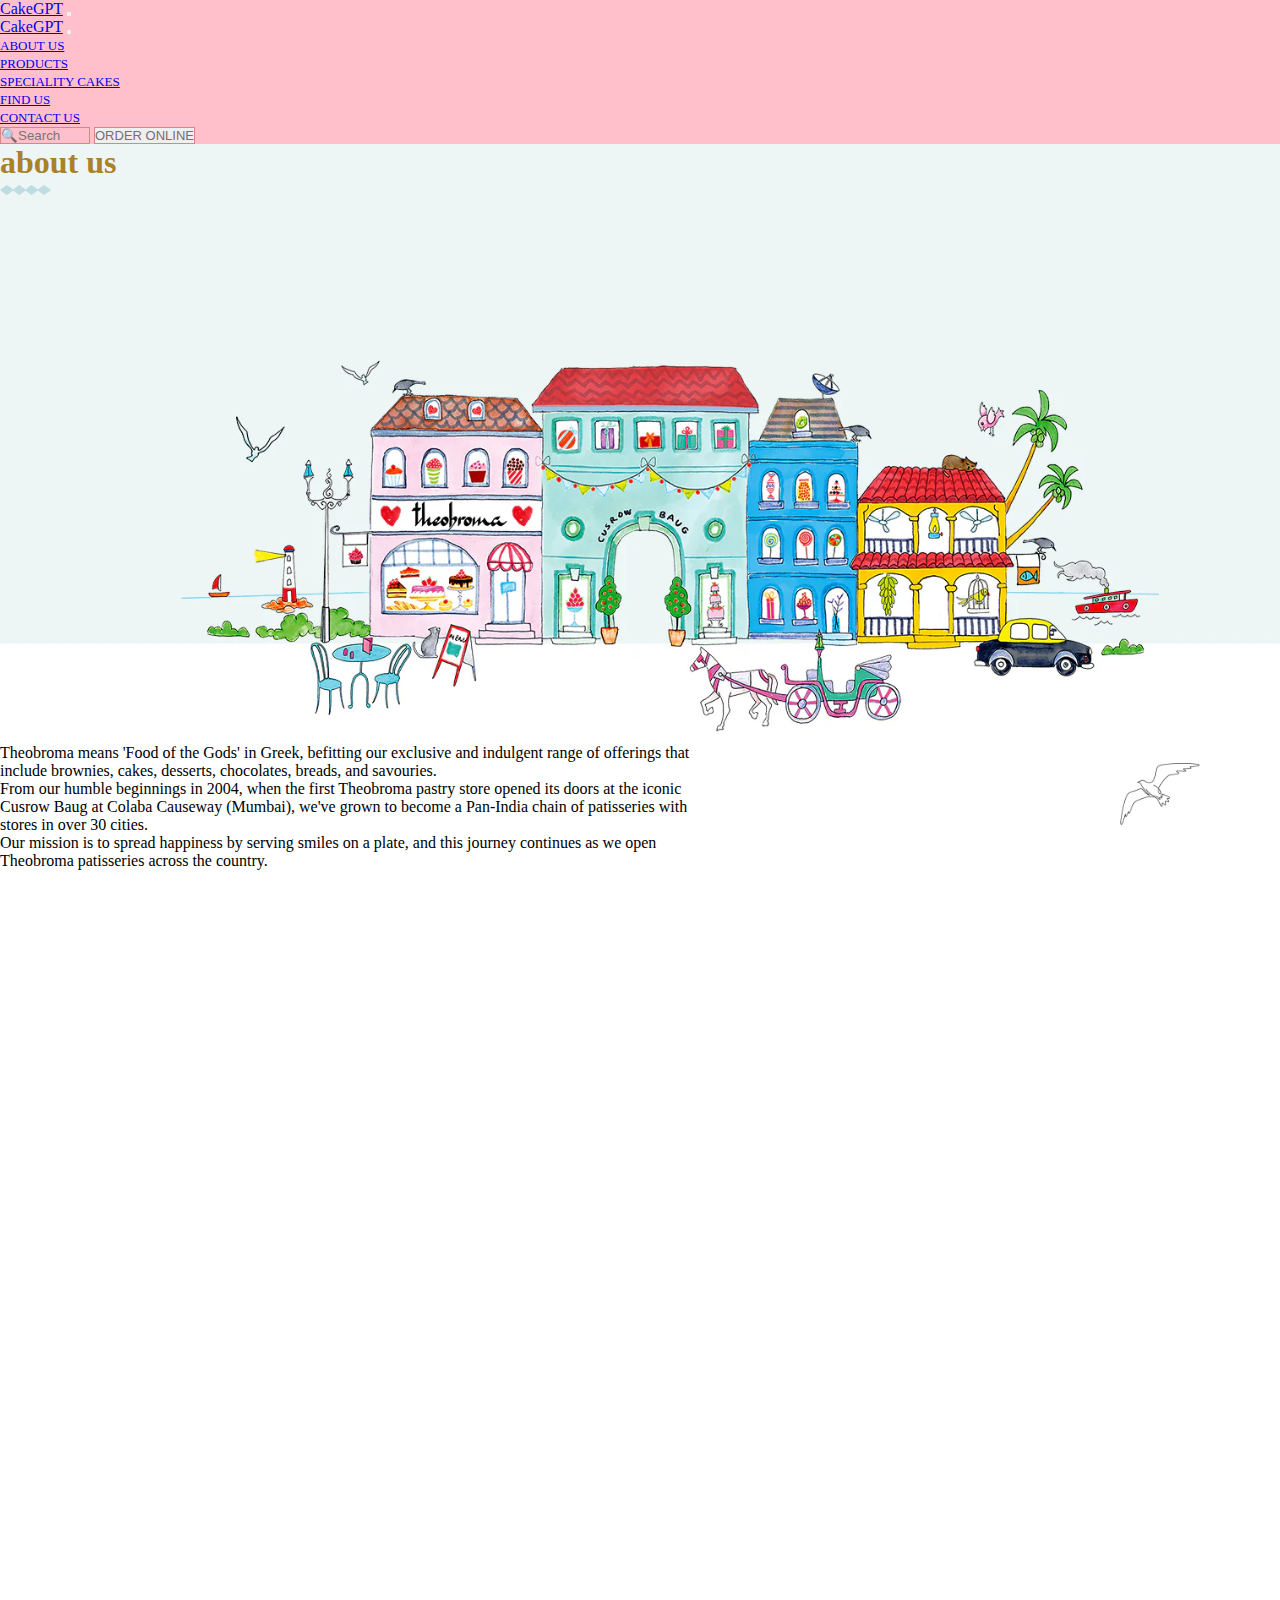
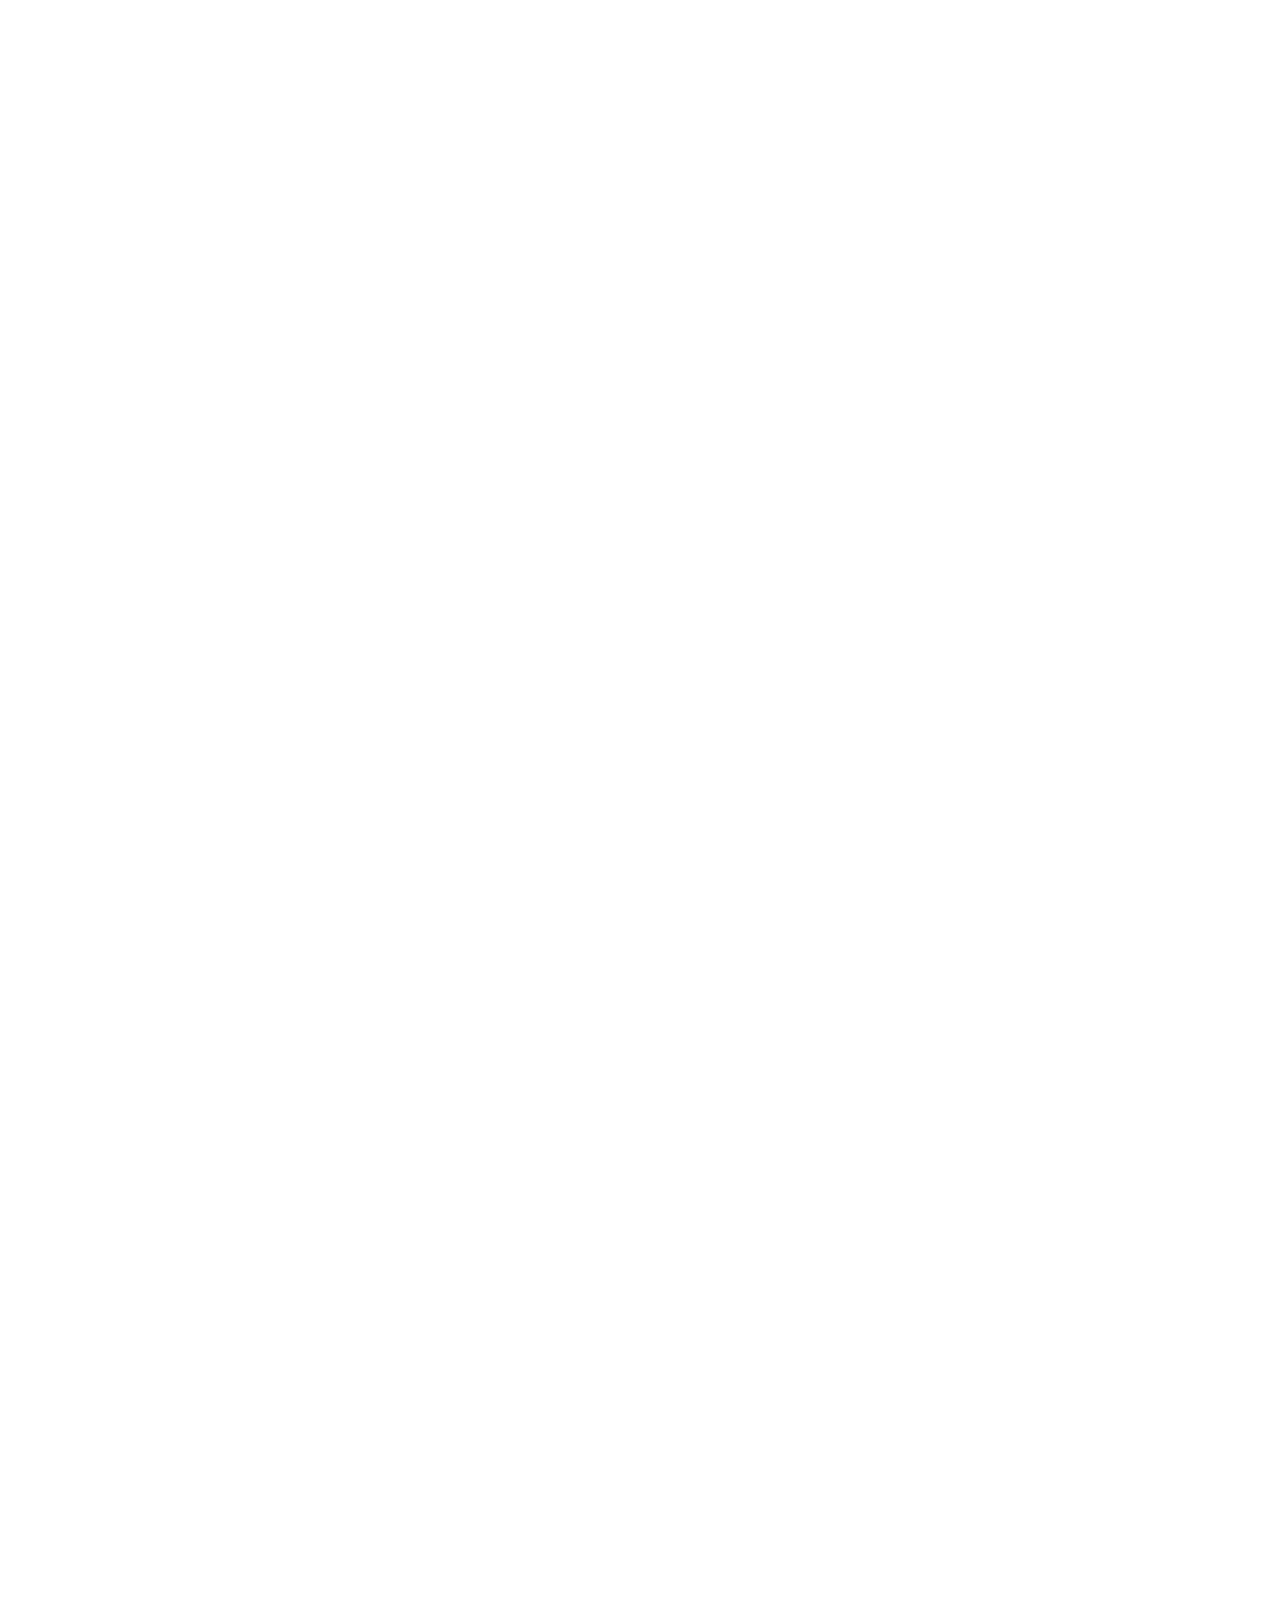
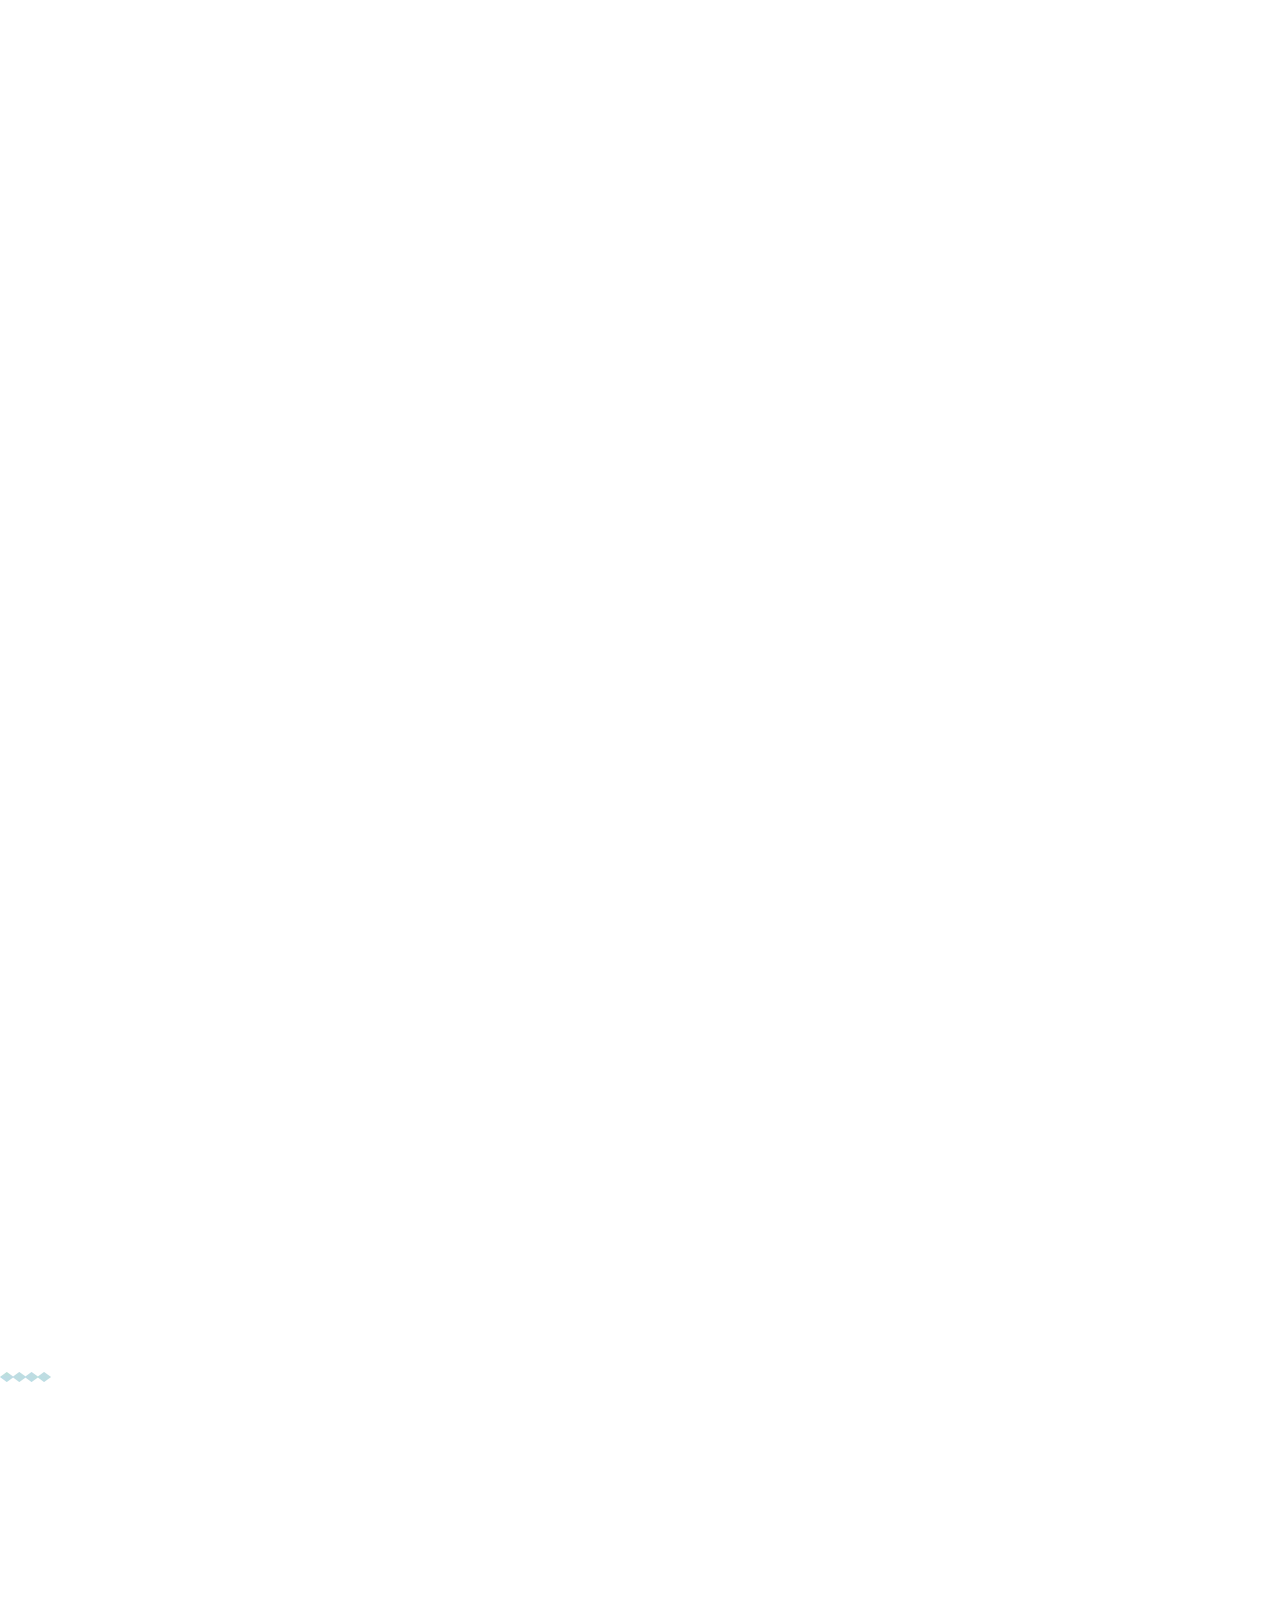
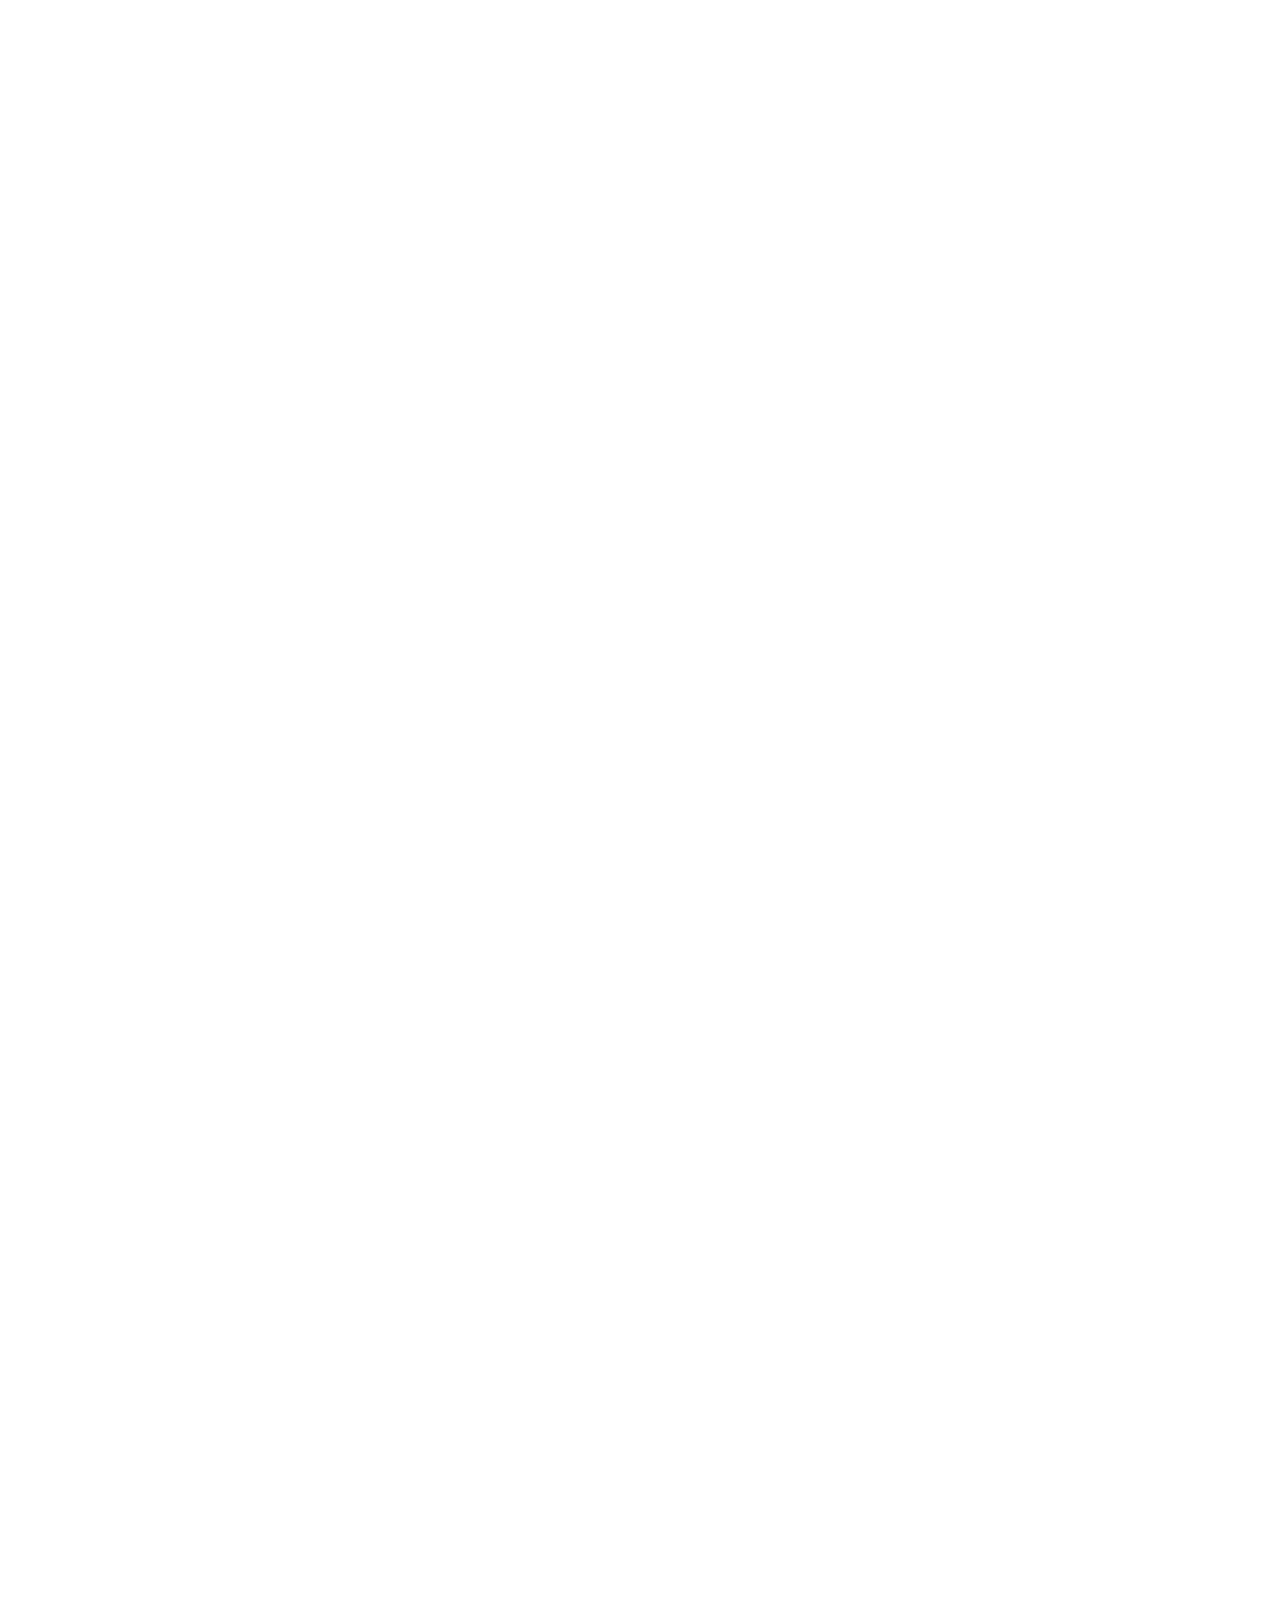
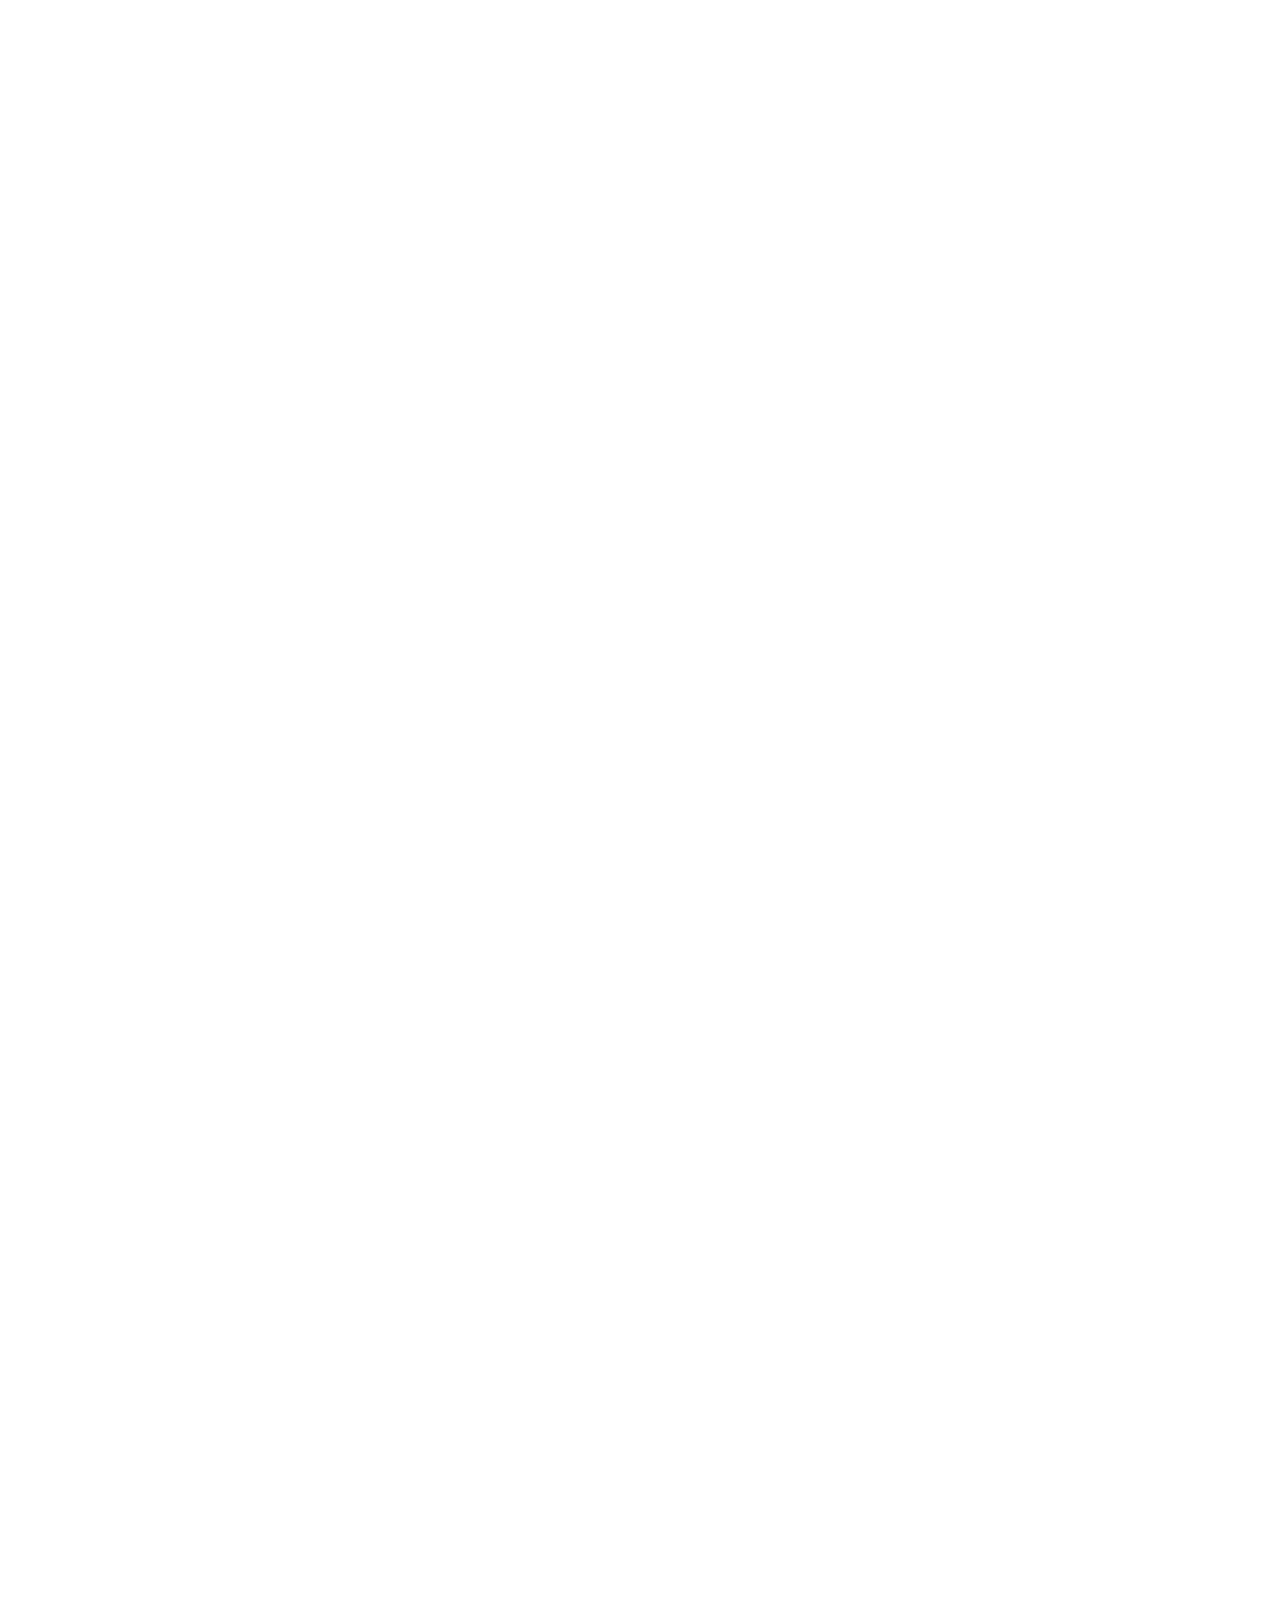
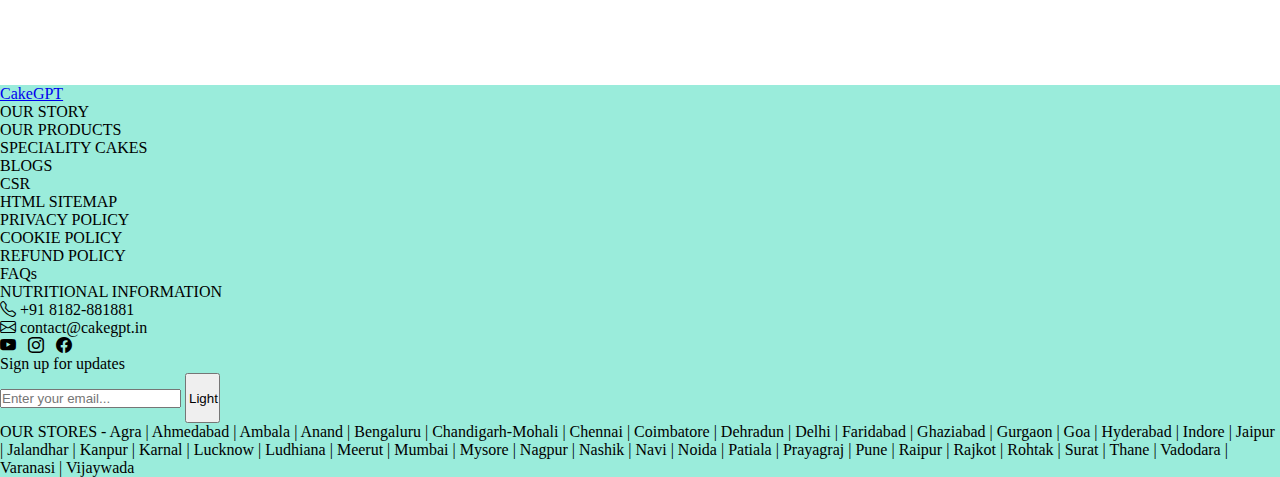
<file: about-us.html>
<!doctype html>
<html lang="en">
  <head>
    <meta charset="utf-8">
    <meta name="viewport" content="width=device-width, initial-scale=1">
    <title>CakeGPT</title>
    <!--bootstrap css-->
    <link href="https://cdn.jsdelivr.net/npm/bootstrap@5.3.7/dist/css/bootstrap.min.css" rel="stylesheet" integrity="sha384-LN+7fdVzj6u52u30Kp6M/trliBMCMKTyK833zpbD+pXdCLuTusPj697FH4R/5mcr" crossorigin="anonymous">
    <!--external css-->
    <link rel="stylesheet" href="style.css">
    <!--bootstrap icon link-->
    <link rel="stylesheet" href="https://cdn.jsdelivr.net/npm/bootstrap-icons@1.13.1/font/bootstrap-icons.min.css">
    <!--aos css link-->
    <link href="https://unpkg.com/aos@2.3.1/dist/aos.css" rel="stylesheet">
  </head>
  <body>

<!--navbar start-->
<nav class="navbar navbar-expand-lg coloring first-navbar">
  <div class="container-fluid">    
    <a class="navbar-brand fw-bold fs-3 text-info" href="./index.html">CakeGPT</a>
    <button class="btn btn-primary d-lg-none" type="button" data-bs-toggle="offcanvas" data-bs-target="#offcanvasExample" aria-controls="offcanvasExample">
      <span class="navbar-toggler-icon"></span>
    </button>
    <!--offcanvas style-->
    <div class="offcanvas offcanvas-start" tabindex="-1" id="offcanvasExample" aria-labelledby="offcanvasExampleLabel">
      <div class="offcanvas-header">
        <a class="navbar-brand fw-bold fs-3 text-info" href="./index.html">CakeGPT</a>
        <button type="button" class="btn-close" data-bs-dismiss="offcanvas" aria-label="Close"></button>
      </div>
      <div class="offcanvas-body">
        <ul class="navbar-nav ms-auto mb-2 mb-lg-0">
          <li class="nav-item">
            <a class="nav-link" aria-current="page" href="./about-us.html">ABOUT US</a>
          </li>
          <li class="nav-item">
            <a class="nav-link" href="./products.html">PRODUCTS</a>
          </li>
          <li class="nav-item">
            <a class="nav-link" href="./speciality-cakes.html">SPECIALITY CAKES</a>
          </li>
          <li class="nav-item">
            <a class="nav-link" href="./Find us.html">FIND US</a>
          </li>
          <li class="nav-item">
            <a class="nav-link" href="./contact us.html">CONTACT US</a>
          </li>
          <form action="" class="d-flex buttons">
            <input class="rounded-pill search-placeholder me-2 ms-2 w-50 ps-2" type="search" placeholder="🔍Search">
            <button class="btn search-btn rounded-pill" type="submit"><a href="./orderonline.html">ORDER ONLINE</a></button>
          </form>
        </ul>
      </div>
    </div>
  </div>
</nav>
<!--navbar end-->
<!--about us banner section starts-->
<div class="container-fluid text-center about-us-banner py-5" data-aos="fade-up">
    <h1 class="about-us-header text-capitalize">about us</h1>
    <img src="./assets/speciality-cakes-title-underline.webp" alt="">
</div>
<!--about us banner section ends-->
<!--about us paragraphs section starts-->
<div class=" container text-center about-us-paras d-flex justify-content-center">
  <div class="paras p-5" style="width: 700px;">
    <p>Theobroma means 'Food of the Gods' in Greek, befitting our exclusive and indulgent range of offerings that include brownies, cakes, desserts, chocolates, breads, and savouries.</p>
    <p>From our humble beginnings in 2004, when the first Theobroma pastry store opened its doors at the iconic Cusrow Baug at Colaba Causeway (Mumbai), we've grown to become a Pan-India chain of patisseries with stores in over 30 cities.</p>
    <p>Our mission is to spread happiness by serving smiles on a plate, and this journey continues as we open Theobroma patisseries across the country.</p>
    <img src="./assets/bird.jpg" alt="" class="bird-img d-none d-lg-inline">
  </div>
</div>
<!--about us paragraphs section starts-->
<!--about us slider section starts-->
<div class="container-fluid p-5 about-sliders" data-aos="flip-left">
  <div class="container p-lg-5">
    <div id="carouselExampleAutoplaying" class="carousel slide" data-bs-ride="carousel">
      <div id="carouselExampleIndicators" class="carousel slide">
      <div class="carousel-indicators">
        <button type="button" data-bs-target="#carouselExampleIndicators" data-bs-slide-to="0" class="active" aria-current="true" aria-label="Slide 1"></button>
        <button type="button" data-bs-target="#carouselExampleIndicators" data-bs-slide-to="1" aria-label="Slide 2"></button>
        <button type="button" data-bs-target="#carouselExampleIndicators" data-bs-slide-to="2" aria-label="Slide 3"></button>
        <button type="button" data-bs-target="#carouselExampleIndicators" data-bs-slide-to="3" aria-label="Slide 4"></button>
        <button type="button" data-bs-target="#carouselExampleIndicators" data-bs-slide-to="4" aria-label="Slide 5"></button>
        <button type="button" data-bs-target="#carouselExampleIndicators" data-bs-slide-to="5" aria-label="Slide 6"></button>
      </div>
  <div class="carousel-inner">
    <div class="carousel-item active" data-bs-interval="3000">
      <img src="./assets/about-slider1.jpg" class="d-block w-100" alt="...">
    </div>
    <div class="carousel-item" data-bs-interval="3000">
      <img src="./assets/about-slider2.jpg" class="d-block w-100" alt="...">
    </div>
    <div class="carousel-item" data-bs-interval="3000">
      <img src="./assets/about-slider3.jpg" class="d-block w-100" alt="...">
    </div>
    <div class="carousel-item" data-bs-interval="3000">
      <img src="./assets/about-slider4.jpg" class="d-block w-100" alt="...">
    </div>
    <div class="carousel-item" data-bs-interval="3000">
      <img src="./assets/about-slider5.jpg" class="d-block w-100" alt="...">
    </div>
    <div class="carousel-item" data-bs-interval="3000">
      <img src="./assets/about-slider6.jpg" class="d-block w-100" alt="...">
    </div>
  </div>
  <button class="carousel-control-prev" type="button" data-bs-target="#carouselExampleAutoplaying" data-bs-slide="prev">
    <span class="carousel-control-prev-icon border border-white rounded-circle" aria-hidden="true"></span>
    <span class="visually-hidden">Previous</span>
  </button>
  <button class="carousel-control-next" type="button" data-bs-target="#carouselExampleAutoplaying" data-bs-slide="next">
    <span class="carousel-control-next-icon border border-white rounded-circle" aria-hidden="true"></span>
    <span class="visually-hidden">Next</span>
  </button>
  </div>
</div>
  </div>
</div>
<!--about us slider section ends-->
<!--promise section starts-->
<div class="container-fluid text-center p-5">
  <div class="container p-5">
    <h1 class="promise-header" data-aos="fade-up">Our Promise</h1>
    <img src="./assets/speciality-cakes-title-underline.webp" alt="">
    <div class="row my-5" data-aos="fade-down">
      <div class="col-12 col-sm-6 col-md-3 col-lg-3" data-aos="fade-right">
        <img src="./assets/promise1.webp" alt="" class="promise-img">
        <h5 class="promise-text mt-3">AUTHENTIC RECIPES</h5>
        <p class="px-3">Our products are based on traditional home-style recipes, using fresh ingredients.</p>
      </div>
      <div class="col-12 col-sm-6 col-md-3 col-lg-3" data-aos="fade-down">
        <img src="./assets/promise2.webp" alt="" class="promise-img">
        <h5 class="promise-text mt-3">BAKED WITH LOVE</h5>
        <p class="px-3">Our passion for baking is poured into every recipe, serving smiles on a plate everyday.</p>
      </div>
      <div class="col-12 col-sm-6 col-md-3 col-lg-3" data-aos="fade-down">
        <img src="./assets/promise3.webp" alt="" class="promise-img">
        <h5 class="promise-text mt-3">HONESTLY PRICED</h5>
        <p class="px-3">We constantly strive to offer the best products at the right prices.</p>
      </div>
      <div class="col-12 col-sm-6 col-md-3 col-lg-3" data-aos="fade-left">
        <img src="./assets/promise4.webp" alt="" class="promise-img">
        <h5 class="promise-text mt-3">COMMITTED TO QUALITY</h5>
        <p class="px-3">From our ingredients to our kitchen operations & guest services, we always prioritize quality.</p>
      </div>
    </div>
  </div>
</div>
<!--promise section ends-->
<!--our team section starts-->
<div class="container-fluid text-center our-team py-5" data-aos="fade-up">
    <h1 class="team-header">Our Team</h1>
    <img src="./assets/speciality-cakes-title-underline.webp" alt="">
    <div class="container mt-5">
    <div class="row text-center text-sm-start">
      <!--member1 details section starts-->
      <div class="col-12 col-sm-12 col-md-12 col-lg-6">
        <div class="mb-5 member-card">
          <div class="bg-white px-5 pt-4 pb-1 mx-5 my-2">
            <img src="./assets/member1.webp" alt="" class="w-100">
            <h4 class="member-name">RISHI GOUR</h4>
            <p class="member-job">Chief Executive Officer</p>
          </div>
          <div class="mx-5">
            <p class="member-para me-5">
              With over 22 years of international management experience, Rishi has a track record of increasing sales & growing bottom line while driving operational improvements
              <input type="checkbox" id="toogle"><span class="dots">...</span>
              <span class="data-hidden">& business transformation, in dynamic and demanding business environments. His areas of expertise include P&L Management, Strategy, Operations, Business Development, Program Management, Change Management & Business Transformation. He was awarded the D&I CEO of the Year at the 2019 Future Fluent Global Summit and has served on the advisory boards of global non-profits Catalyst and Stop Hunger Foundation.</span><br>
              <label for="toogle" class="read-more-label"></label>
            </p>
          </div>
        </div>
      </div>
      <!--member1 details section ends-->
      <!--member2 details section starts-->
      <div class="col-12 col-sm-12 col-md-12 col-lg-6">
        <div class="mb-5 member-card">
          <div class="bg-white px-5 pt-4 pb-1 mx-5 my-2">
            <img src="./assets/member2.webp" alt="" class="w-100">
            <h4 class="member-name">KUNAL KUMAR</h4>
            <p class="member-job">Head – Production, Product Development & Innovation</p>
          </div>
          <div class="mx-5">
            <p class="member-para me-5">
              With over 20 years of culinary and F&B experience, Kunal heads Production and New Product Development at Theobroma. A graduate of the
              <input type="checkbox" id="toogle2"><span class="dots2">...</span>
              <span class="data-hidden2">Oberoi Centre for Learning and Development (OCLD), he has worked with prestigious hospitality chains such as Oberoi Hotels, Accor Hotels and Leela hotels, with international stints in South East Asia and France. Complimenting the extensive experience in hospitality, he has also held leadership positions in the food and bakery manufacturing and retail industry.</span><br>
              <label for="toogle2" class="read-more-label2"></label>
            </p>
          </div>
        </div>
      </div>
      <!--member2 details section ends-->
      <!--member3 details section starts-->
      <div class="col-12 col-sm-12 col-md-12 col-lg-6">
        <div class="mb-5 member-card">
          <div class="bg-white px-5 pt-4 pb-1 mx-5 my-2">
            <img src="./assets/member3.webp" alt="" class="w-100">
            <h4 class="member-name">TINA SETHI</h4>
            <p class="member-job">Chief Marketing Officer</p>
          </div>
          <div class="mx-5">
            <p class="member-para me-5">
              With over 21 years of consumer marketing and brand building experience, Tina leads Marketing at Theobroma. A graduate of the Indian School of Business (ISB),
              <input type="checkbox" id="toogle3"><span class="dots3">...</span>
              <span class="data-hidden3">she has worked with large-scale, mid-size and early-stage consumer products businesses across FMCG, F&B, lifestyle, health and wellness. A prolific marketer, her areas of expertise including Marketing Strategy, Go-to-Market Planning, Brand and Category Management, New Product Development, Digital Marketing, Content & Communication, Consumer Engagement.</span><br>
              <label for="toogle3" class="read-more-label3"></label>
            </p>
          </div>
        </div>
      </div>
      <!--member3 details section ends-->
      <!--member4 details section starts-->
      <div class="col-12 col-sm-12 col-md-12 col-lg-6">
        <div class="mb-5 member-card">
          <div class="bg-white px-5 pt-4 pb-1 mx-5 my-2">
            <img src="./assets/member4.webp" alt="" class="w-100">
            <h4 class="member-name">GEETA A SUNDRANI</h4>
            <p class="member-job">Chief Human Resources Officer</p>
          </div>
          <div class="mx-5">
            <p class="member-para me-5">
              A seasoned hospitality and human resources professional with 24 years of experience, Geeta leads the HR function at Theobroma. She has worked extensively
              <input type="checkbox" id="toogle4"><span class="dots4">...</span>
              <span class="data-hidden4">with national and international hospitality chains and has a proven track record of building successful HR frameworks from scratch. Her areas of expertise include Organisation Design, Workforce Planning and Recruitment, Learning and Development, Employee Engagement, Talent Assessment and Development, Industrial Relations and Compliance.</span><br>
              <label for="toogle4" class="read-more-label4"></label>
            </p>
          </div>
        </div>
      </div>
      <!--member4 details section ends-->
      <!--member5 details section starts-->
      <div class="col-12 col-sm-12 col-md-12 col-lg-6">
        <div class="mb-5 member-card">
          <div class="bg-white px-5 pt-4 pb-1 mx-5 my-2">
            <img src="./assets/member5.webp" alt="" class="w-100">
            <h4 class="member-name">ABHISHEK SHAH</h4>
            <p class="member-job">Chief Financial Officerr</p>
          </div>
          <div class="mx-5">
            <p class="member-para me-5">
              A qualified chartered accountant with a career spanning 16 years, Abhishek heads the finance function at Theobroma. Over the span of his career, he has held senior positions
              <input type="checkbox" id="toogle5"><span class="dots5">...</span>
              <span class="data-hidden5"> in finance roles with large retail companies & accounting firms such as More Retail Pvt. Ltd. and Deloitte. His areas of expertise include Accounting & Reporting, Commercial, Treasury, Taxation and Treasury Operations. He has been bestowed with many awards, notable among these is the Top 100 CFO's by the CFO magazine.</span><br>
              <label for="toogle5" class="read-more-label5"></label>
            </p>
          </div>
        </div>
      </div>
      <!--member5 details section ends-->
      <!--member6 details section starts-->
      <div class="col-12 col-sm-12 col-md-12 col-lg-6">
        <div class="mb-5 member-card">
          <div class="bg-white px-5 pt-4 pb-1 mx-5 my-2">
            <img src="./assets/member6.webp" alt="" class="w-100">
            <h4 class="member-name">SIMANTINI BUDUKH</h4>
            <p class="member-job">General Counsel and Company Secretary</p>
          </div>
          <div class="mx-5">
            <p class="member-para me-5">
              With over 17 years of experience Simantini oversees Legal & Corporate Governance function, Risk mitigation and Investor Relations at Theobroma. She has a track record
              <input type="checkbox" id="toogle6"><span class="dots6">...</span>
              <span class="data-hidden6">in driving diverse projects ranging from new business setups, Joint Ventures, Mergers & Acquisitions, Business Transfers and Share Sale. Her adeptness in setting up legal processes, contract management, corporate governance, compliance and dispute resolution has been pivotal in mitigating legal risks for business continuity. She is LLB, CS, M.Com and has done a General Management Program from Indian School of Business.</span><br>
              <label for="toogle6" class="read-more-label6"></label>
            </p>
          </div>
        </div>
      </div>
      <!--member6 details section ends-->
    </div>
    </div>
</div>
<!--our team section ends-->
<!--like section starts-->
<div class="container-fluid text-center like-section p-sm-5 border" data-aos="fade-up">
  <h2 class="like-header mt-5">Like our products?</h2>
  <img src="./assets/speciality-cakes-title-underline.webp" alt="" class="my-3"><br>
  <p class="fw-medium">Treat yourself to your favourite Theobroma products or surprise your loved ones with an edible gift.</p>
  <a href="./orderonline.html" class="text-uppercase btn btn-primary px-4 rounded-pill mt-3 py-2 order-btn">order online</a>
</div>
<!--like section ends-->
<!--footer starts-->
<footer class="container-fluid footer-section">
  <div class="row py-5 text-center">
    <div class="col-12 col-sm-12 col-md-3 col-lg-2 my-3">
      <a class="navbar-brand fw-bold fs-3 text-info" href="#">CakeGPT</a>
    </div>
    <div class="col-12 col-sm-12 col-md-3 col-lg-2 my-3">
        <ul class="list-unstyled footer-link">
            <li><a href="" class="list-link">OUR STORY</a></li>
            <li><a href="" class="list-link">OUR PRODUCTS</a></li>
            <li><a href="" class="list-link">SPECIALITY CAKES</a></li>
            <li><a href="" class="list-link">BLOGS</a></li>
            <li><a href="" class="list-link">CSR</a></li>
            <li><a href="" class="list-link">HTML SITEMAP</a></li>
        </ul>
    </div>
    <div class="col-12 col-sm-12 col-md-3 col-lg-2 my-3">
        <ul class="list-unstyled footer-link">
            <li><a href="" class="list-link">PRIVACY POLICY</a></li>
            <li><a href="" class="list-link">COOKIE POLICY</a></li>
            <li><a href="" class="list-link">REFUND POLICY</a></li>
            <li><a href="" class="list-link">FAQs</a></li>
            <li><a href="" class="list-link">NUTRITIONAL INFORMATION</a></li>
        </ul>
    </div>
    <div class="col-12 col-sm-12 col-md-3 col-lg-3 my-3">
        <ul class="list-unstyled footer-link">
           <li class="mb-3"><a href="" class="list-link"><i class="bi bi-telephone"></i> +91 8182-881881</a></li>
           <li class="my-3"><a href="" class="list-link"><i class="bi bi-envelope"></i> contact@cakegpt.in</a></li>
          <li class="my-4"><span><i class="bi bi-youtube border rounded-circle p-2 border-info border-2 text-danger footer-icon"></i>&nbsp;&nbsp;&nbsp;<i class="bi bi-instagram border rounded-circle p-2 border-info border-2 text-warning footer-icon"></i>&nbsp;&nbsp;&nbsp;<i class="bi bi-facebook border rounded-circle p-2 border-info border-2 text-primary footer-icon"></i></span></li>
        </ul>
    </div>
    <div class="col-12 col-sm-12 col-md-12 col-lg-3 my-3">
        <ul class="list-unstyled footer-link">
           <li><a href="">Sign up for updates</a></li> 
           <form action="">
            <div class="d-flex my-3">
            <input type="email" class="form-control me-2 bg-transparent border border-white" id="exampleInputEmail1" placeholder="Enter your email..." style="min-width: 150px;" >
            <button type="button" class="btn btn-light ps-2 bg-transparent border border-white" style="height: 50px;padding-left:2px;">Light</button>
            </div>
           </form>
           <div>
            <p>OUR STORES - <a href="" class="list-link">Agra</a> | <a href="" class="list-link">Ahmedabad</a> | <a href="" class="list-link">Ambala</a> | <a href="" class="list-link">Anand</a> | <a href="" class="list-link">Bengaluru</a> | <a href="" class="list-link">Chandigarh-Mohali</a> | <a href="" class="list-link">Chennai</a> | <a href="" class="list-link">Coimbatore </a>| <a href="" class="list-link">Dehradun</a> | <a href="" class="list-link">Delhi</a> | <a href="" class="list-link">Faridabad</a> | <a href="" class="list-link">Ghaziabad</a> | <a href="" class="list-link">Gurgaon</a> | <a href="" class="list-link">Goa</a> | <a href="" class="list-link">Hyderabad</a> | <a href="" class="list-link">Indore</a> | <a href="" class="list-link">Jaipur</a> | <a href="" class="list-link">Jalandhar</a> | <a href="" class="list-link">Kanpur</a> | <a href="" class="list-link">Karnal</a> | <a href="" class="list-link">Lucknow</a> | <a href="" class="list-link">Ludhiana </a>| <a href="" class="list-link">Meerut</a> | <a href="" class="list-link">Mumbai </a> | <a href="" class="list-link">Mysore</a> | <a href="" class="list-link">Nagpur</a> | <a href="" class="list-link">Nashik</a> | <a href="" class="list-link">Navi</a> | <a href="" class="list-link">Noida</a> | <a href="" class="list-link">Patiala</a> | <a href="" class="list-link">Prayagraj</a> | <a href="" class="list-link">Pune</a> | <a href="" class="list-link">Raipur</a> | <a href="" class="list-link">Rajkot</a> | <a href="" class="list-link">Rohtak</a> | <a href="" class="list-link">Surat</a> | <a href="" class="list-link">Thane</a> | <a href="" class="list-link">Vadodara</a> | <a href="" class="list-link">Varanasi</a> | <a href="" class="list-link">Vijaywada</a></p>
           </div>
        </ul>
    </div>
  </div>
</footer>
<!--footer ends-->

<!--aos js link-->
<script src="https://unpkg.com/aos@2.3.1/dist/aos.js"></script>
<script>
  AOS.init();
</script>

<!--bootstrap js-->
    <script src="https://cdn.jsdelivr.net/npm/bootstrap@5.3.7/dist/js/bootstrap.bundle.min.js" integrity="sha384-ndDqU0Gzau9qJ1lfW4pNLlhNTkCfHzAVBReH9diLvGRem5+R9g2FzA8ZGN954O5Q" crossorigin="anonymous"></script>
  </body>
</html>
</file>
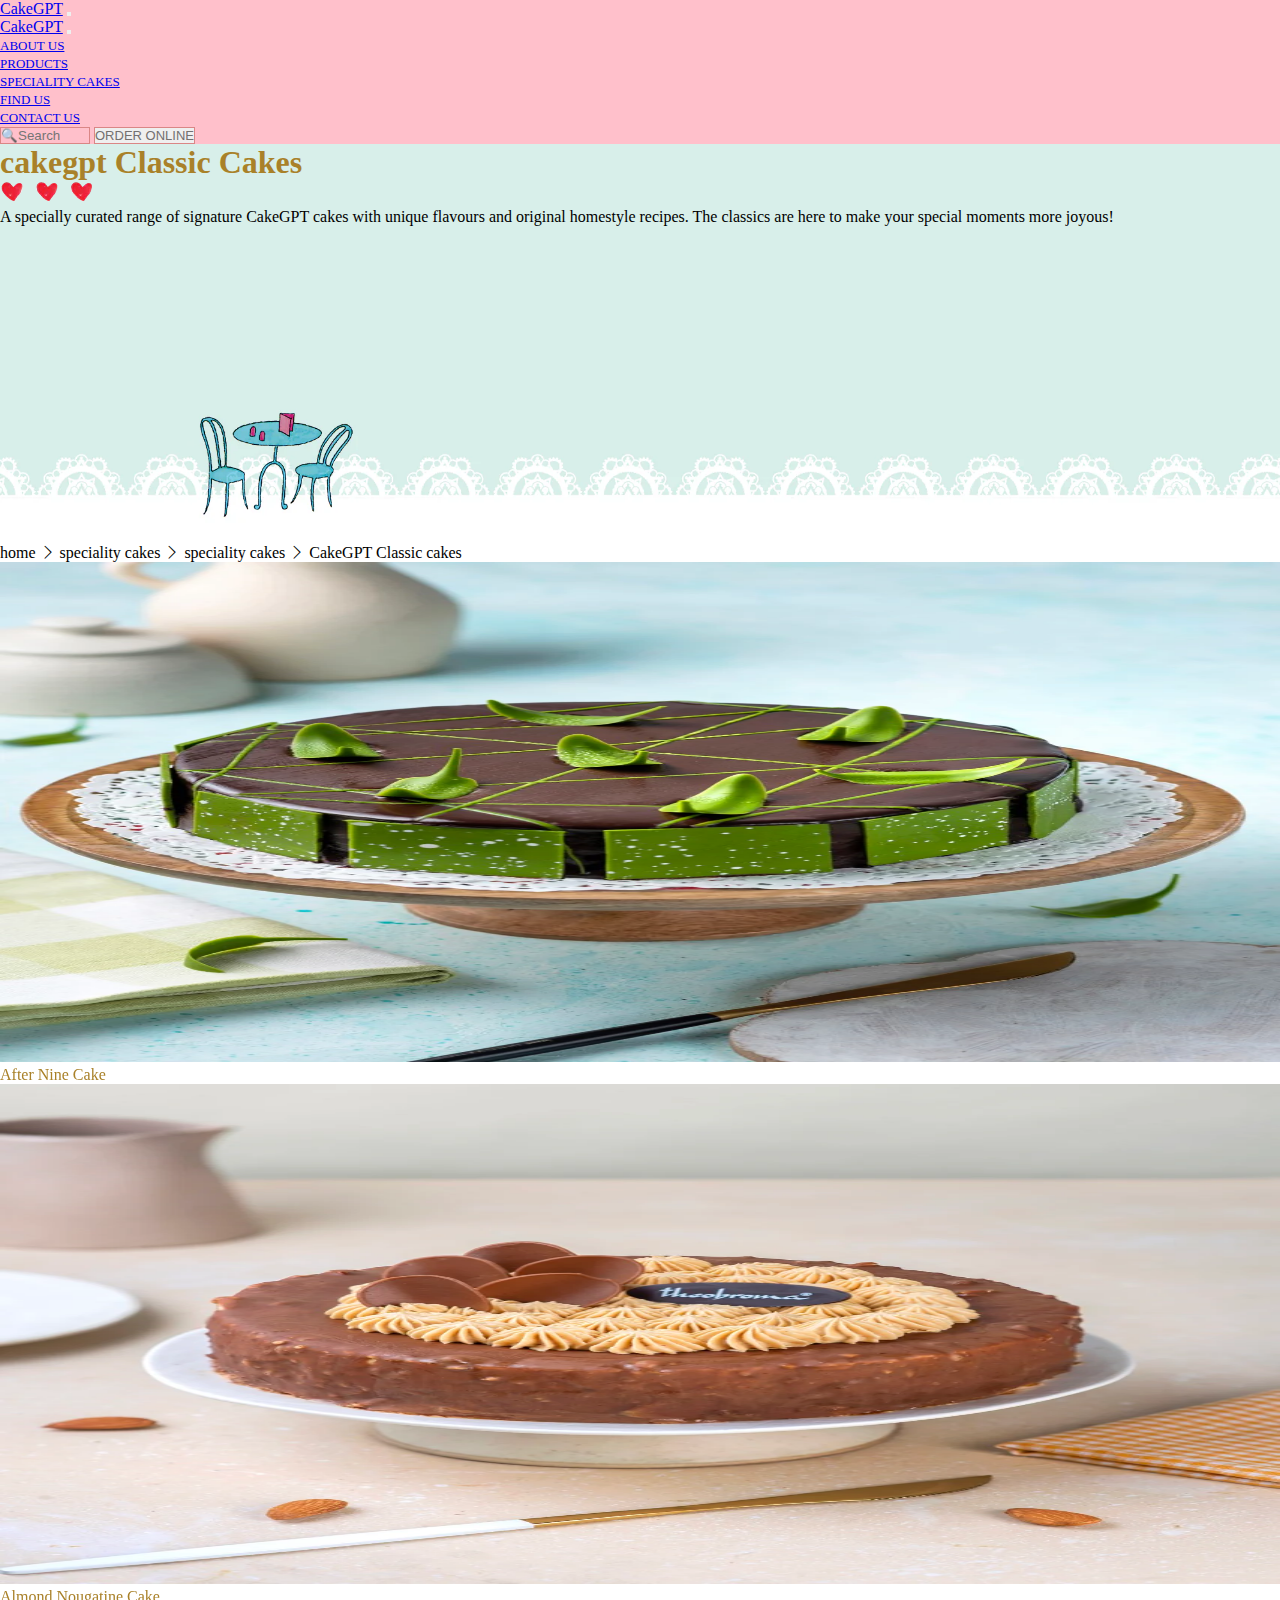
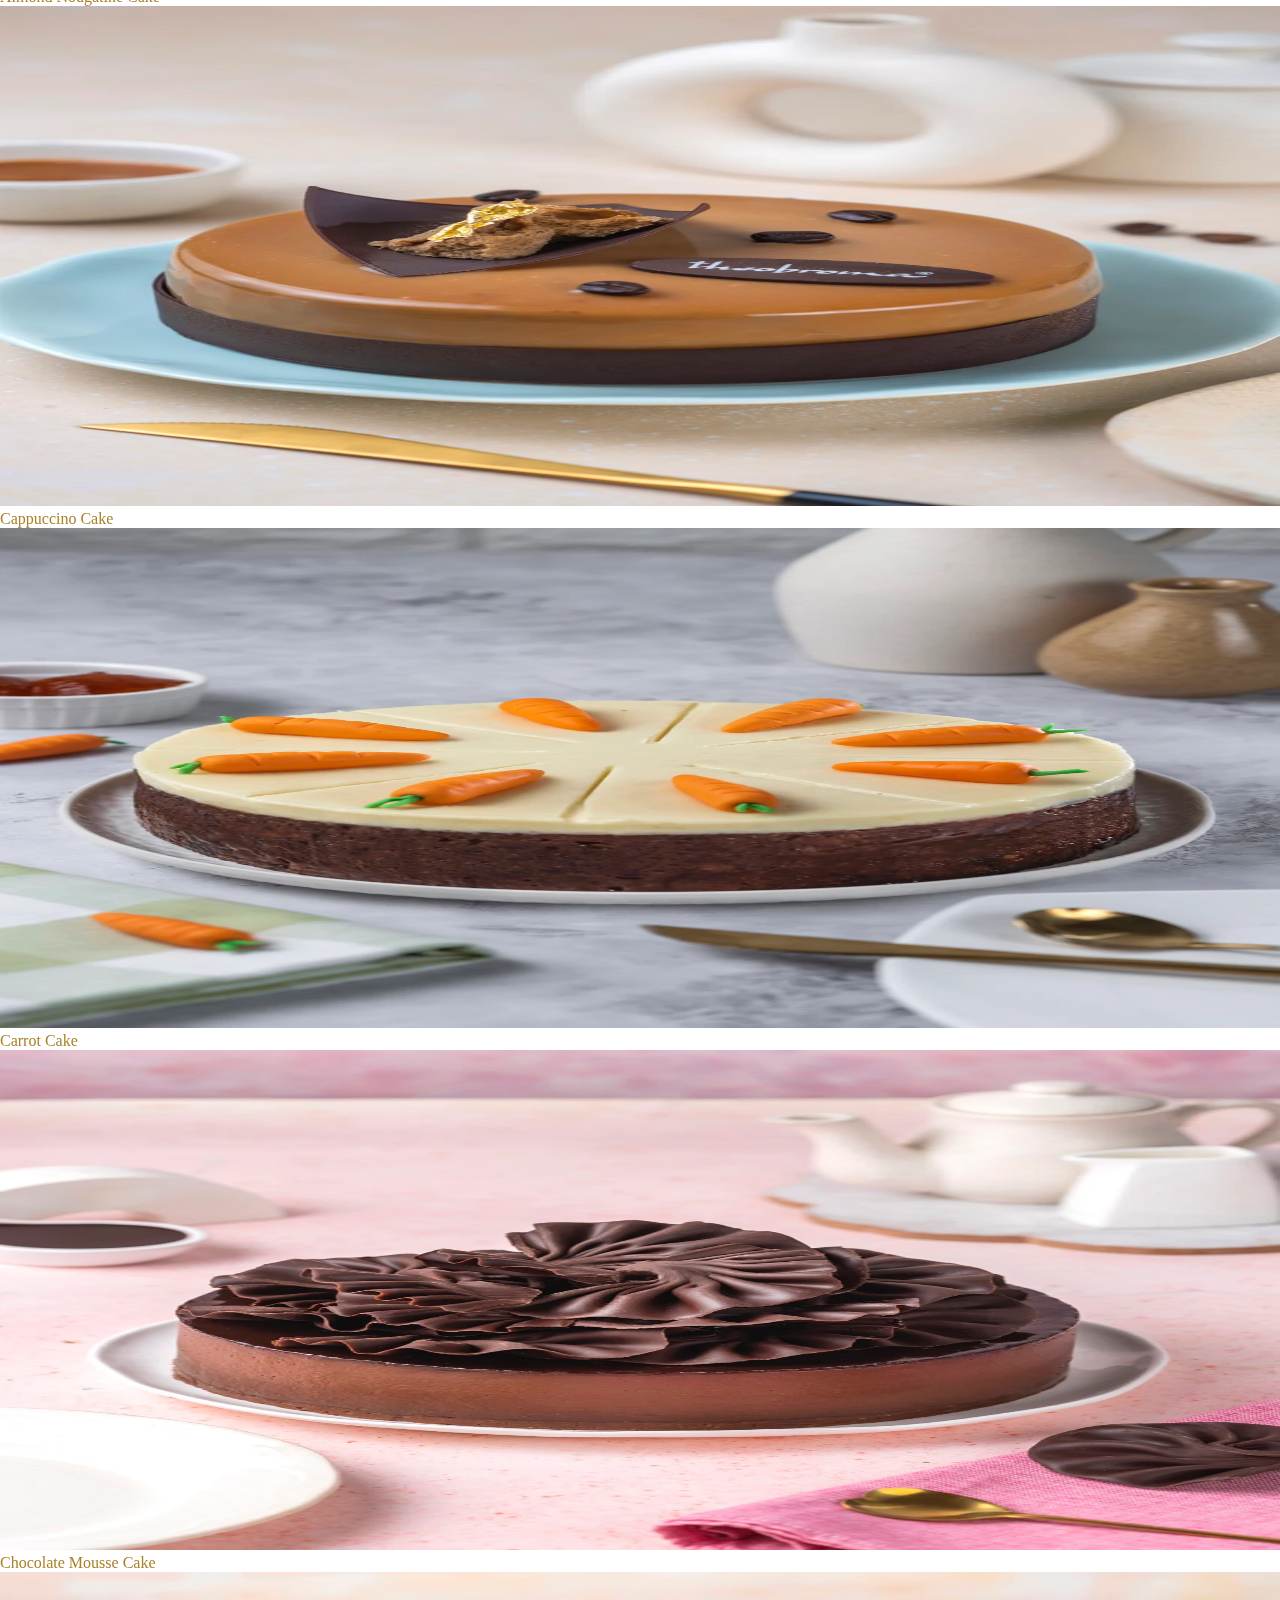
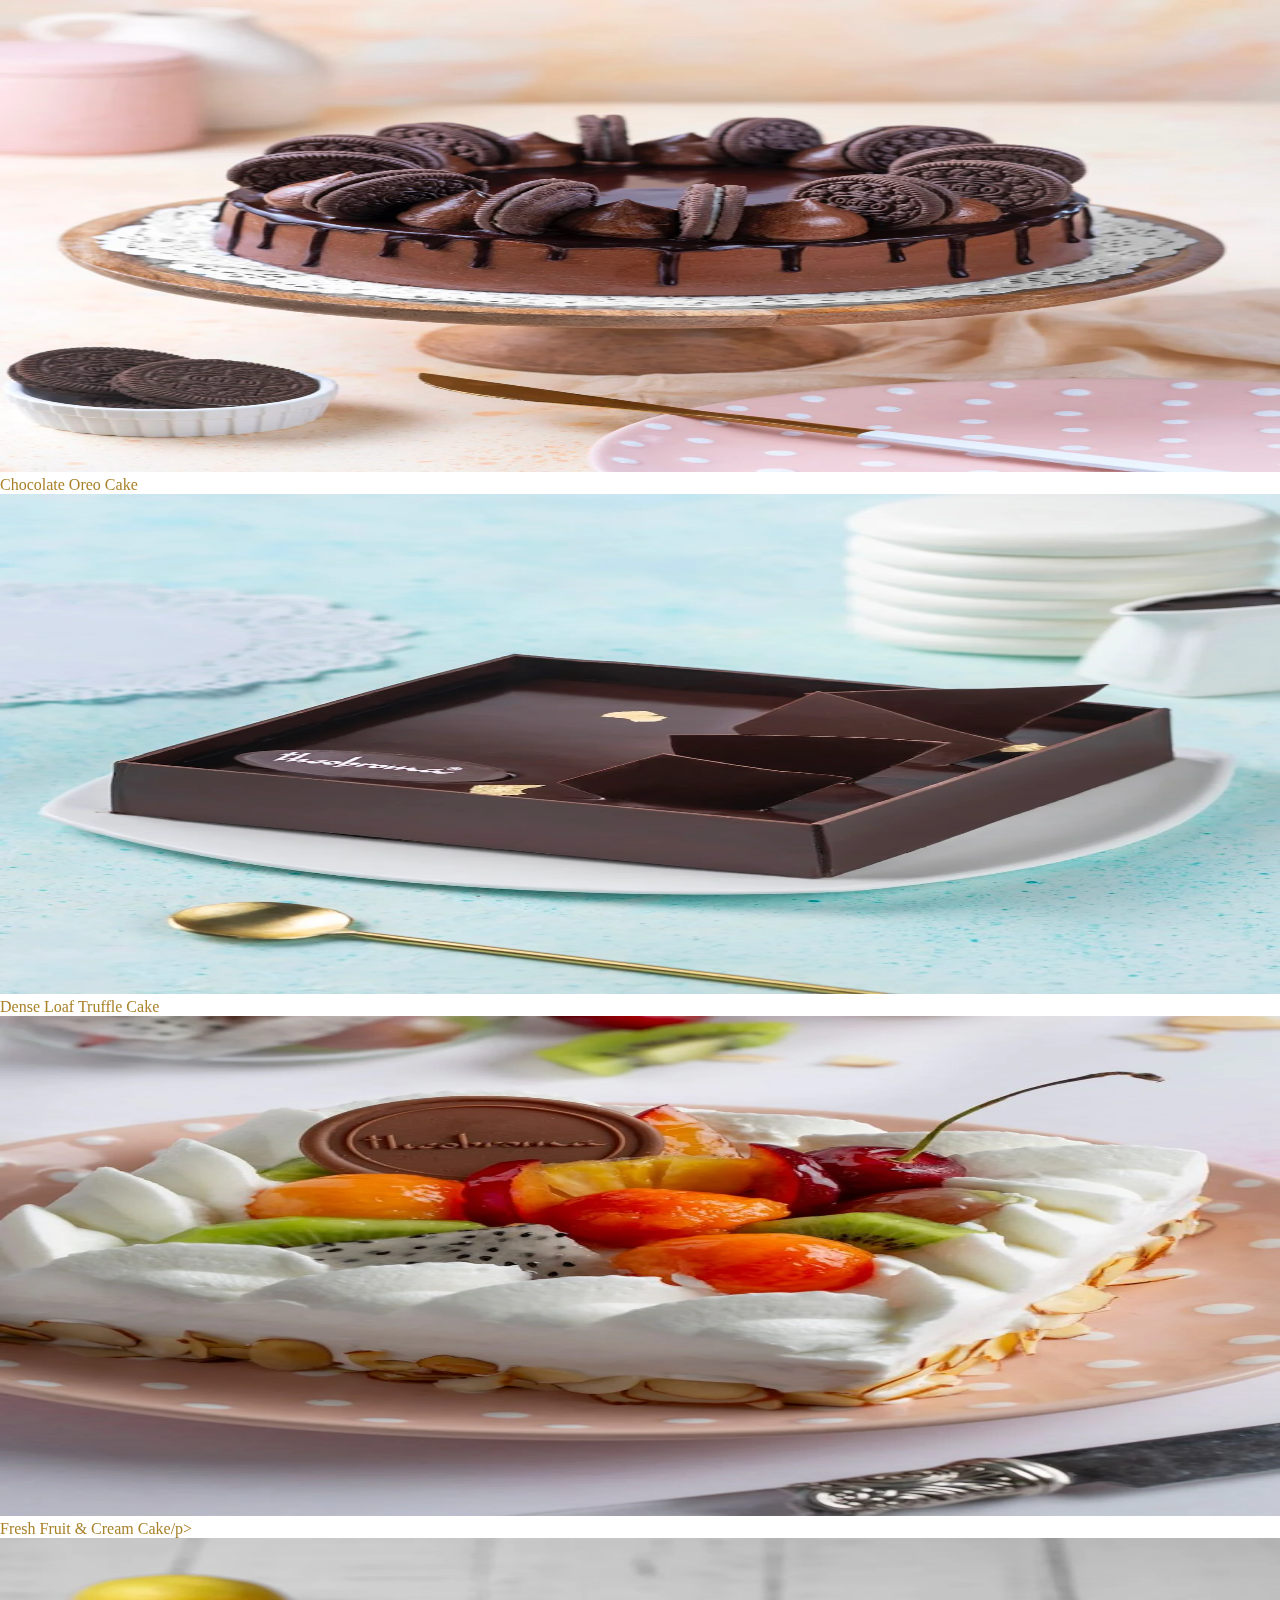
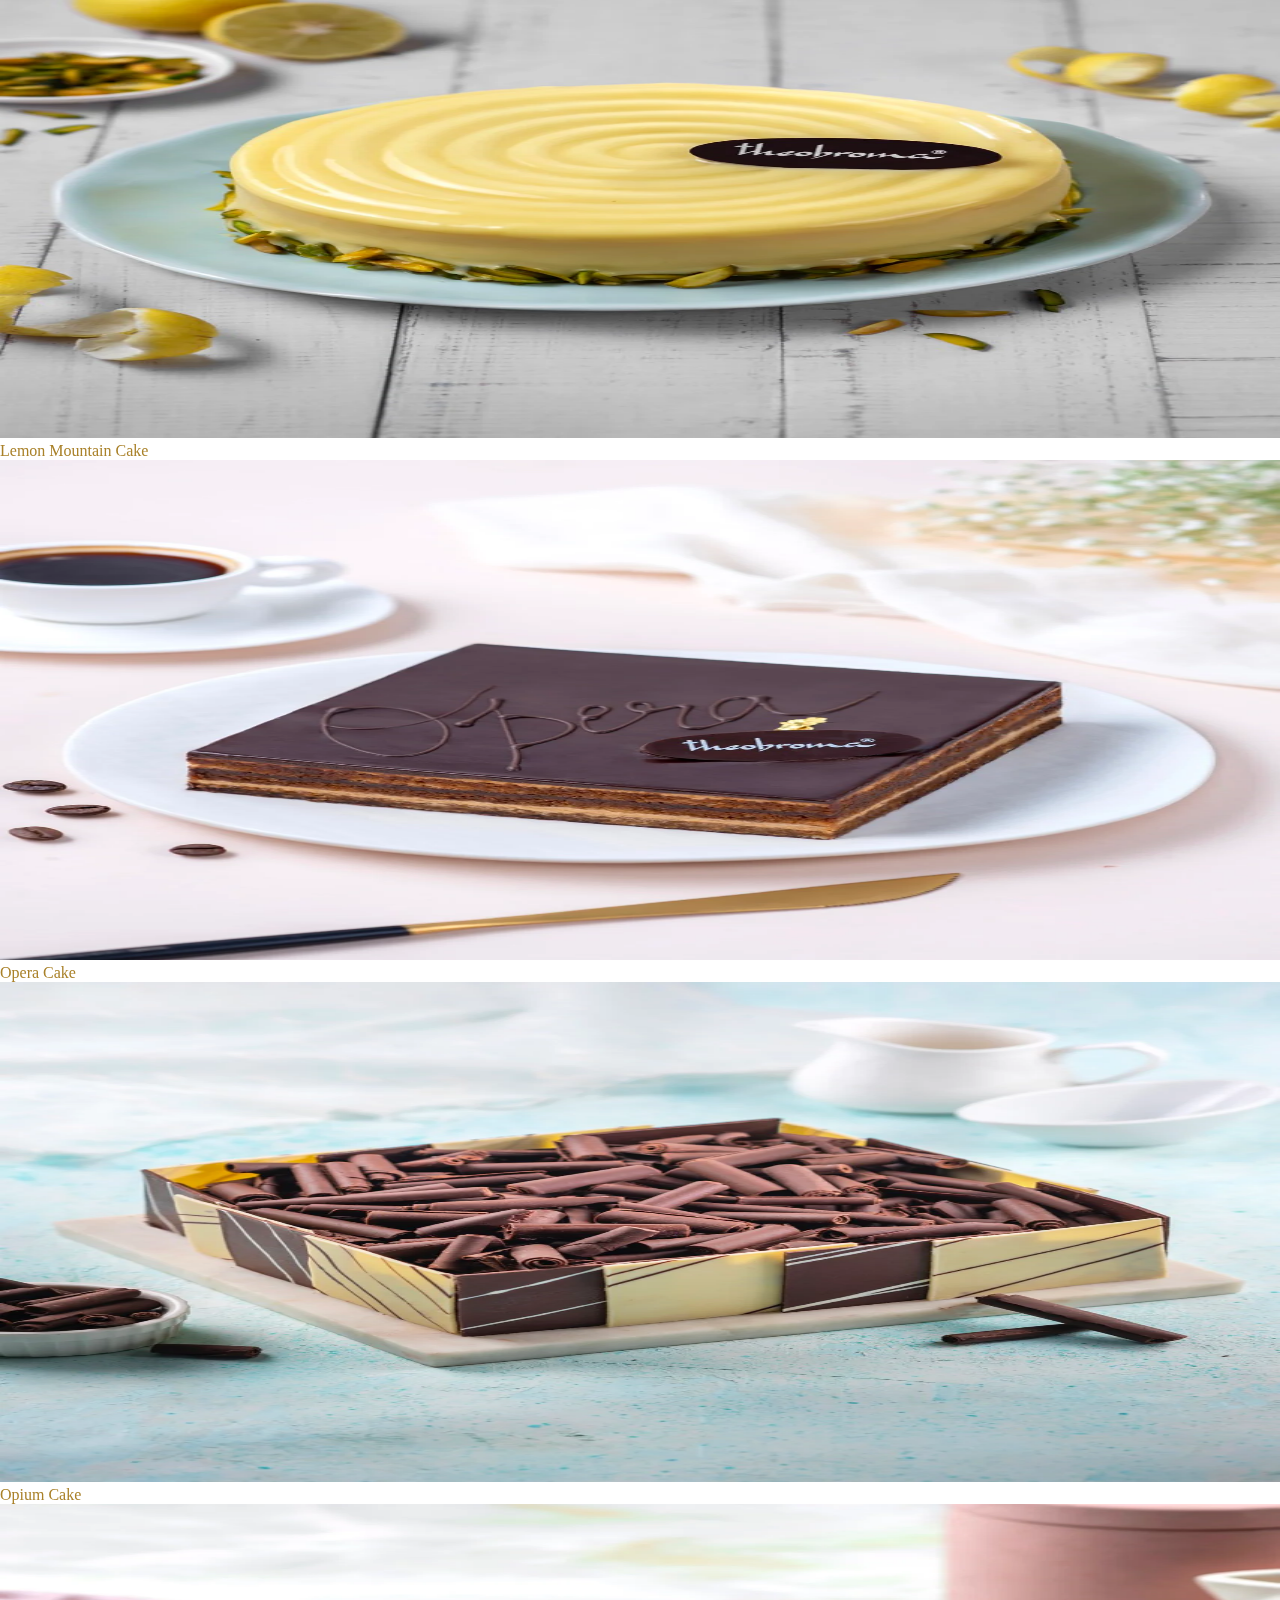
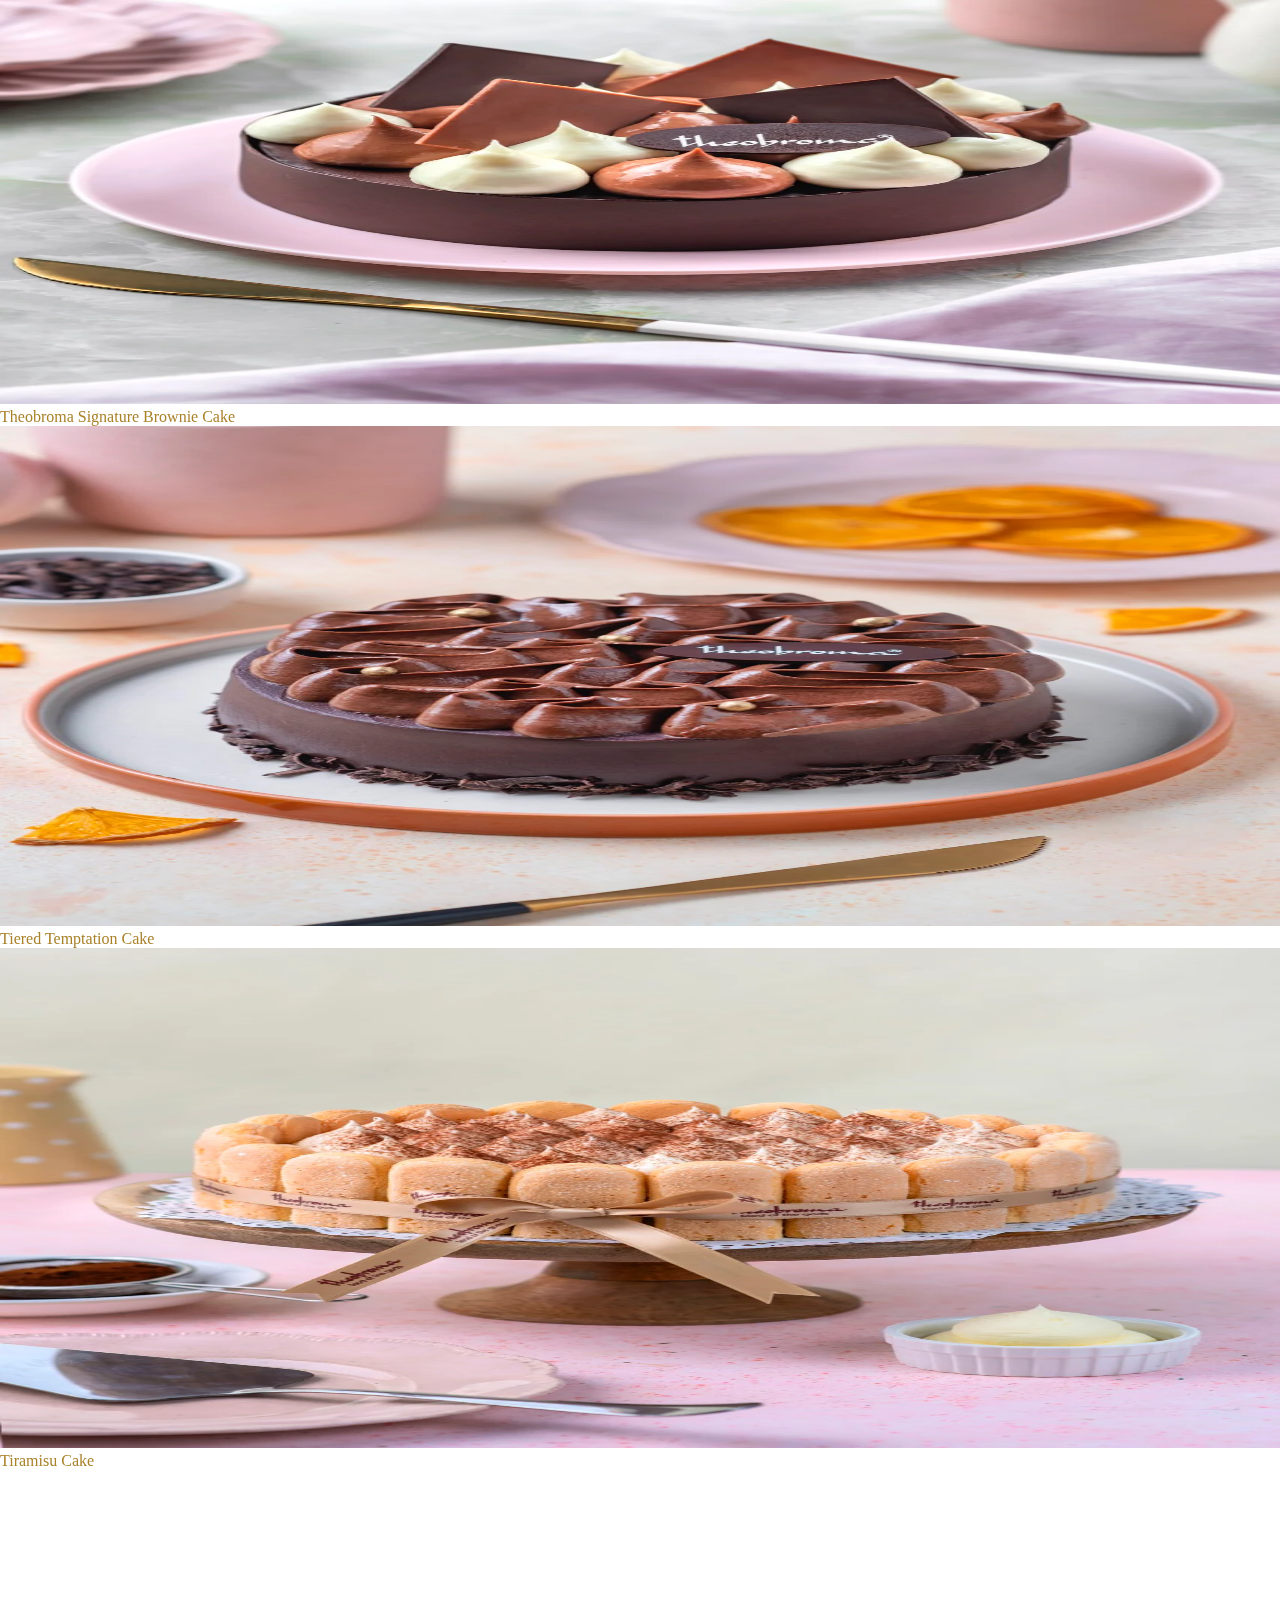
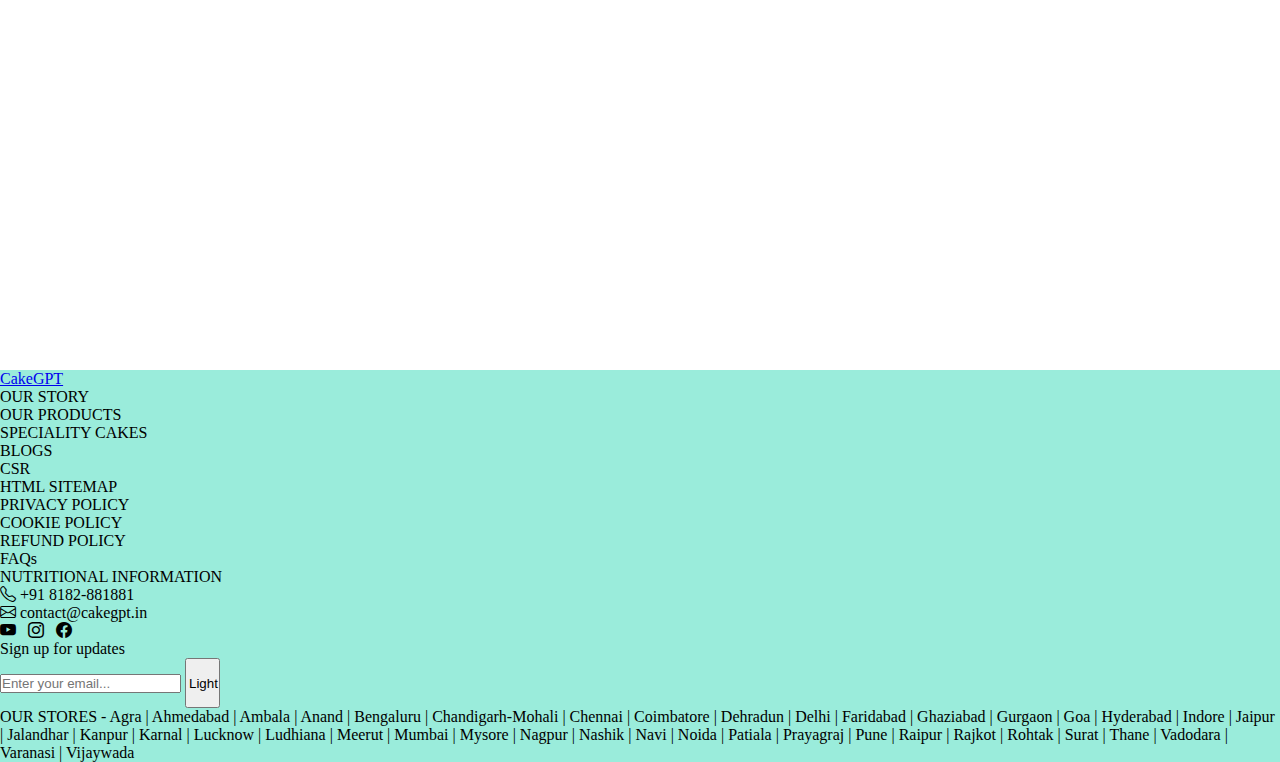
<file: classic-cakes.html>
<!doctype html>
<html lang="en">
  <head>
    <meta charset="utf-8">
    <meta name="viewport" content="width=device-width, initial-scale=1">
    <title>CakeGPT</title>
    <!--bootstrap css-->
    <link href="https://cdn.jsdelivr.net/npm/bootstrap@5.3.7/dist/css/bootstrap.min.css" rel="stylesheet" integrity="sha384-LN+7fdVzj6u52u30Kp6M/trliBMCMKTyK833zpbD+pXdCLuTusPj697FH4R/5mcr" crossorigin="anonymous">
    <!--external css-->
    <link rel="stylesheet" href="style.css">
    <!--bootstrap icon link-->
    <link rel="stylesheet" href="https://cdn.jsdelivr.net/npm/bootstrap-icons@1.13.1/font/bootstrap-icons.min.css">
    <!--aos css link-->
    <link href="https://unpkg.com/aos@2.3.1/dist/aos.css" rel="stylesheet">
  </head>
  <body>

<!--navbar start-->
<nav class="navbar navbar-expand-lg coloring first-navbar">
  <div class="container-fluid">    
    <a class="navbar-brand fw-bold fs-3 text-info" href="./index.html">CakeGPT</a>
    <button class="btn btn-primary d-lg-none" type="button" data-bs-toggle="offcanvas" data-bs-target="#offcanvasExample" aria-controls="offcanvasExample">
      <span class="navbar-toggler-icon"></span>
    </button>
    <!--offcanvas style-->
    <div class="offcanvas offcanvas-start" tabindex="-1" id="offcanvasExample" aria-labelledby="offcanvasExampleLabel">
      <div class="offcanvas-header">
        <a class="navbar-brand fw-bold fs-3 text-info" href="./index.html">CakeGPT</a>
        <button type="button" class="btn-close" data-bs-dismiss="offcanvas" aria-label="Close"></button>
      </div>
      <div class="offcanvas-body">
        <ul class="navbar-nav ms-auto mb-2 mb-lg-0">
          <li class="nav-item">
            <a class="nav-link" aria-current="page" href="./about-us.html">ABOUT US</a>
          </li>
          <li class="nav-item">
            <a class="nav-link" href="./products.html">PRODUCTS</a>
          </li>
          <li class="nav-item">
            <a class="nav-link" href="./speciality-cakes.html">SPECIALITY CAKES</a>
          </li>
          <li class="nav-item">
            <a class="nav-link" href="./Find us.html">FIND US</a>
          </li>
          <li class="nav-item">
            <a class="nav-link" href="./contact us.html">CONTACT US</a>
          </li>
          <form action="" class="d-flex buttons">
            <input class="rounded-pill search-placeholder me-2 ms-2 w-50 ps-2" type="search" placeholder="🔍Search">
            <button class="btn search-btn rounded-pill" type="submit"><a href="./orderonline.html">ORDER ONLINE</a></button>
          </form>
        </ul>
      </div>
    </div>
  </div>
</nav>
<!--navbar end-->
<!--classic Cakes hero section starts-->
<div class="container-fluid classic-hero-img text-center p-lg-5" data-aos="fade-down">
    <div>
        <h1 class="classic-hero-header text-uppercase mt-lg-5">cakegpt Classic Cakes</h1>
        <div class="title-underline mt-3">
            <img src="./assets/classic-love.webp" alt="">
        </div>
        <div class="d-flex justify-content-center mt-3">
            <p class="mt-3 w-100">A specially curated range of signature CakeGPT cakes with unique flavours and original homestyle recipes. The classics are here to make your special moments more joyous!</p>
        </div>
    </div>
</div>
<!--classic Cakes hero section ends-->
<!--classic card images section starts-->
<div class="container-fluid">
    <a href="./index.html" class="text-capitalize classic-link ps-5">home <i class="bi bi-chevron-right"></i></a> <a href="./speciality-cakes.html" class="text-capitalize classic-link">speciality cakes <i class="bi bi-chevron-right"></i></a></a> <a href="./speciality-cakes.html" class="text-capitalize classic-link">speciality cakes <i class="bi bi-chevron-right"></i></a></a> <a href="./classic-cakes.html" class="text-capitalize fw-bold classic-link">CakeGPT Classic cakes</a>
    <div class="container text-center my-4">
        <div class="row" data-aos="fade-down">
            <div class="col-12 col-sm-6 col-md-4 col-lg-4">
                <img src="./assets/classic-cake1.webp" alt="" width="100%" height="500px" class="classic-cake-img">
                <p class="classic-text mt-3">After Nine Cake</p>
            </div>
            <div class="col-12 col-sm-6 col-md-4 col-lg-4">
                <img src="./assets/classic-cake2.webp" alt="" width="100%" height="500px" class="classic-cake-img">
                <p class="classic-text mt-3">Almond Nougatine Cake</p>
            </div>
            <div class="col-12 col-sm-6 col-md-4 col-lg-4">
                <img src="./assets/classic-cake3.webp" alt="" width="100%" height="500px" class="classic-cake-img">
                <p class="classic-text mt-3">Cappuccino Cake</p>
            </div>
            <div class="col-12 col-sm-6 col-md-4 col-lg-4">
                <img src="./assets/classic-cake4.webp" alt="" width="100%" height="500px" class="classic-cake-img">
                <p class="classic-text mt-3">Carrot Cake</p>
            </div>
            <div class="col-12 col-sm-6 col-md-4 col-lg-4">
                <img src="./assets/classic-cake5.webp" alt="" width="100%" height="500px" class="classic-cake-img">
                <p class="classic-text mt-3">Chocolate Mousse Cake</p>
            </div>
            <div class="col-12 col-sm-6 col-md-4 col-lg-4">
                <img src="./assets/classic-cake6.webp" alt="" width="100%" height="500px" class="classic-cake-img">
                <p class="classic-text mt-3">Chocolate Oreo Cake</p>
            </div>
            <div class="col-12 col-sm-6 col-md-4 col-lg-4">
                <img src="./assets/classic-cake7.webp" alt="" width="100%" height="500px" class="classic-cake-img">
                <p class="classic-text mt-3">Dense Loaf Truffle Cake</p>
            </div>
            <div class="col-12 col-sm-6 col-md-4 col-lg-4">
                <img src="./assets/classic-cake8.webp" alt="" width="100%" height="500px" class="classic-cake-img">
                <p class="classic-text mt-3">Fresh Fruit & Cream Cake/p>
            </div>
            <div class="col-12 col-sm-6 col-md-4 col-lg-4">
                <img src="./assets/classic-cake9.webp" alt="" width="100%" height="500px" class="classic-cake-img">
                <p class="classic-text mt-3">Lemon Mountain Cake</p>
            </div>
            <div class="col-12 col-sm-6 col-md-4 col-lg-4">
                <img src="./assets/classic-cake10.webp" alt="" width="100%" height="500px" class="classic-cake-img">
                <p class="classic-text mt-3">Opera Cake</p>
            </div>
            <div class="col-12 col-sm-6 col-md-4 col-lg-4">
                <img src="./assets/classic-cake11.webp" alt="" width="100%" height="500px" class="classic-cake-img">
                <p class="classic-text mt-3">Opium Cake</p>
            </div>
            <div class="col-12 col-sm-6 col-md-4 col-lg-4">
                <img src="./assets/classic-cake12.webp" alt="" width="100%" height="500px" class="classic-cake-img">
                <p class="classic-text mt-3">Theobroma Signature Brownie Cake</p>
            </div>
            <div class="col-12 col-sm-6 col-md-4 col-lg-4">
                <img src="./assets/classic-cake13.webp" alt="" width="100%" height="500px" class="classic-cake-img">
                <p class="classic-text mt-3">Tiered Temptation Cake</p>
            </div>
            <div class="col-12 col-sm-6 col-md-4 col-lg-4">
                <img src="./assets/classic-cake14.webp" alt="" width="100%" height="500px" class="classic-cake-img">
                <p class="classic-text mt-3">Tiramisu Cake</p>
            </div>
        </div>
    </div>
</div>
<!--classic card images section starts-->
<!--pre-order styles starts-->
<div class="container-fluid text-center border pre-order p-5"data-aos="fade-up">
    <h2 class="pre-order-header">Pre Order Now!</h2>
    <img src="./assets/speciality-cakes-title-underline.webp" alt="" class="my-3">
    <p class="mt-2 fw-medium">To pre-order, call us at +91 8182881881 or write to us at contact@cakegpt.in</p>
    <div class="d-flex justify-content-center">
      <a href="./contact us.html" class="btn btn-primary px-5 rounded-pill mt-1 classic-cake-link mx-2">CALL NOW</a>
      <a href="./contact us.html" class="btn btn-primary px-5 rounded-pill mt-1 classic-cake-link mx-2">EMAIL US</a>
    </div>
</div>
<!--pre-order styles ends-->
<!--footer starts-->
<footer class="container-fluid footer-section">
  <div class="row py-5 text-center">
    <div class="col-12 col-sm-12 col-md-3 col-lg-2 my-3">
      <a class="navbar-brand fw-bold fs-3 text-info" href="#">CakeGPT</a>
    </div>
    <div class="col-12 col-sm-12 col-md-3 col-lg-2 my-3">
        <ul class="list-unstyled footer-link">
            <li><a href="" class="list-link">OUR STORY</a></li>
            <li><a href="" class="list-link">OUR PRODUCTS</a></li>
            <li><a href="" class="list-link">SPECIALITY CAKES</a></li>
            <li><a href="" class="list-link">BLOGS</a></li>
            <li><a href="" class="list-link">CSR</a></li>
            <li><a href="" class="list-link">HTML SITEMAP</a></li>
        </ul>
    </div>
    <div class="col-12 col-sm-12 col-md-3 col-lg-2 my-3">
        <ul class="list-unstyled footer-link">
            <li><a href="" class="list-link">PRIVACY POLICY</a></li>
            <li><a href="" class="list-link">COOKIE POLICY</a></li>
            <li><a href="" class="list-link">REFUND POLICY</a></li>
            <li><a href="" class="list-link">FAQs</a></li>
            <li><a href="" class="list-link">NUTRITIONAL INFORMATION</a></li>
        </ul>
    </div>
    <div class="col-12 col-sm-12 col-md-3 col-lg-3 my-3">
        <ul class="list-unstyled footer-link">
           <li class="mb-3"><a href="" class="list-link"><i class="bi bi-telephone"></i> +91 8182-881881</a></li>
           <li class="my-3"><a href="" class="list-link"><i class="bi bi-envelope"></i> contact@cakegpt.in</a></li>
          <li class="my-4"><span><i class="bi bi-youtube border rounded-circle p-2 border-info border-2 text-danger footer-icon"></i>&nbsp;&nbsp;&nbsp;<i class="bi bi-instagram border rounded-circle p-2 border-info border-2 text-warning footer-icon"></i>&nbsp;&nbsp;&nbsp;<i class="bi bi-facebook border rounded-circle p-2 border-info border-2 text-primary footer-icon"></i></span></li>
        </ul>
    </div>
    <div class="col-12 col-sm-12 col-md-12 col-lg-3 my-3">
        <ul class="list-unstyled footer-link">
           <li><a href="">Sign up for updates</a></li> 
           <form action="">
            <div class="d-flex my-3">
            <input type="email" class="form-control me-2 bg-transparent border border-white" id="exampleInputEmail1" placeholder="Enter your email..." style="min-width: 150px;" >
            <button type="button" class="btn btn-light ps-2 bg-transparent border border-white" style="height: 50px;padding-left:2px;">Light</button>
            </div>
           </form>
           <div>
            <p>OUR STORES - <a href="" class="list-link">Agra</a> | <a href="" class="list-link">Ahmedabad</a> | <a href="" class="list-link">Ambala</a> | <a href="" class="list-link">Anand</a> | <a href="" class="list-link">Bengaluru</a> | <a href="" class="list-link">Chandigarh-Mohali</a> | <a href="" class="list-link">Chennai</a> | <a href="" class="list-link">Coimbatore </a>| <a href="" class="list-link">Dehradun</a> | <a href="" class="list-link">Delhi</a> | <a href="" class="list-link">Faridabad</a> | <a href="" class="list-link">Ghaziabad</a> | <a href="" class="list-link">Gurgaon</a> | <a href="" class="list-link">Goa</a> | <a href="" class="list-link">Hyderabad</a> | <a href="" class="list-link">Indore</a> | <a href="" class="list-link">Jaipur</a> | <a href="" class="list-link">Jalandhar</a> | <a href="" class="list-link">Kanpur</a> | <a href="" class="list-link">Karnal</a> | <a href="" class="list-link">Lucknow</a> | <a href="" class="list-link">Ludhiana </a>| <a href="" class="list-link">Meerut</a> | <a href="" class="list-link">Mumbai </a> | <a href="" class="list-link">Mysore</a> | <a href="" class="list-link">Nagpur</a> | <a href="" class="list-link">Nashik</a> | <a href="" class="list-link">Navi</a> | <a href="" class="list-link">Noida</a> | <a href="" class="list-link">Patiala</a> | <a href="" class="list-link">Prayagraj</a> | <a href="" class="list-link">Pune</a> | <a href="" class="list-link">Raipur</a> | <a href="" class="list-link">Rajkot</a> | <a href="" class="list-link">Rohtak</a> | <a href="" class="list-link">Surat</a> | <a href="" class="list-link">Thane</a> | <a href="" class="list-link">Vadodara</a> | <a href="" class="list-link">Varanasi</a> | <a href="" class="list-link">Vijaywada</a></p>
           </div>
        </ul>
    </div>
  </div>
</footer>
<!--footer ends-->

<!--aos js link-->
<script src="https://unpkg.com/aos@2.3.1/dist/aos.js"></script>
<script>
  AOS.init();
</script>
<!--bootstrap js-->
    <script src="https://cdn.jsdelivr.net/npm/bootstrap@5.3.7/dist/js/bootstrap.bundle.min.js" integrity="sha384-ndDqU0Gzau9qJ1lfW4pNLlhNTkCfHzAVBReH9diLvGRem5+R9g2FzA8ZGN954O5Q" crossorigin="anonymous"></script>
  </body>
</html>
</file>
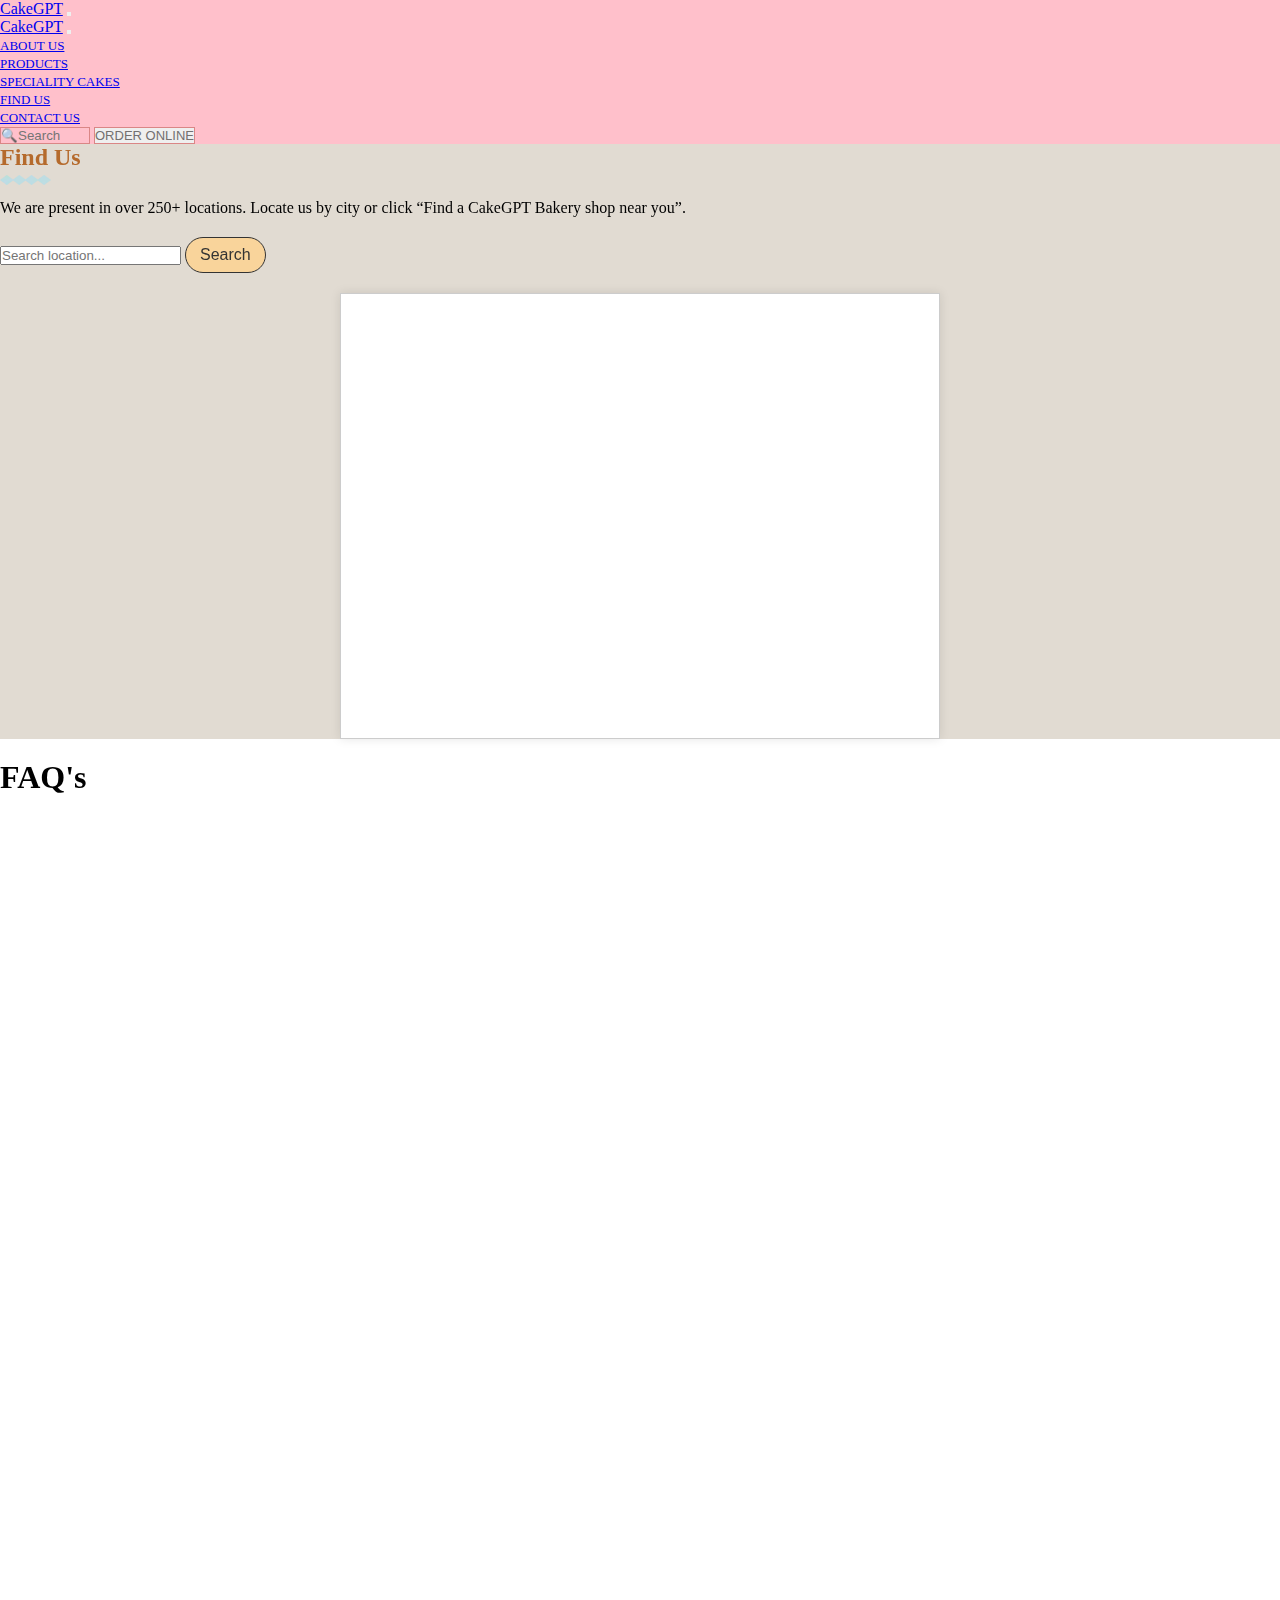
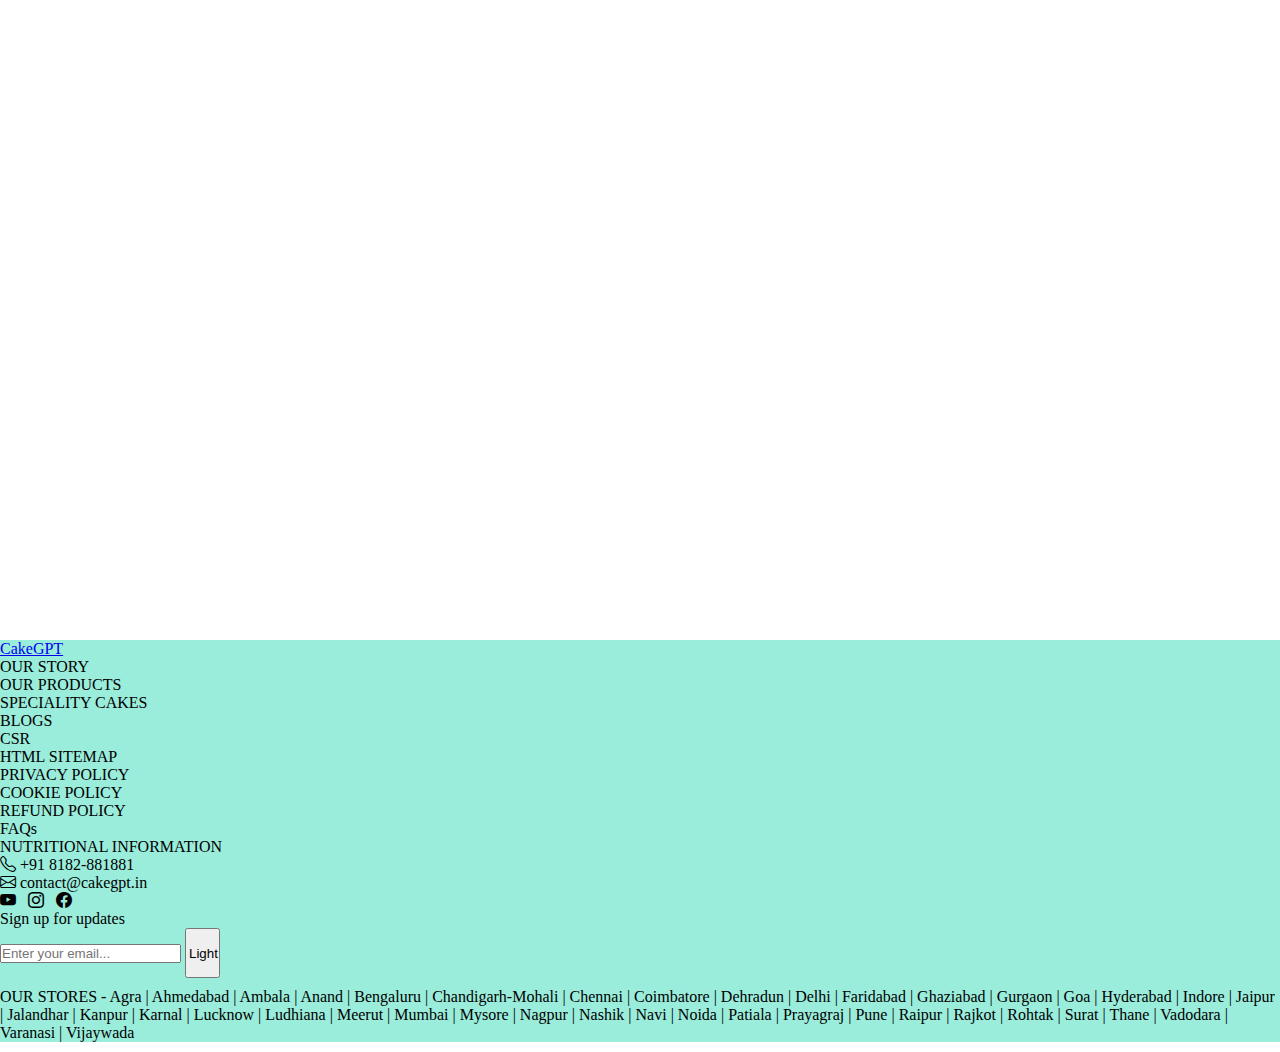
<file: Find us.html>
<!DOCTYPE html>
<html lang="en">
  <head>
    <meta charset="UTF-8">
    <meta name="viewport" content="width=device-width, initial-scale=1.0">
    <title>CakeGPT</title>
    <!--bootstrap css-->
   <link href="https://cdn.jsdelivr.net/npm/bootstrap@5.3.7/dist/css/bootstrap.min.css" rel="stylesheet"
    integrity="sha384-LN+7fdVzj6u52u30Kp6M/trliBMCMKTyK833zpbD+pXdCLuTusPj697FH4R/5mcr" crossorigin="anonymous">
   <!--external css-->
   <link rel="stylesheet" href="Find us .css">
   <!--bootstrap icon link-->
    <link rel="stylesheet" href="https://cdn.jsdelivr.net/npm/bootstrap-icons@1.13.1/font/bootstrap-icons.min.css">
    <!--aos css link-->
    <link href="https://unpkg.com/aos@2.3.1/dist/aos.css" rel="stylesheet">
  </head>
 <body>
    <!--navbar start-->
   <nav class="navbar navbar-expand-lg coloring first-navbar">
     <div class="container-fluid">
      <a class="navbar-brand fw-bold fs-3 text-info" href="./index.html">CakeGPT</a>
      <button class="btn btn-primary d-lg-none" type="button" data-bs-toggle="offcanvas"
        data-bs-target="#offcanvasExample" aria-controls="offcanvasExample">
        <span class="navbar-toggler-icon"></span>
      </button>
      <!--offcanvas style-->
      <div class="offcanvas offcanvas-start" tabindex="-1" id="offcanvasExample"
        aria-labelledby="offcanvasExampleLabel">
        <div class="offcanvas-header">
          <a class="navbar-brand fw-bold fs-3 text-info" href="./index.html">CakeGPT</a>
          <button type="button" class="btn-close" data-bs-dismiss="offcanvas" aria-label="Close"></button>
        </div>
        <div class="offcanvas-body">
          <ul class="navbar-nav ms-auto mb-2 mb-lg-0">
            <li class="nav-item">
              <a class="nav-link" aria-current="page" href="./about-us.html">ABOUT US</a>
            </li>
            <li class="nav-item">
              <a class="nav-link" href="./products.html">PRODUCTS</a>
            </li>
            <li class="nav-item">
              <a class="nav-link" href="./speciality-cakes.html">SPECIALITY CAKES</a>
            </li>
            <li class="nav-item">
              <a class="nav-link" href="Find us.html">FIND US</a>
            </li>
            <li class="nav-item">
              <a class="nav-link" href="contact us.html">CONTACT US</a>
            </li>
            <form action="" class="d-flex buttons">
              <input class="rounded-pill search-placeholder me-2 ms-2 w-50 ps-2" type="search" placeholder="🔍Search">
              <button class="btn search-btn rounded-pill" type="submit"><a href="./orderonline.html">ORDER ONLINE</a></button>
            </form>
          </ul>
        </div>
      </div>
     </div>
   </nav>
  <!--navbar end-->
   
    <div class="container-fluid text-center find-us py-5">
    <h2 class="find-header" data-aos="fade-up">Find Us</h2>
    <div class="text-center">
  <img src="./assets/speciality-cakes-title-underline.webp" alt="">
  </div>
    <p data-aos="fade-up">We are present in over 250+ locations. Locate us by city or click “Find a CakeGPT Bakery shop near you”.</p>
    <div class="search-box" data-aos="fade-up">
          <input type="text" id="location" placeholder="Search location..." class="s-input mx-3 px-3 py-2 border border-none outline-none rounded-2">
          <button class="s-btn">Search</button>
        </div>

     <div class="map-section" data-aos="flip-left">
        <div class="map-container">
          <iframe src="https://www.google.com/maps/embed?pb=!1m18!1m12!1m3!1d243647.3420349707!2d78.24323270453839!3d17.412281015881703!2m3!1f0!2f0!3f0!3m2!1i1024!2i768!4f13.1!3m3!1m2!1s0x3bcb99daeaebd2c7%3A0xae93b78392bafbc2!2sHyderabad%2C%20Telangana!5e0!3m2!1sen!2sin!4v1751308294549!5m2!1sen!2sin" width="600" height="450" style="border:0;" allowfullscreen="" loading="lazy" referrerpolicy="no-referrer-when-downgrade">allowfullscreen </iframe>
        </div>
      </div>
    </div>
     <!--acordian section starts-->
     <h1 class="text-center my-5 text-warning" data-aos="fade-up">FAQ's</h1>
     <div class="container-fluid">
        <div class="row">
          <div class="col-12 col-sm-12 col-md-12 col-lg-6 text-center" data-aos="zoom-in-down">
            <img src="./assets/faq.png" alt="" class="img-fluid" style="max-width:100%">
          </div>
          <div class="col-12 col-sm-12 col-md-12 col-lg-6" data-aos="zoom-in-down">
            <div class="accordion" id="accordionPanelsStayOpenExample">
  <div class="accordion-item pb-3">
    <h2 class="accordion-header">
      <button class="accordion-button" type="button" data-bs-toggle="collapse" data-bs-target="#panelsStayOpen-collapseOne" aria-expanded="true" aria-controls="panelsStayOpen-collapseOne">
        <h5>1. What is CakeGPT?</h5>
      </button>
    </h2>
    <div id="panelsStayOpen-collapseOne" class="accordion-collapse collapse show">
      <div class="accordion-body">
        <p>CakeGPT is an AI-powered virtual assistant that helps you choose, customize, and order cakes based on your preferences, occasion, and dietary needs.</p>
      </div>
    </div>
  </div>
  <div class="accordion-item pb-3">
    <h2 class="accordion-header">
      <button class="accordion-button collapsed" type="button" data-bs-toggle="collapse" data-bs-target="#panelsStayOpen-collapseTwo" aria-expanded="false" aria-controls="panelsStayOpen-collapseTwo">
        <h5>2. Is CakeGPT available 24/7?</h5>
      </button>
    </h2>
    <div id="panelsStayOpen-collapseTwo" class="accordion-collapse collapse">
      <div class="accordion-body">
        <p>Yes! CakeGPT is an AI assistant that’s available anytime to help with your cake-related queries.</p>
      </div>
    </div>
  </div>
  <div class="accordion-item pb-3">
    <h2 class="accordion-header">
      <button class="accordion-button collapsed" type="button" data-bs-toggle="collapse" data-bs-target="#panelsStayOpen-collapseThree" aria-expanded="false" aria-controls="panelsStayOpen-collapseThree">
        <h5>3. Can CakeGPT recommend cakes for specific occasions?</h5>
      </button>
    </h2>
    <div id="panelsStayOpen-collapseThree" class="accordion-collapse collapse">
      <div class="accordion-body">
        <p>Yes. Whether it’s a birthday, wedding, baby shower, anniversary, or graduation, CakeGPT tailors suggestions to the occasion.</p>
      </div>
    </div>
  </div>
  <div class="accordion-item pb-3">
    <h2 class="accordion-header">
      <button class="accordion-button collapsed" type="button" data-bs-toggle="collapse" data-bs-target="#panelsStayOpen-collapseFour" aria-expanded="false" aria-controls="panelsStayOpen-collapseFour">
        <h5>4. Can I upload a reference image?</h5>
      </button>
    </h2>
    <div id="panelsStayOpen-collapseFour" class="accordion-collapse collapse">
      <div class="accordion-body">
        <p>Yes, you can upload a cake design or theme image, and CakeGPT can suggest similar styles or help recreate it.</p>
      </div>
    </div>
  </div>
  <div class="accordion-item pb-3">
    <h2 class="accordion-header">
      <button class="accordion-button collapsed" type="button" data-bs-toggle="collapse" data-bs-target="#panelsStayOpen-collapseFive" aria-expanded="false" aria-controls="panelsStayOpen-collapseFive">
        <h5>5. Does CakeGPT support dietary restrictions?</h5>
      </button>
    </h2>
    <div id="panelsStayOpen-collapseFive" class="accordion-collapse collapse">
      <div class="accordion-body">
        <p>Yes. You can specify if you need sugar-free, eggless, gluten-free, or vegan options, and CakeGPT will filter results accordingly.</p>
      </div>
    </div>
</div>
          </div>
        </div>
      </div>
     </div>
<!--acordian section ends-->
<!-- Like Our Products Section Start -->
<div class="container-fluid text-center like-section p-sm-5 border" data-aos="fade-up">
  <h2 class="like-header mt-5">Like our products?</h2>
  <img src="./assets/speciality-cakes-title-underline.webp" alt="" class="my-3"><br>
  <p class="fw-medium">Treat yourself to your favourite Theobroma products or surprise your loved ones with an edible gift.</p>
  <a href="./orderonline.html" class="text-uppercase btn btn-primary px-4 rounded-pill mt-3 py-2 order-btn">order online</a>
</div>
<!-- Like Our Products Section End -->
   <!--footer starts-->
  <footer class="container-fluid footer-section">
    <div class="row py-5 text-center">
      <div class="col-12 col-sm-12 col-md-3 col-lg-2 my-3">
        <a class="navbar-brand fw-bold fs-3 text-info" href="#">CakeGPT</a>
      </div>
      <div class="col-12 col-sm-12 col-md-3 col-lg-2 my-3">
        <ul class="list-unstyled footer-link">
          <li><a href="" class="list-link">OUR STORY</a></li>
          <li><a href="" class="list-link">OUR PRODUCTS</a></li>
          <li><a href="" class="list-link">SPECIALITY CAKES</a></li>
          <li><a href="" class="list-link">BLOGS</a></li>
          <li><a href="" class="list-link">CSR</a></li>
          <li><a href="" class="list-link">HTML SITEMAP</a></li>
        </ul>
      </div>
      <div class="col-12 col-sm-12 col-md-3 col-lg-2 my-3">
        <ul class="list-unstyled footer-link">
          <li><a href="" class="list-link">PRIVACY POLICY</a></li>
          <li><a href="" class="list-link">COOKIE POLICY</a></li>
          <li><a href="" class="list-link">REFUND POLICY</a></li>
          <li><a href="" class="list-link">FAQs</a></li>
          <li><a href="" class="list-link">NUTRITIONAL INFORMATION</a></li>
        </ul>
      </div>
      <div class="col-12 col-sm-12 col-md-3 col-lg-3 my-3">
        <ul class="list-unstyled footer-link">
          <li class="mb-3"><a href="" class="list-link"><i class="bi bi-telephone"></i> +91 8182-881881</a></li>
          <li class="my-3"><a href="" class="list-link"><i class="bi bi-envelope"></i> contact@cakegpt.in</a></li>
          <li class="my-4"><span><i
                class="bi bi-youtube border rounded-circle p-2 border-info border-2 text-danger footer-icon"></i>&nbsp;&nbsp;&nbsp;<i
                class="bi bi-instagram border rounded-circle p-2 border-info border-2 text-warning footer-icon"></i>&nbsp;&nbsp;&nbsp;<i
                class="bi bi-facebook border rounded-circle p-2 border-info border-2 text-primary footer-icon"></i></span>
          </li>
        </ul>
      </div>
      <div class="col-12 col-sm-12 col-md-12 col-lg-3 my-3">
        <ul class="list-unstyled footer-link">
          <li><a href="">Sign up for updates</a></li>
          <form action="">
            <div class="d-flex my-3">
              <input type="email" class="form-control me-2 bg-transparent border border-white" id="exampleInputEmail1"
                placeholder="Enter your email..." style="min-width: 150px;">
              <button type="button" class="btn btn-light ps-2 bg-transparent border border-white"
                style="height: 50px;padding-left:2px;">Light</button>
            </div>
          </form>
          <div>
            <p>OUR STORES - <a href="" class="list-link">Agra</a> | <a href="" class="list-link">Ahmedabad</a> | <a
                href="" class="list-link">Ambala</a> | <a href="" class="list-link">Anand</a> | <a href=""
                class="list-link">Bengaluru</a> | <a href="" class="list-link">Chandigarh-Mohali</a> | <a href=""
                class="list-link">Chennai</a> | <a href="" class="list-link">Coimbatore </a>| <a href=""
                class="list-link">Dehradun</a> | <a href="" class="list-link">Delhi</a> | <a href=""
                class="list-link">Faridabad</a> | <a href="" class="list-link">Ghaziabad</a> | <a href=""
                class="list-link">Gurgaon</a> | <a href="" class="list-link">Goa</a> | <a href=""
                class="list-link">Hyderabad</a> | <a href="" class="list-link">Indore</a> | <a href=""
                class="list-link">Jaipur</a> | <a href="" class="list-link">Jalandhar</a> | <a href=""
                class="list-link">Kanpur</a> | <a href="" class="list-link">Karnal</a> | <a href=""
                class="list-link">Lucknow</a> | <a href="" class="list-link">Ludhiana </a>| <a href=""
                class="list-link">Meerut</a> | <a href="" class="list-link">Mumbai </a> | <a href=""
                class="list-link">Mysore</a> | <a href="" class="list-link">Nagpur</a> | <a href=""
                class="list-link">Nashik</a> | <a href="" class="list-link">Navi</a> | <a href=""
                class="list-link">Noida</a> | <a href="" class="list-link">Patiala</a> | <a href=""
                class="list-link">Prayagraj</a> | <a href="" class="list-link">Pune</a> | <a href=""
                class="list-link">Raipur</a> | <a href="" class="list-link">Rajkot</a> | <a href=""
                class="list-link">Rohtak</a> | <a href="" class="list-link">Surat</a> | <a href=""
                class="list-link">Thane</a> | <a href="" class="list-link">Vadodara</a> | <a href=""
                class="list-link">Varanasi</a> | <a href="" class="list-link">Vijaywada</a></p>
          </div>
        </ul>
      </div>
    </div>
  </footer>
  <!--footer ends-->
  <!--aos js link-->
<script src="https://unpkg.com/aos@2.3.1/dist/aos.js"></script>
<script>
  AOS.init();
</script>
  <script src="https://cdn.jsdelivr.net/npm/bootstrap@5.3.7/dist/js/bootstrap.bundle.min.js" integrity="sha384-ndDqU0Gzau9qJ1lfW4pNLlhNTkCfHzAVBReH9diLvGRem5+R9g2FzA8ZGN954O5Q" crossorigin="anonymous"></script>


  </body>
</html>
</file>
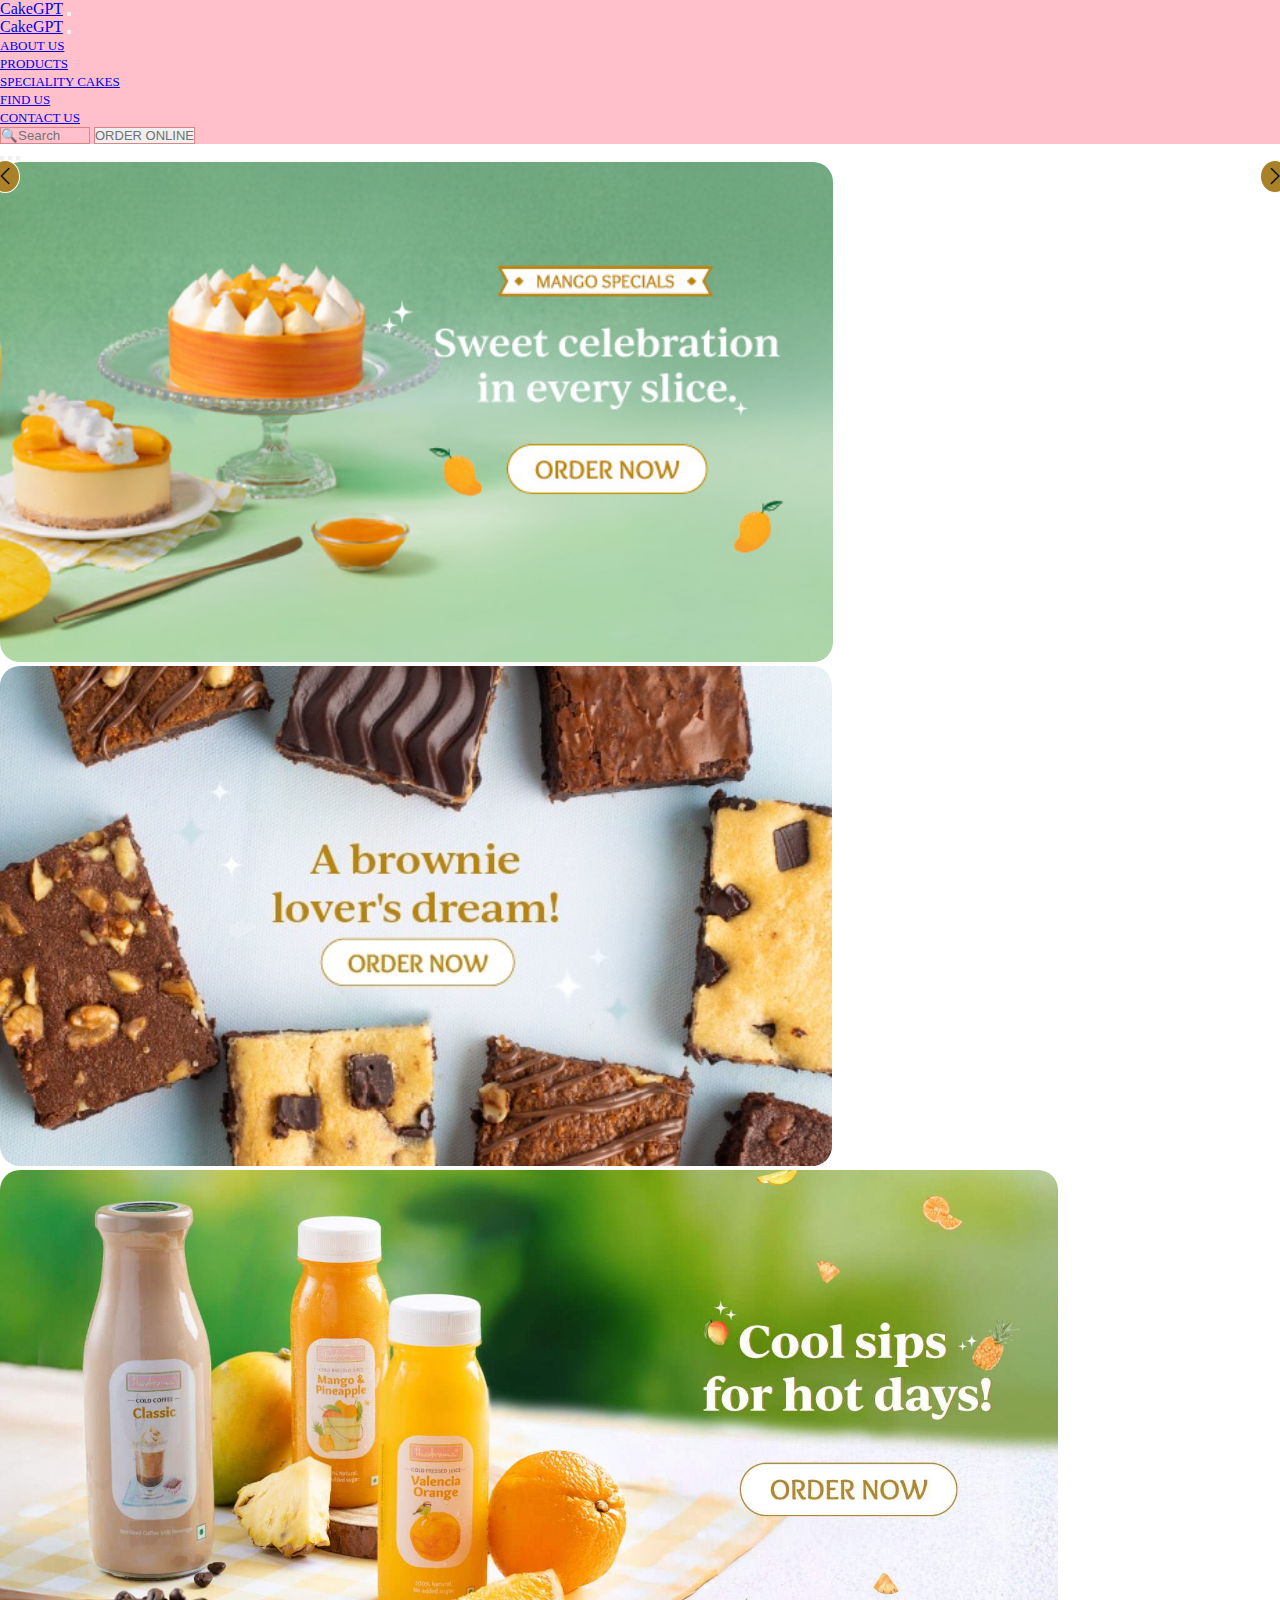
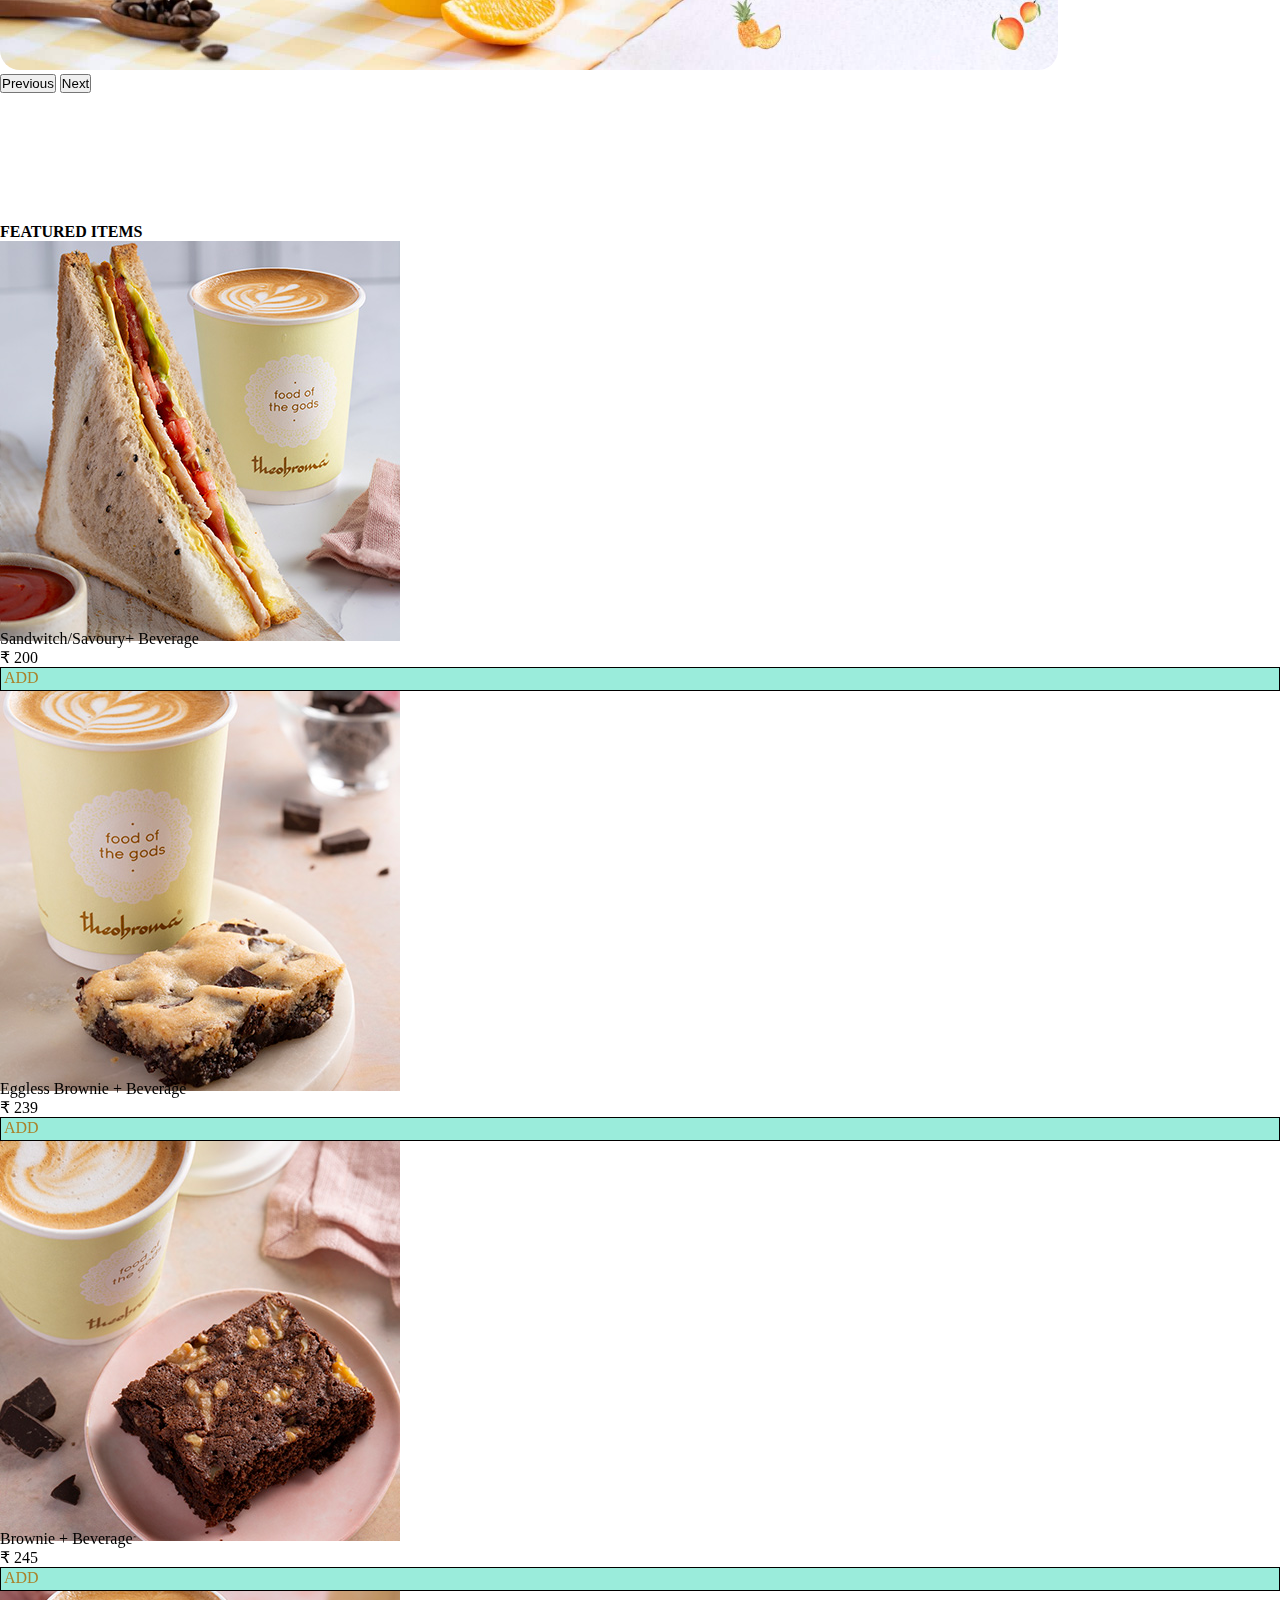
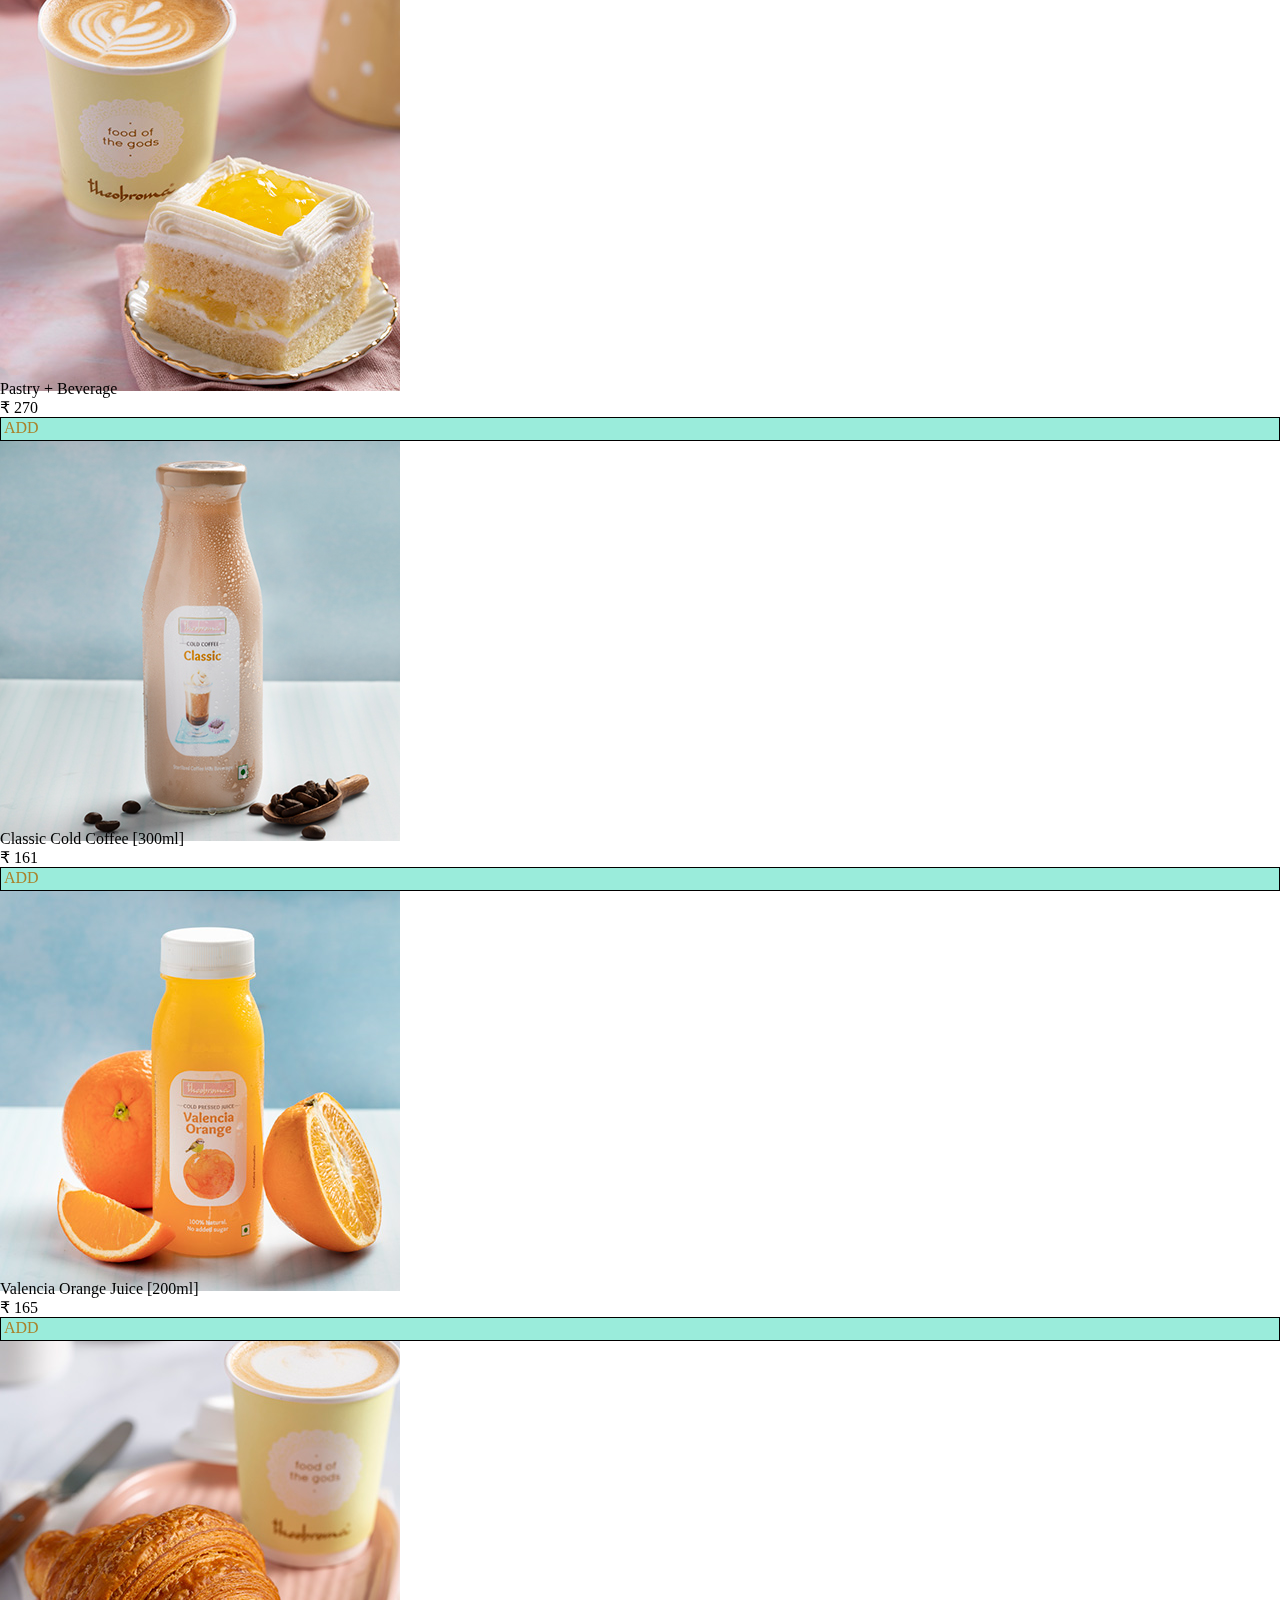
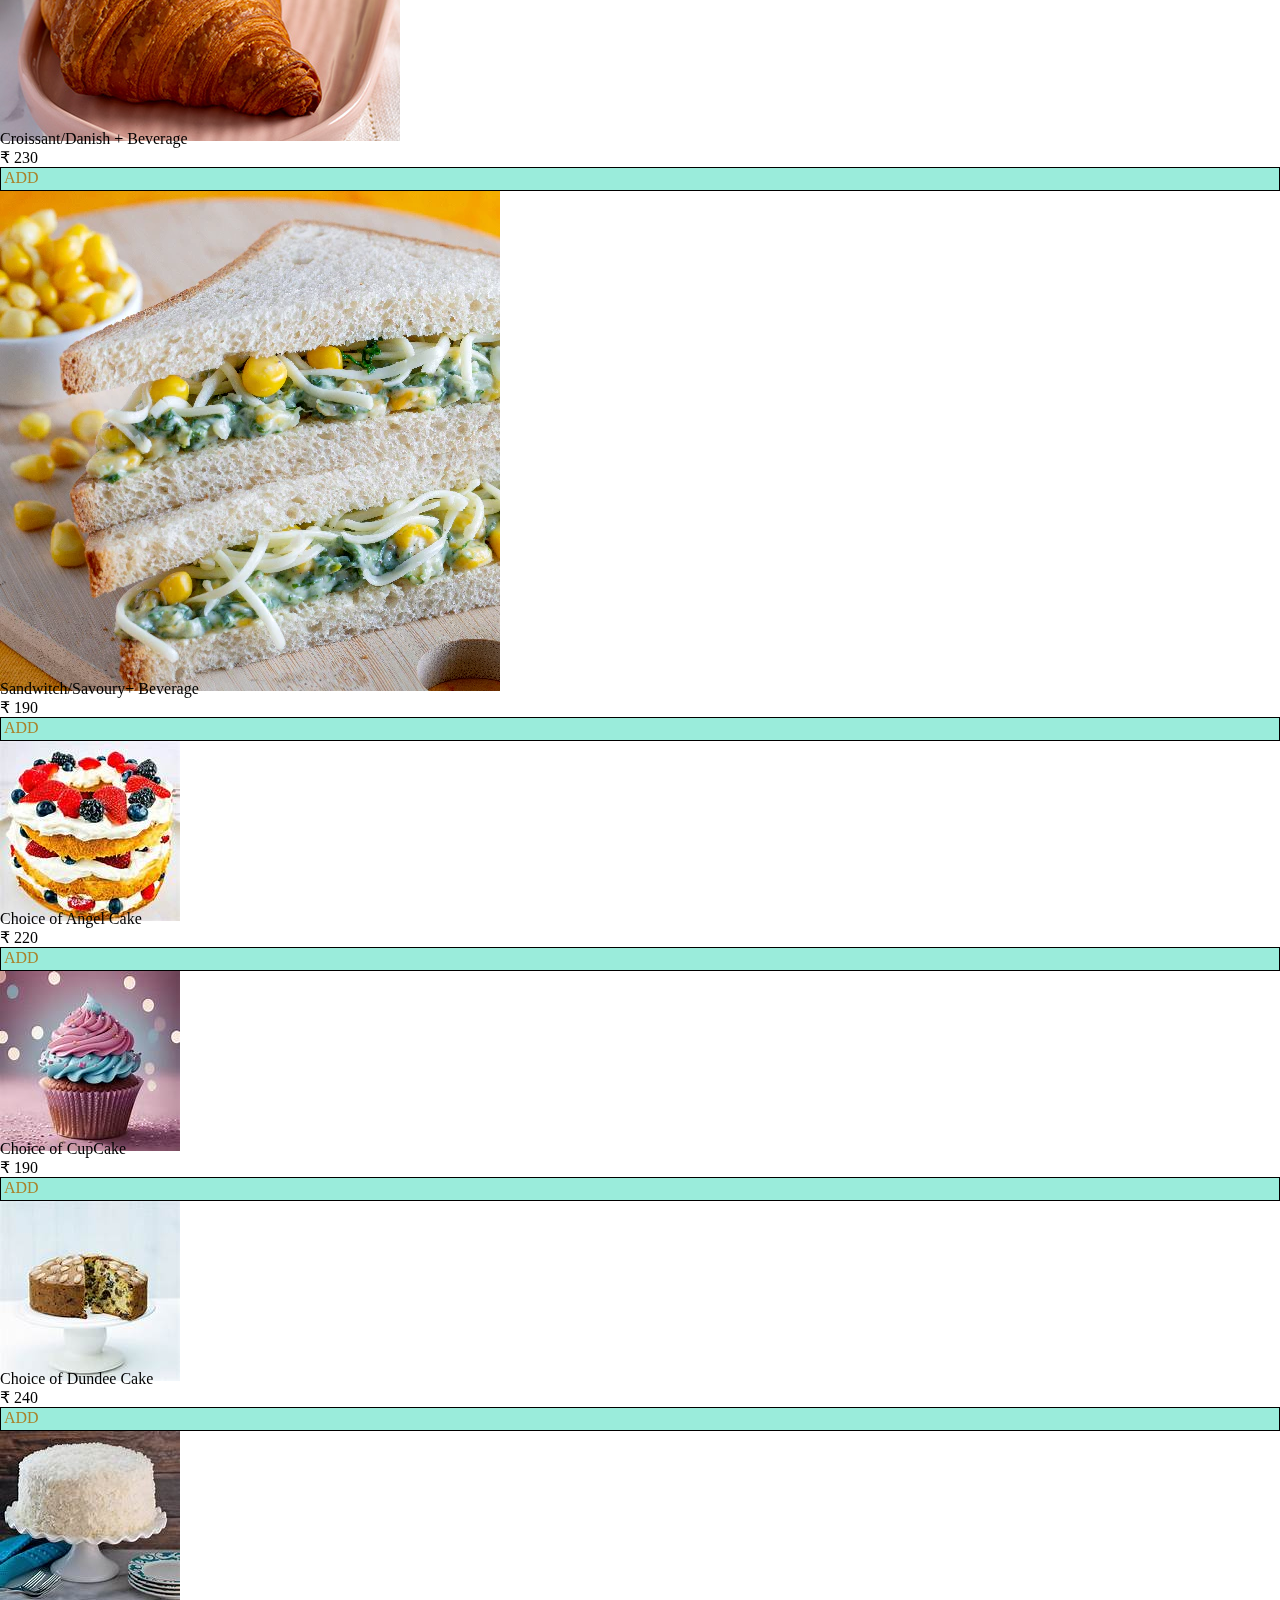
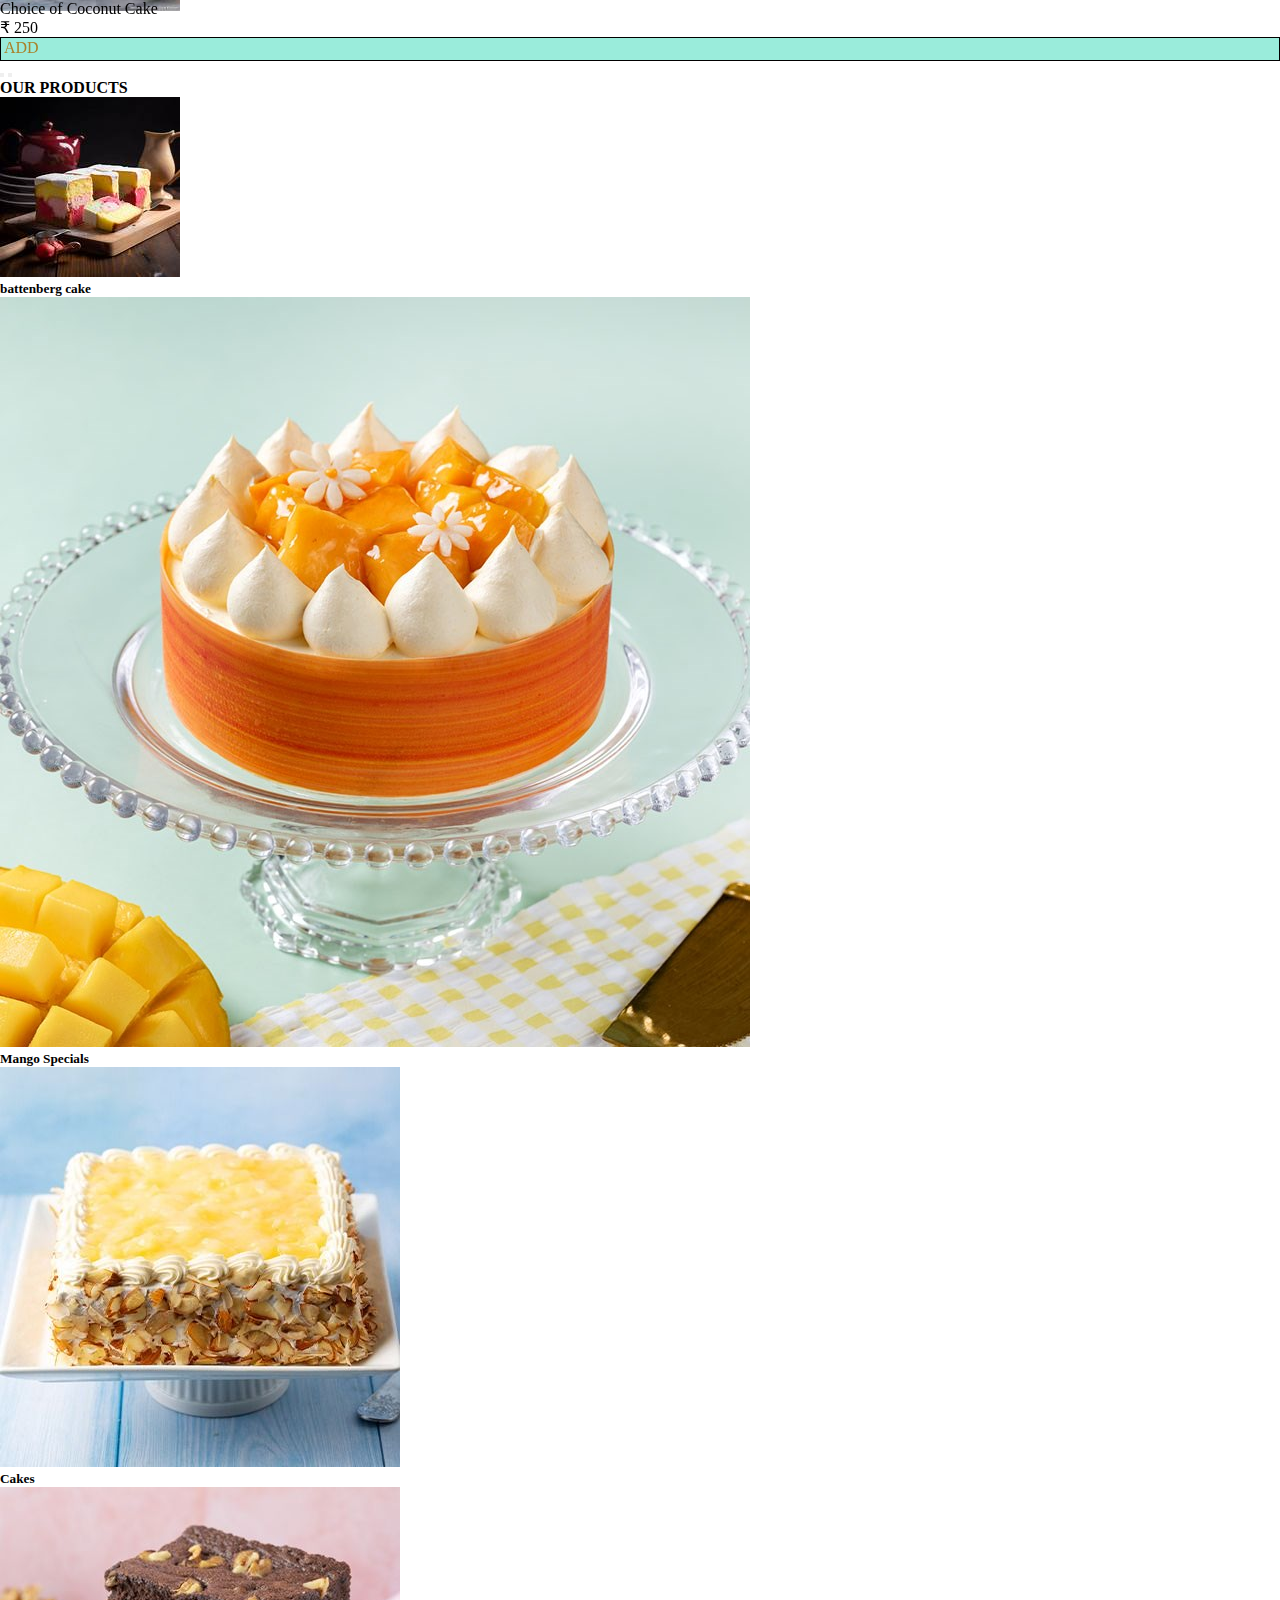
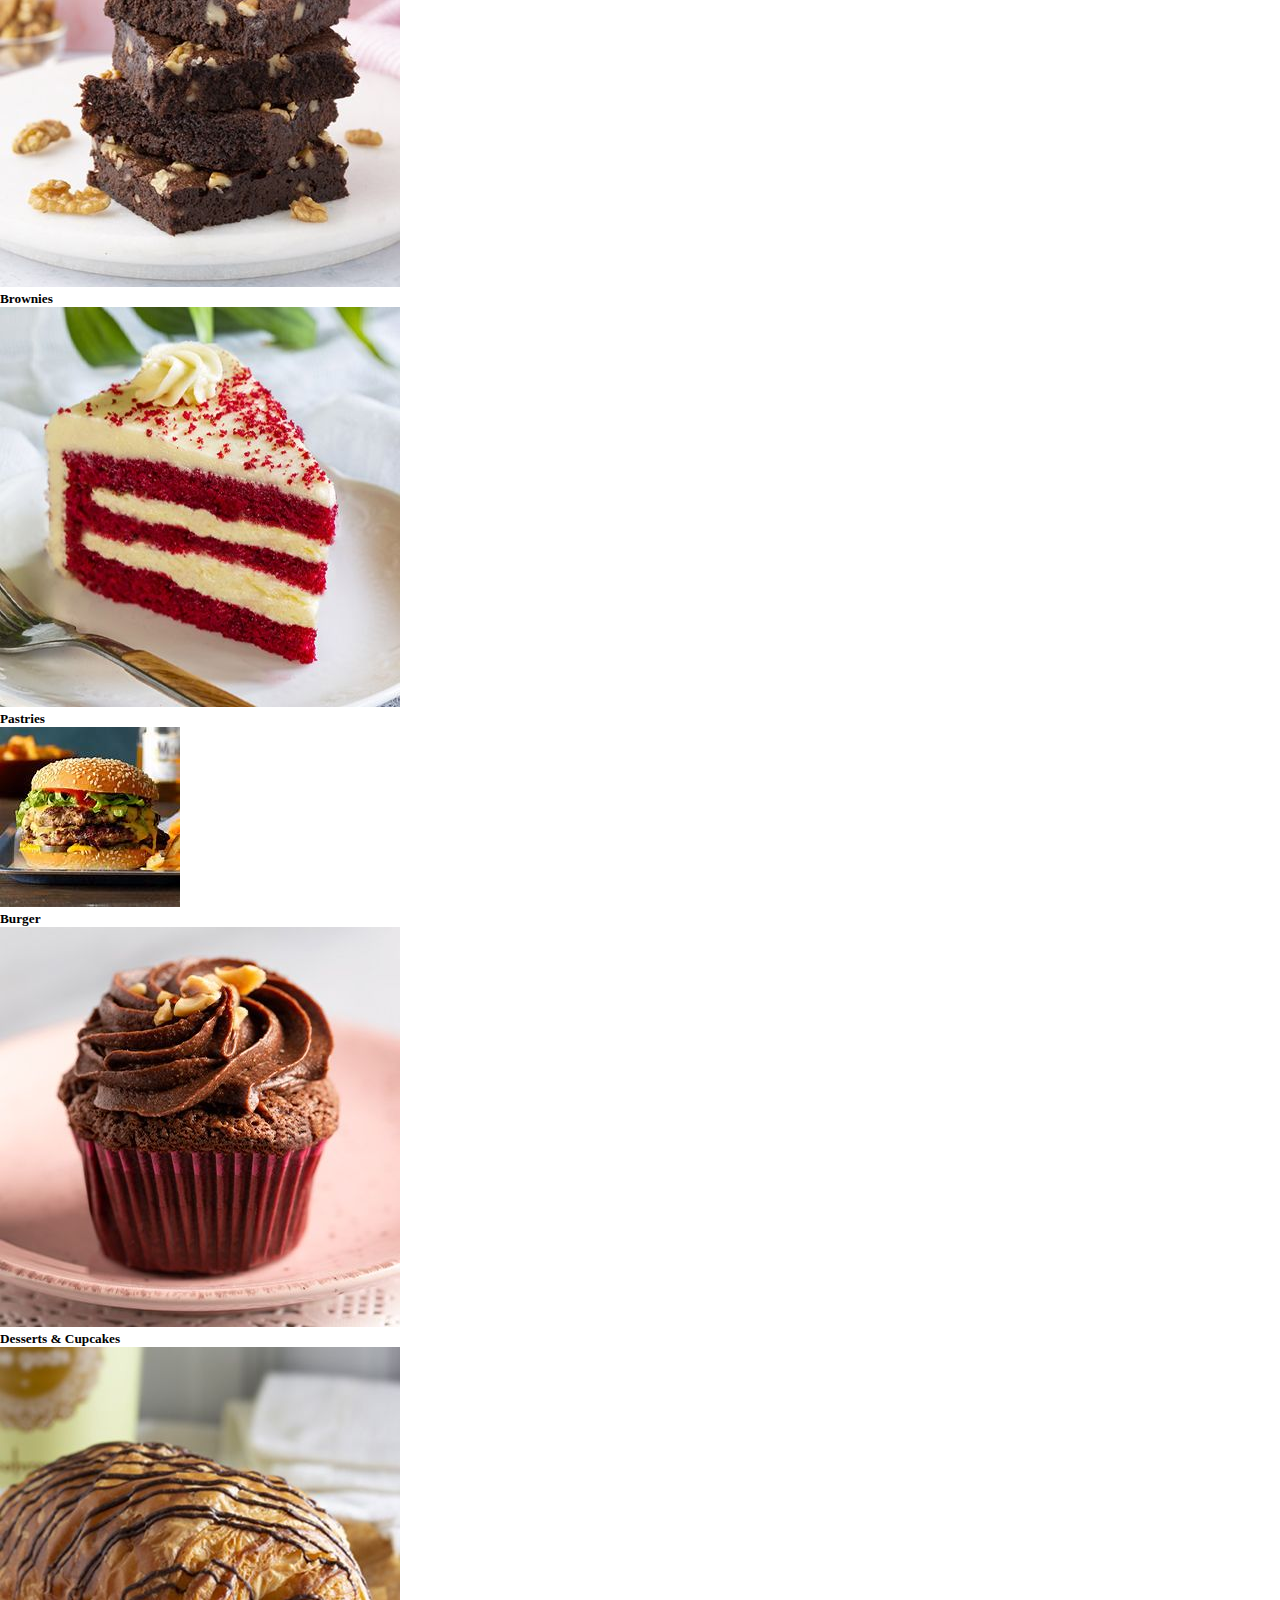
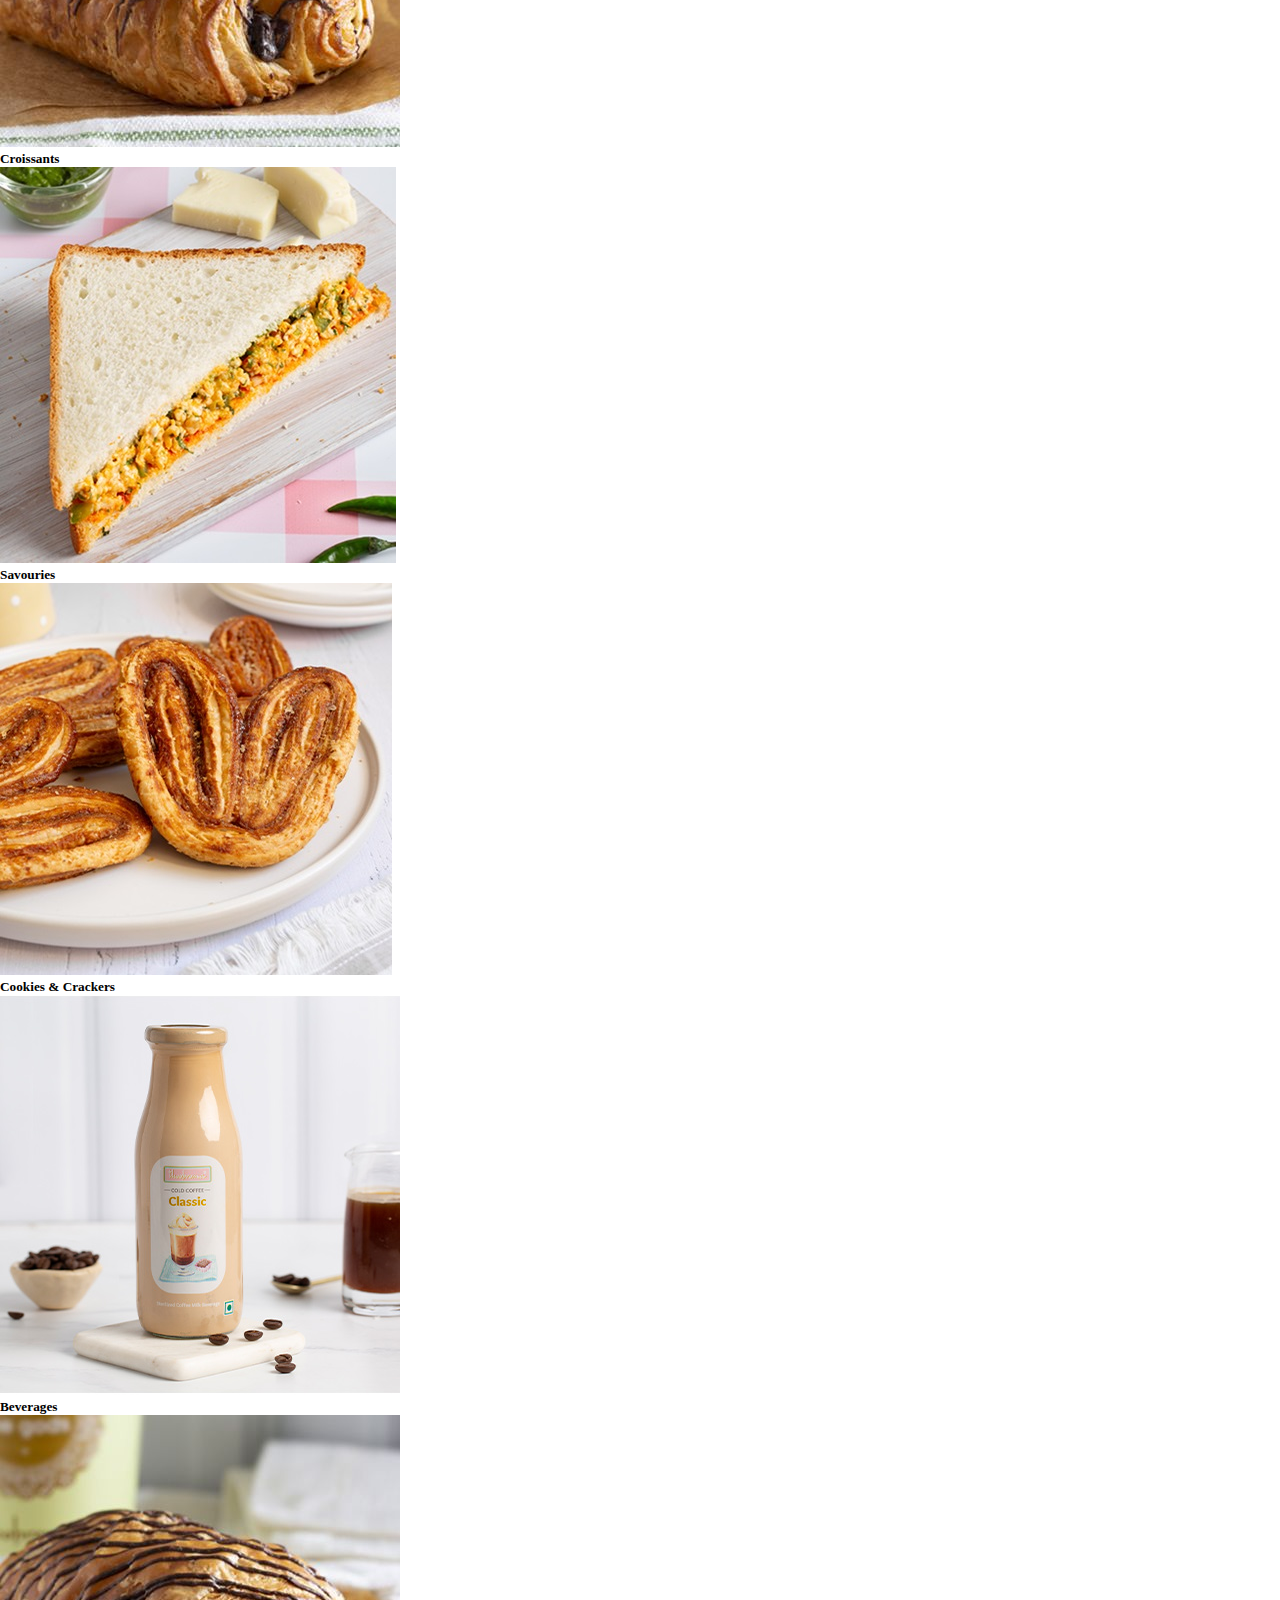
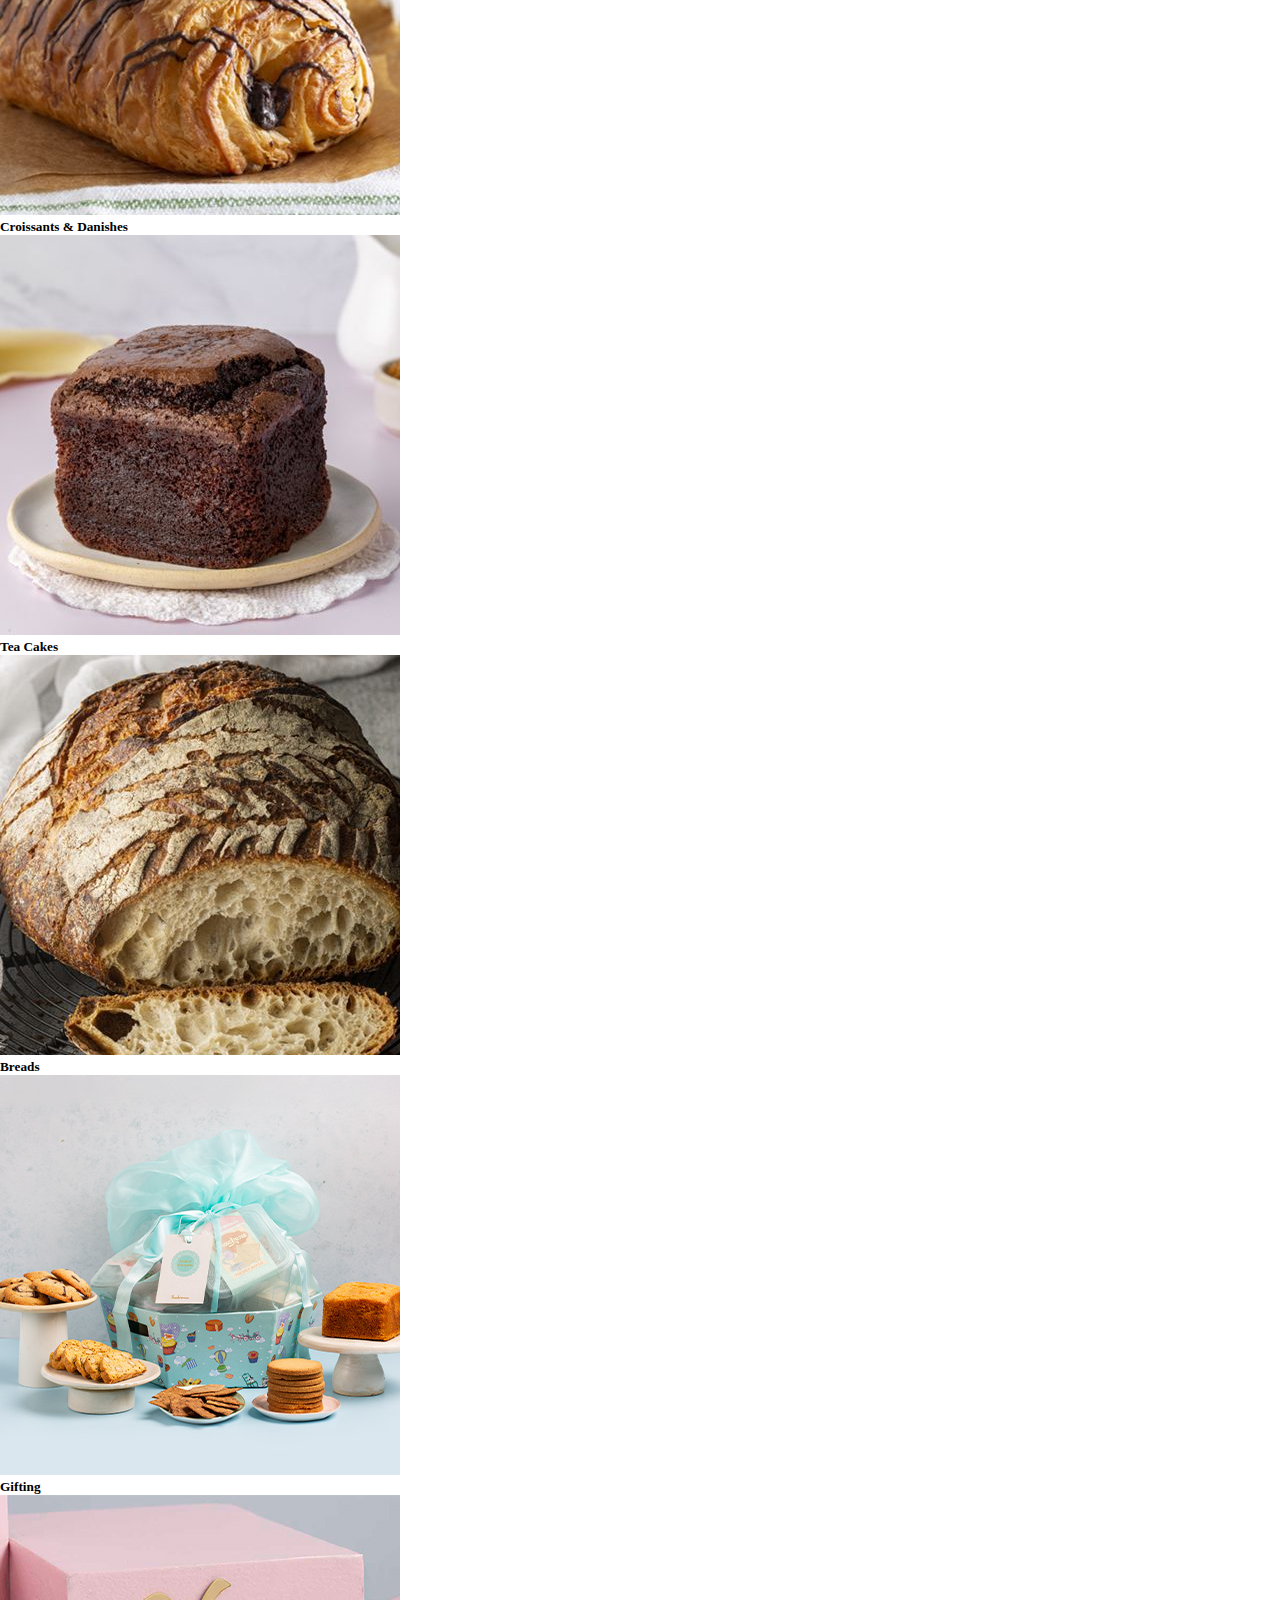
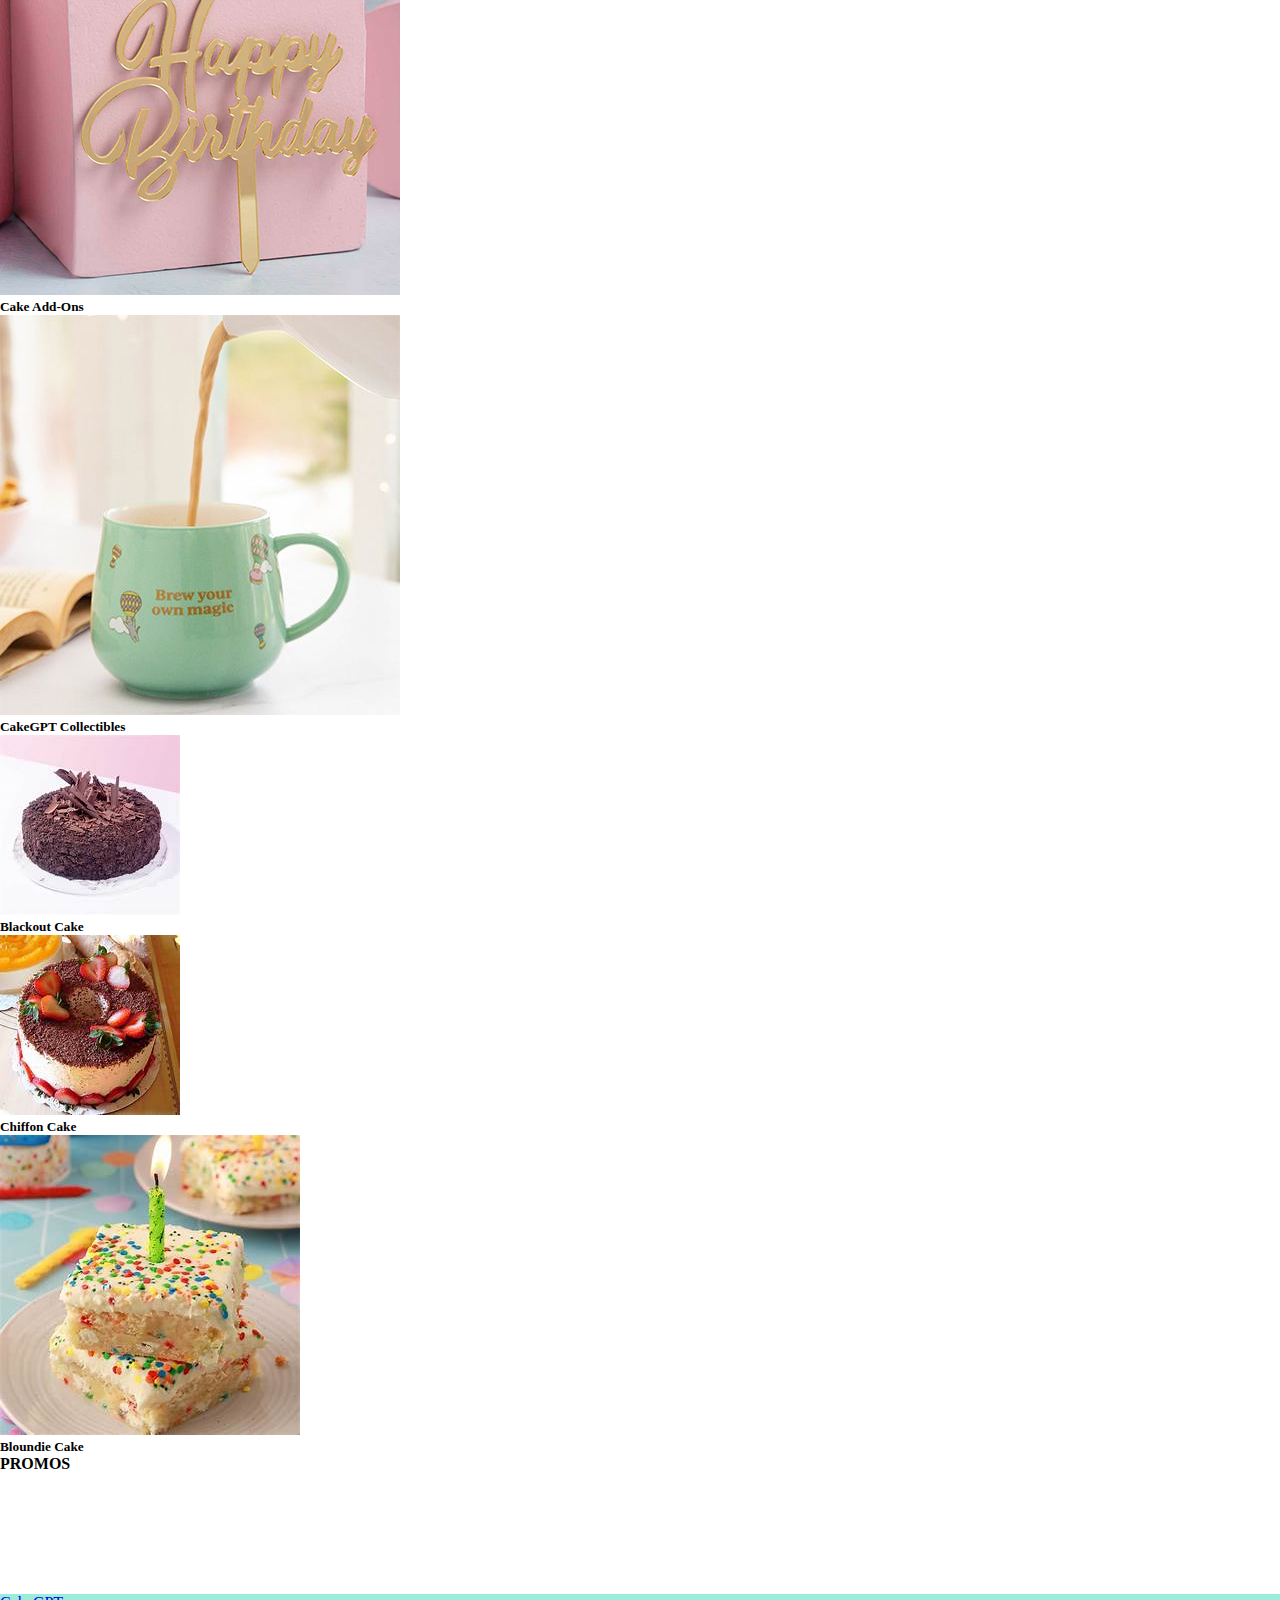
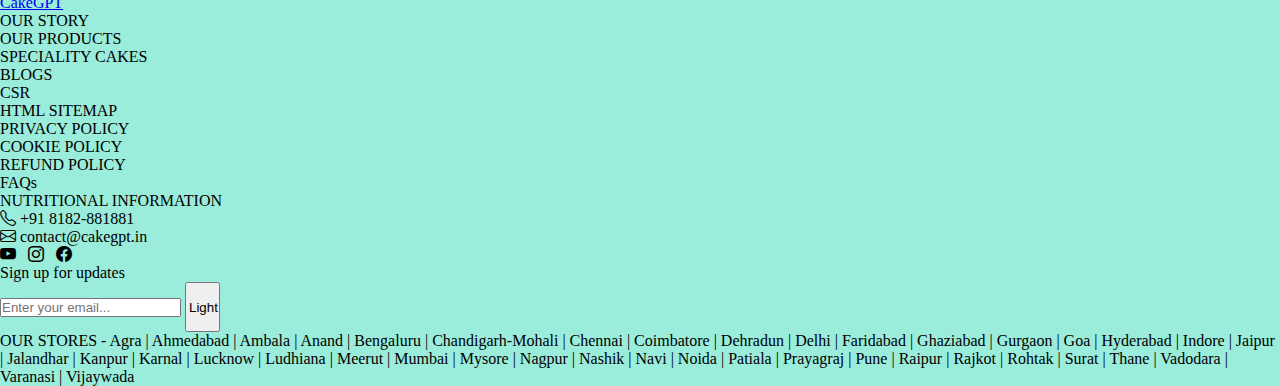
<file: orderonline.html>
<!doctype html>
<html lang="en">
  <head>
    <meta charset="utf-8">
    <meta name="viewport" content="width=device-width, initial-scale=1">
    <title>ORDER ONLINE</title>
    <!--Bootstrap css-->
    <link href="https://cdn.jsdelivr.net/npm/bootstrap@5.3.7/dist/css/bootstrap.min.css" rel="stylesheet" integrity="sha384-LN+7fdVzj6u52u30Kp6M/trliBMCMKTyK833zpbD+pXdCLuTusPj697FH4R/5mcr" crossorigin="anonymous">
    <!--bootstrap icon link-->
    <link rel="stylesheet" href="https://cdn.jsdelivr.net/npm/bootstrap-icons@1.13.1/font/bootstrap-icons.min.css">
    <!-- aos css -->
    <link href="https://unpkg.com/aos@2.3.1/dist/aos.css" rel="stylesheet">
    <!--external css-->
    <link rel="stylesheet" href="orderonline.css">
  </head>
  <body>
<!--navbar start-->
<nav class="navbar navbar-expand-lg coloring first-navbar">
  <div class="container-fluid">    
    <a class="navbar-brand fw-bold fs-3 text-info" href="./index.html">CakeGPT</a>
    <button class="btn btn-primary d-lg-none" type="button" data-bs-toggle="offcanvas" data-bs-target="#offcanvasExample" aria-controls="offcanvasExample">
      <span class="navbar-toggler-icon"></span>
    </button>
    <!--offcanvas style-->
    <div class="offcanvas offcanvas-start" tabindex="-1" id="offcanvasExample" aria-labelledby="offcanvasExampleLabel">
      <div class="offcanvas-header">
        <a class="navbar-brand fw-bold fs-3 text-info" href="./index.html">CakeGPT</a>
        <button type="button" class="btn-close" data-bs-dismiss="offcanvas" aria-label="Close"></button>
      </div>
      <div class="offcanvas-body">
        <ul class="navbar-nav ms-auto mb-2 mb-lg-0">
          <li class="nav-item">
            <a class="nav-link" aria-current="page" href="./about-us.html">ABOUT US</a>
          </li>
          <li class="nav-item">
            <a class="nav-link" href="./products.html">PRODUCTS</a>
          </li>
          <li class="nav-item">
            <a class="nav-link" href="./speciality-cakes.html">SPECIALITY CAKES</a>
          </li>
          <li class="nav-item">
            <a class="nav-link" href="./Find us.html">FIND US</a>
          </li>
          <li class="nav-item">
            <a class="nav-link" href="./contact us.html">CONTACT US</a>
          </li>
          <form action="" class="d-flex buttons">
            <input class="rounded-pill search-placeholder me-2 ms-2 w-50 ps-2" type="search" placeholder="🔍Search">
            <button class="btn search-btn rounded-pill" type="submit"><a href="orderonline.html">ORDER ONLINE</a></button>
          </form>
        </ul>
      </div>
    </div>
  </div>
</nav>
<!--navbar end-->
<!--carousel start-->
<div class="container py-4"  data-aos="fade-up">
<div id="carouselExampleAutoplaying" class="carousel slide" data-bs-ride="carousel">
  <div id="carouselExampleIndicators" class="carousel slide">
    <div class="carousel-indicators">
    <button type="button" data-bs-target="#carouselExampleIndicators" data-bs-slide-to="0" class="active" aria-current="true" aria-label="Slide 1"></button>
    <button type="button" data-bs-target="#carouselExampleIndicators" data-bs-slide-to="1" aria-label="Slide 2"></button>
    <button type="button" data-bs-target="#carouselExampleIndicators" data-bs-slide-to="2" aria-label="Slide 3"></button>
  </div>
  <div class="carousel-inner ">
    <div class="carousel-item active">
      <img src="./assets/order-1.jpeg" class="d-block w-100 carousel-height" alt="...">
    </div>
    <div class="carousel-item">
      <img src="./assets/order-2.jpeg" class="d-block w-100 carousel-height" alt="...">
    </div>
    <div class="carousel-item">
      <img src="./assets/order-3.jpeg" class="d-block w-100 carousel-height" alt="...">
    </div>
  </div>
  <button class="carousel-control-prev" type="button" data-bs-target="#carouselExampleAutoplaying" data-bs-slide="prev">
    <span class="carousel-control-prev-icon" aria-hidden="true"></span>
    <span class="visually-hidden">Previous</span>
  </button>
  <button class="carousel-control-next" type="button" data-bs-target="#carouselExampleAutoplaying" data-bs-slide="next">
    <span class="carousel-control-next-icon" aria-hidden="true"></span>
    <span class="visually-hidden">Next</span>
  </button>
  </div>
</div>
</div>
<!--carousel end-->

<!--delivery location start-->
<div class="container mb-3" data-aos="fade-up">
<div class="row p-4 rounded-3 shadow">
    <div class="col-12 col-sm-12 col-md-6 col-lg-6">
        <div class="d-flex ms-5">
            <p class="mt-3 "><a href="" class="delivery-1 border-bottom">Delivery</a></p>
            <p class="ms-5 mt-3 pickup-1"><a href=""class="pickup-1 border-bottom">Pickup</a></p>
        </div>
        <p class="ms-5 delivery-location">Set Your Delivery Location To Get Started</p>
    </div>
    <div class="col-12 col-sm-12 col-md-6 col-lg-6 px-5">
        <button class="mt-3 mb-1 current-location ms-5"><i class="bi bi-geo-alt"></i>Use my current location</button>
        <p class="mb-1 or">OR</p>
        <p ><a href="" class="deliverylocation ms-5">Enter the delivery location</a></p>
    </div>
</div>
</div>
<!--delivery location end-->
<!--featured items start-->
<h4 class="text-center pt-3 fw-bold">FEATURED ITEMS</h4>
<div class="container py-4">                                                                                                             
<div id="carouselExample" class="carousel slide">
  <div class="carousel-inner carousel-pos">
    <div class="carousel-item active">
     <div class="row mb-4 gy-3 ">
        <div class="col-12 col-sm-12 col-md-6 col-lg-3">
            <div class="card featured-card shadow">
            <img src="./assets/non-veg-sandwitch.jpeg" class="card-img-top p-2  rounded-5" alt="...">
            <div class="card-body">
            <p class="card-text choice ">Sandwitch/Savoury+ Beverage</p>
            <div class="d-flex justify-content-between">
                <p>₹ <span class="fw-bold">200</span></p>
                <p class="add-button rounded-3">ADD</p>
            </div>
            </div>
            </div>
        </div>
        <div class="col-12 col-sm-12 col-md-6 col-lg-3">
            <div class="card featured-card shadow" >
            <img src="./assets/eggless.jpeg" class="card-img-top p-2 featured-img rounded-5" alt="...">
            <div class="card-body">
            <p class="card-text choice ">Eggless Brownie + Beverage</p>
            <div class="d-flex justify-content-between">
                <p>₹ <span class="fw-bold">239</span></p>
                <p class="add-button rounded-3">ADD</p>
            </div>
            
            </div>
            </div>
        </div>
        <div class="col-12 col-sm-12 col-md-6 col-lg-3">
            <div class="card featured-card shadow" >
            <img src="./assets/beverage.jpeg" class="card-img-top p-2 featured-img rounded-5" alt="...">
            <div class="card-body">
            <p class="card-text choice ">Brownie + Beverage</p>
            <div class="d-flex justify-content-between">
                <p>₹ <span class="fw-bold">245</span></p>
                <p class="add-button rounded-3">ADD</p>
            </div>
            
            </div>
            </div>
        </div>
        <div class="col-12 col-sm-12 col-md-6 col-lg-3">
            <div class="card featured-card shadow">
            <img src="./assets/pastry.jpeg" class="card-img-top p-2 featured-img rounded-5" alt="...">
            <div class="card-body">
            <p class="card-text choice ">Pastry + Beverage</p>
            <div class="d-flex justify-content-between">
                <p>₹ <span class="fw-bold">270</span></p>
                <p class="add-button rounded-3">ADD</p>
            </div>
            
            </div>
            </div>
        </div>
     </div>
    </div>
    <div class="carousel-item">
    <div class="row mb-4 gy-3">
        <div class="col-12 col-sm-12 col-md-6 col-lg-3">
            <div class="card featured-card shadow" >
            <img src="./assets/coldcofee.jpeg" class="card-img-top p-2 featured-img rounded-5" alt="...">
            <div class="card-body">
            <p class="card-text choice ">Classic Cold Coffee [300ml]</p>
            <div class="d-flex justify-content-between">
                <p>₹ <span class="fw-bold">161</span></p>
                <p class="add-button rounded-3">ADD</p>
            </div>
            
            </div>
            </div>
        </div>
        <div class="col-12 col-sm-12 col-md-6 col-lg-3">
            <div class="card featured-card shadow">
            <img src="./assets/orange-juice.jpeg" class="card-img-top p-2 featured-img rounded-5" alt="...">
            <div class="card-body">
            <p class="card-text choice ">Valencia Orange Juice [200ml]</p>
            <div class="d-flex justify-content-between">
                <p>₹ <span class="fw-bold">165</span></p>
               <p class="add-button rounded-3">ADD</p>
            </div>
            
            </div>
            </div>
        </div>
        <div class="col-12 col-sm-12 col-md-6 col-lg-3">
            <div class="card featured-card shadow">
            <img src="./assets/croissant.jpeg" class="card-img-top p-2 featured-img rounded-5" alt="...">
            <div class="card-body">
            <p class="card-text choice ">Croissant/Danish + Beverage</p>
            <div class="d-flex justify-content-between">
                <p>₹ <span class="fw-bold">230</span></p>
                <p class="add-button rounded-3">ADD</p>
            </div>
            
            </div>
            </div>
        </div>
        <div class="col-12 col-sm-12 col-md-6 col-lg-3">
            <div class="card featured-card shadow">
            <img src="./assets/sandwitches.webp" class="card-img-top p-2 featured-img rounded-5" alt="...">
            <div class="card-body">
            <p class="card-text choice ">Sandwitch/Savoury+ Beverage</p>
            <div class="d-flex justify-content-between">
                <p>₹ <span class="fw-bold">190</span></p>
                <p class="add-button rounded-3">ADD</p>
            </div>
            
            </div>
            </div>
        </div>
     </div>
    </div>
    <div class="carousel-item">
      <div class="row mb-4 gy-3">
        <div class="col-12 col-sm-12 col-md-6 col-lg-3">
            <div class="card featured-card shadow">
            <img src="./assets/angelcake.jpg" class="card-img-top p-2 featured-img rounded-5" alt="...">
            <div class="card-body">
            <p class="card-text choice ">Choice of Angel Cake</p>
            <div class="d-flex justify-content-between">
                <p>₹ <span class="fw-bold">220</span></p>
                <p class="add-button rounded-3">ADD</p>
            </div>
            
            </div>
            </div>
        </div>
        <div class="col-12 col-sm-12 col-md-6 col-lg-3">
            <div class="card featured-card shadow">
            <img src="./assets/cupcake.jpg" class="card-img-top p-2 featured-img rounded-5" alt="...">
            <div class="card-body">
            <p class="card-text choice ">Choice of CupCake</p>
            <div class="d-flex justify-content-between">
                <p>₹ <span class="fw-bold">190</span></p>
                <p class="add-button rounded-3">ADD</p>
            </div>
            
            </div>
            </div>
        </div>
        <div class="col-12 col-sm-12 col-md-6 col-lg-3">
            <div class="card featured-card shadow">
            <img src="./assets/dundee.jpg" class="card-img-top p-2 featured-img rounded-5" alt="...">
            <div class="card-body">
            <p class="card-text choice ">Choice of Dundee Cake</p>
            <div class="d-flex justify-content-between">
                <p>₹ <span class="fw-bold">240</span></p>
                <p class="add-button rounded-3">ADD</p>
            </div>
            
            </div>
            </div>
        </div>
        <div class="col-12 col-sm-12 col-md-6 col-lg-3">
            <div class="card featured-card shadow">
            <img src="./assets/coconutcake.jpg" class="card-img-top p-2 featured-img rounded-5" alt="...">
            <div class="card-body">
            <p class="card-text choice ">Choice of Coconut Cake</p>
            <div class="d-flex justify-content-between">
                <p>₹ <span class="fw-bold">250</span></p>
                <p class="add-button rounded-3">ADD</p>
            </div>
            
            </div>
            </div>
        </div>
     </div>
    </div>
  </div>
  <button class="carousel-control-prev" type="button" data-bs-target="#carouselExample" data-bs-slide="prev">
    <p><i class="bi bi-chevron-left chevron shadow"></i></p>
  </button>
  <button class="carousel-control-next" type="button" data-bs-target="#carouselExample" data-bs-slide="next">
    <p><i class="bi bi-chevron-right chevron-right shadow"></i></p>
  </button>
</div>
</div>
<!--featured items end-->






<h4 class="text-center pt-1 fw-bold">OUR PRODUCTS</h4>
<!--our products start-->
<div class="container-fluid our-products">
  <div class="container">
    <div class="row text-center gy-4 mb-5 mt-2">
      <div class="col-12 col-sm-12 col-md-6 col-lg-3">
        <div class="p-card p-4 rounded-5 shadow-lg outline-white">
          <img src="./assets/cake-1.jpg" alt="" class="w-100 rounded-4 p-card">
          <h5 class="mt-3">battenberg cake</h5>
        </div>
      </div>
      <div class="col-12 col-sm-12 col-md-6 col-lg-3">
        <div class="p-card p-4 rounded-5 shadow-lg outline-white">
          <img src="./assets/cake-2.jpeg" alt="" class="w-100 rounded-4 p-card">
          <h5 class="mt-3">Mango Specials</h5>
        </div>
      </div>
      <div class="col-12 col-sm-12 col-md-6 col-lg-3">
        <div class="p-card p-4 rounded-5 shadow-lg outline-white">
          <img src="./assets/cake-3.jpeg" alt="" class="w-100 rounded-4 p-card">
          <h5 class="mt-3">Cakes</h5>
        </div>
      </div>
      <div class="col-12 col-sm-12 col-md-6 col-lg-3">
        <div class="p-card p-4 rounded-5 shadow-lg outline-white">
          <img src="./assets/cake-4.jpg" alt="" class="w-100 rounded-4 p-card">
          <h5 class="mt-3">Brownies</h5>
        </div>
      </div>
      <div class="col-12 col-sm-12 col-md-6 col-lg-3">
        <div class="p-card p-4 rounded-5 shadow-lg outline-white">
          <img src="./assets/cake-5.jpg" alt="" class="w-100 rounded-4 p-card">
          <h5 class="mt-3">Pastries</h5>
        </div>
      </div>
      <div class="col-12 col-sm-12 col-md-6 col-lg-3">
        <div class="p-card p-4 rounded-5 shadow-lg outline-white">
          <img src="./assets/cake-6.jpg" alt="" class="w-100 rounded-4 p-card">
          <h5 class="mt-3">Burger</h5>
        </div>
      </div>
      <div class="col-12 col-sm-12 col-md-6 col-lg-3">
        <div class="p-card p-4 rounded-5 shadow-lg outline-white">
          <img src="./assets/cake-7.jpg" alt="" class="w-100 rounded-4 p-card">
          <h5 class="mt-3">Desserts & Cupcakes</h5>
        </div>
      </div>
      <div class="col-12 col-sm-12 col-md-6 col-lg-3">
        <div class="p-card p-4 rounded-5 shadow-lg outline-white">
          <img src="./assets/cake-8.jpg" alt="" class="w-100 rounded-4 p-card">
          <h5 class="mt-3">Croissants</h5>
        </div>
      </div>
      <div class="col-12 col-sm-12 col-md-6 col-lg-3">
        <div class="p-card p-4 rounded-5 shadow-lg outline-white">
          <img src="./assets/cake-9.jpeg" alt="" class="w-100 rounded-4 p-card">
          <h5 class="mt-3">Savouries</h5>
        </div>
      </div>
      <div class="col-12 col-sm-12 col-md-6 col-lg-3">
        <div class="p-card p-4 rounded-5 shadow-lg outline-white">
          <img src="./assets/cake-10.jpeg" alt="" class="w-100 rounded-4 p-card">
          <h5 class="mt-3">Cookies & Crackers</h5>
        </div>
      </div>
      <div class="col-12 col-sm-12 col-md-6 col-lg-3">
        <div class="p-card p-4 rounded-5 shadow-lg outline-white">
          <img src="./assets/cake-11.jpeg" alt="" class="w-100 rounded-4 p-card">
          <h5 class="mt-3">Beverages</h5>
        </div>
      </div>
      <div class="col-12 col-sm-12 col-md-6 col-lg-3">
        <div class="p-card p-4 rounded-5 shadow-lg outline-white">
          <img src="./assets/cake-12.jpg" alt="" class="w-100 rounded-4 p-card">
          <h5 class="mt-3">Croissants & Danishes</h5>
        </div>
      </div>
      <div class="col-12 col-sm-12 col-md-6 col-lg-3">
        <div class="p-card p-4 rounded-5 shadow-lg outline-white">
          <img src="./assets/cake-13.jpg" alt="" class="w-100 rounded-4 p-card">
          <h5 class="mt-3">Tea Cakes</h5>
        </div>
      </div>
      <div class="col-12 col-sm-12 col-md-6 col-lg-3">
        <div class="p-card p-4 rounded-5 shadow-lg outline-white">
          <img src="./assets/cake-14.jpg" alt="" class="w-100 rounded-4 p-card">
          <h5 class="mt-3">Breads</h5>
        </div>
      </div>
      <div class="col-12 col-sm-12 col-md-6 col-lg-3">
        <div class="p-card p-4 rounded-5 shadow-lg outline-white">
          <img src="./assets/cake-15.jpeg" alt="" class="w-100 rounded-4 p-card">
          <h5 class="mt-3">Gifting</h5>
        </div>
      </div>
      <div class="col-12 col-sm-12 col-md-6 col-lg-3">
        <div class="p-card p-4 rounded-5 shadow-lg outline-white">
          <img src="./assets/cake-16.jpeg" alt="" class="w-100 rounded-4 p-card">
          <h5 class="mt-3">Cake Add-Ons</h5>
        </div>
      </div>
      <div class="col-12 col-sm-12 col-md-6 col-lg-3">
        <div class="p-card p-4 rounded-5 shadow-lg outline-white">
          <img src="./assets/cake-17.jpg" alt="" class="w-100 rounded-4 p-card">
          <h5 class="mt-3">CakeGPT Collectibles</h5>
        </div>
      </div>
      <div class="col-12 col-sm-12 col-md-6 col-lg-3">
        <div class="p-card p-4 rounded-5 shadow-lg outline-white">
          <img src="./assets/cake-18blackout.jpg" alt="" class="w-100 rounded-4 p-card">
          <h5 class="mt-3">Blackout Cake</h5>
        </div>
      </div>
      <div class="col-12 col-sm-12 col-md-6 col-lg-3">
        <div class="p-card p-4 rounded-5 shadow-lg outline-white">
          <img src="./assets/cake-19chiffon.jpg" alt="" class="w-100 rounded-4 p-card">
          <h5 class="mt-3">Chiffon Cake</h5>
        </div>
      </div>
      <div class="col-12 col-sm-12 col-md-6 col-lg-3">
        <div class="p-card p-4 rounded-5 shadow-lg outline-white">
          <img src="./assets/cake-20bloundie.jpg" alt="" class="w-100 rounded-4 p-card">
          <h5 class="mt-3">Bloundie Cake</h5>
        </div>
      </div>
    </div>
  </div>
</div>
<!--our products end-->











<!--promos start-->
<h4 class="text-center pt-1 fw-bold">PROMOS</h4>
<div class="container p-3" data-aos="fade-up">
  <div class="footer-products">
<div id="carouselExampleAutoplaying" class="carousel slide" data-bs-ride="carousel">
  <div id="carouselExampleCaptions" class="carousel slide">
  <div class="carousel-indicators">
    <button type="button" data-bs-target="#carouselExampleCaptions" data-bs-slide-to="0" class="active " aria-current="true" aria-label="Slide 1"></button>
    <button type="button" data-bs-target="#carouselExampleCaptions" data-bs-slide-to="1" aria-label="Slide 2"></button>
    <button type="button" data-bs-target="#carouselExampleCaptions" data-bs-slide-to="2" aria-label="Slide 3"></button>
  </div>
  <div class="carousel-inner rounded-4 shadow">
    <div class="carousel-item active products-total p-4">
      <div class="div">
        <h5 class="text-center ourproduct-text">15% OFF on all combos</h5>
        <p class="text-center">Use Code COMBO15</p>
     </div>
    </div>
    <div class="carousel-item products-total p-4">
     <div class="div">
        <h5 class="text-center ourproduct-text">Up to ₹200 OFF</h5>
        <p class="text-center">Use Code NEW200</p>
     </div>
    </div>
    <div class="carousel-item products-total p-4">
     <div class="div">
        <h5 class="text-center ourproduct-text">Free Delivery</h5>
        <p class="text-center">on orders above ₹500</p>
     </div>
    </div>
    </div>
  </div>
</div>
</div>
</div>

<!--promo end-->

<!--footer starts-->
<footer class="container-fluid footer-section">
  <div class="row py-5 text-center">
    <div class="col-12 col-sm-12 col-md-3 col-lg-2 my-3">
      <a class="navbar-brand fw-bold fs-3 text-info" href="#">CakeGPT</a>
    </div>
    <div class="col-12 col-sm-12 col-md-3 col-lg-2 my-3">
        <ul class="list-unstyled footer-link">
            <li><a href="" class="list-link">OUR STORY</a></li>
            <li><a href="" class="list-link">OUR PRODUCTS</a></li>
            <li><a href="" class="list-link">SPECIALITY CAKES</a></li>
            <li><a href="" class="list-link">BLOGS</a></li>
            <li><a href="" class="list-link">CSR</a></li>
            <li><a href="" class="list-link">HTML SITEMAP</a></li>
        </ul>
    </div>
    <div class="col-12 col-sm-12 col-md-3 col-lg-2 my-3">
        <ul class="list-unstyled footer-link">
            <li><a href="" class="list-link">PRIVACY POLICY</a></li>
            <li><a href="" class="list-link">COOKIE POLICY</a></li>
            <li><a href="" class="list-link">REFUND POLICY</a></li>
            <li><a href="" class="list-link">FAQs</a></li>
            <li><a href="" class="list-link">NUTRITIONAL INFORMATION</a></li>
        </ul>
    </div>
    <div class="col-12 col-sm-12 col-md-3 col-lg-3 my-3">
        <ul class="list-unstyled footer-link">
           <li class="mb-3"><a href="" class="list-link"><i class="bi bi-telephone"></i> +91 8182-881881</a></li>
           <li class="my-3"><a href="" class="list-link"><i class="bi bi-envelope"></i> contact@cakegpt.in</a></li>
          <li class="my-4"><span><i class="bi bi-youtube border rounded-circle p-2 border-info border-2 text-danger footer-icon"></i>&nbsp;&nbsp;&nbsp;<i class="bi bi-instagram border rounded-circle p-2 border-info border-2 text-warning footer-icon"></i>&nbsp;&nbsp;&nbsp;<i class="bi bi-facebook border rounded-circle p-2 border-info border-2 text-primary footer-icon"></i></span></li>
        </ul>
    </div>
    <div class="col-12 col-sm-12 col-md-12 col-lg-3 my-3">
        <ul class="list-unstyled footer-link">
           <li><a href="">Sign up for updates</a></li> 
           <form action="">
            <div class="d-flex my-3">
            <input type="email" class="form-control me-2 bg-transparent border border-white" id="exampleInputEmail1" placeholder="Enter your email..." style="min-width: 150px;" >
            <button type="button" class="btn btn-light ps-2 bg-transparent border border-white" style="height: 50px;padding-left:2px;">Light</button>
            </div>
           </form>
           <div>
            <p>OUR STORES - <a href="" class="list-link">Agra</a> | <a href="" class="list-link">Ahmedabad</a> | <a href="" class="list-link">Ambala</a> | <a href="" class="list-link">Anand</a> | <a href="" class="list-link">Bengaluru</a> | <a href="" class="list-link">Chandigarh-Mohali</a> | <a href="" class="list-link">Chennai</a> | <a href="" class="list-link">Coimbatore </a>| <a href="" class="list-link">Dehradun</a> | <a href="" class="list-link">Delhi</a> | <a href="" class="list-link">Faridabad</a> | <a href="" class="list-link">Ghaziabad</a> | <a href="" class="list-link">Gurgaon</a> | <a href="" class="list-link">Goa</a> | <a href="" class="list-link">Hyderabad</a> | <a href="" class="list-link">Indore</a> | <a href="" class="list-link">Jaipur</a> | <a href="" class="list-link">Jalandhar</a> | <a href="" class="list-link">Kanpur</a> | <a href="" class="list-link">Karnal</a> | <a href="" class="list-link">Lucknow</a> | <a href="" class="list-link">Ludhiana </a>| <a href="" class="list-link">Meerut</a> | <a href="" class="list-link">Mumbai </a> | <a href="" class="list-link">Mysore</a> | <a href="" class="list-link">Nagpur</a> | <a href="" class="list-link">Nashik</a> | <a href="" class="list-link">Navi</a> | <a href="" class="list-link">Noida</a> | <a href="" class="list-link">Patiala</a> | <a href="" class="list-link">Prayagraj</a> | <a href="" class="list-link">Pune</a> | <a href="" class="list-link">Raipur</a> | <a href="" class="list-link">Rajkot</a> | <a href="" class="list-link">Rohtak</a> | <a href="" class="list-link">Surat</a> | <a href="" class="list-link">Thane</a> | <a href="" class="list-link">Vadodara</a> | <a href="" class="list-link">Varanasi</a> | <a href="" class="list-link">Vijaywada</a></p>
           </div>
        </ul>
    </div>
  </div>
</footer>
<!--footer ends-->

<!--bootstrap js-->
    <script src="https://cdn.jsdelivr.net/npm/bootstrap@5.3.7/dist/js/bootstrap.bundle.min.js" integrity="sha384-ndDqU0Gzau9qJ1lfW4pNLlhNTkCfHzAVBReH9diLvGRem5+R9g2FzA8ZGN954O5Q" crossorigin="anonymous"></script>
  <!-- aos js -->
    <script src="https://unpkg.com/aos@2.3.1/dist/aos.js"></script>
    <!-- aos initialization -->
     <script>
  AOS.init();
</script>
  </body>
</html>
</file>
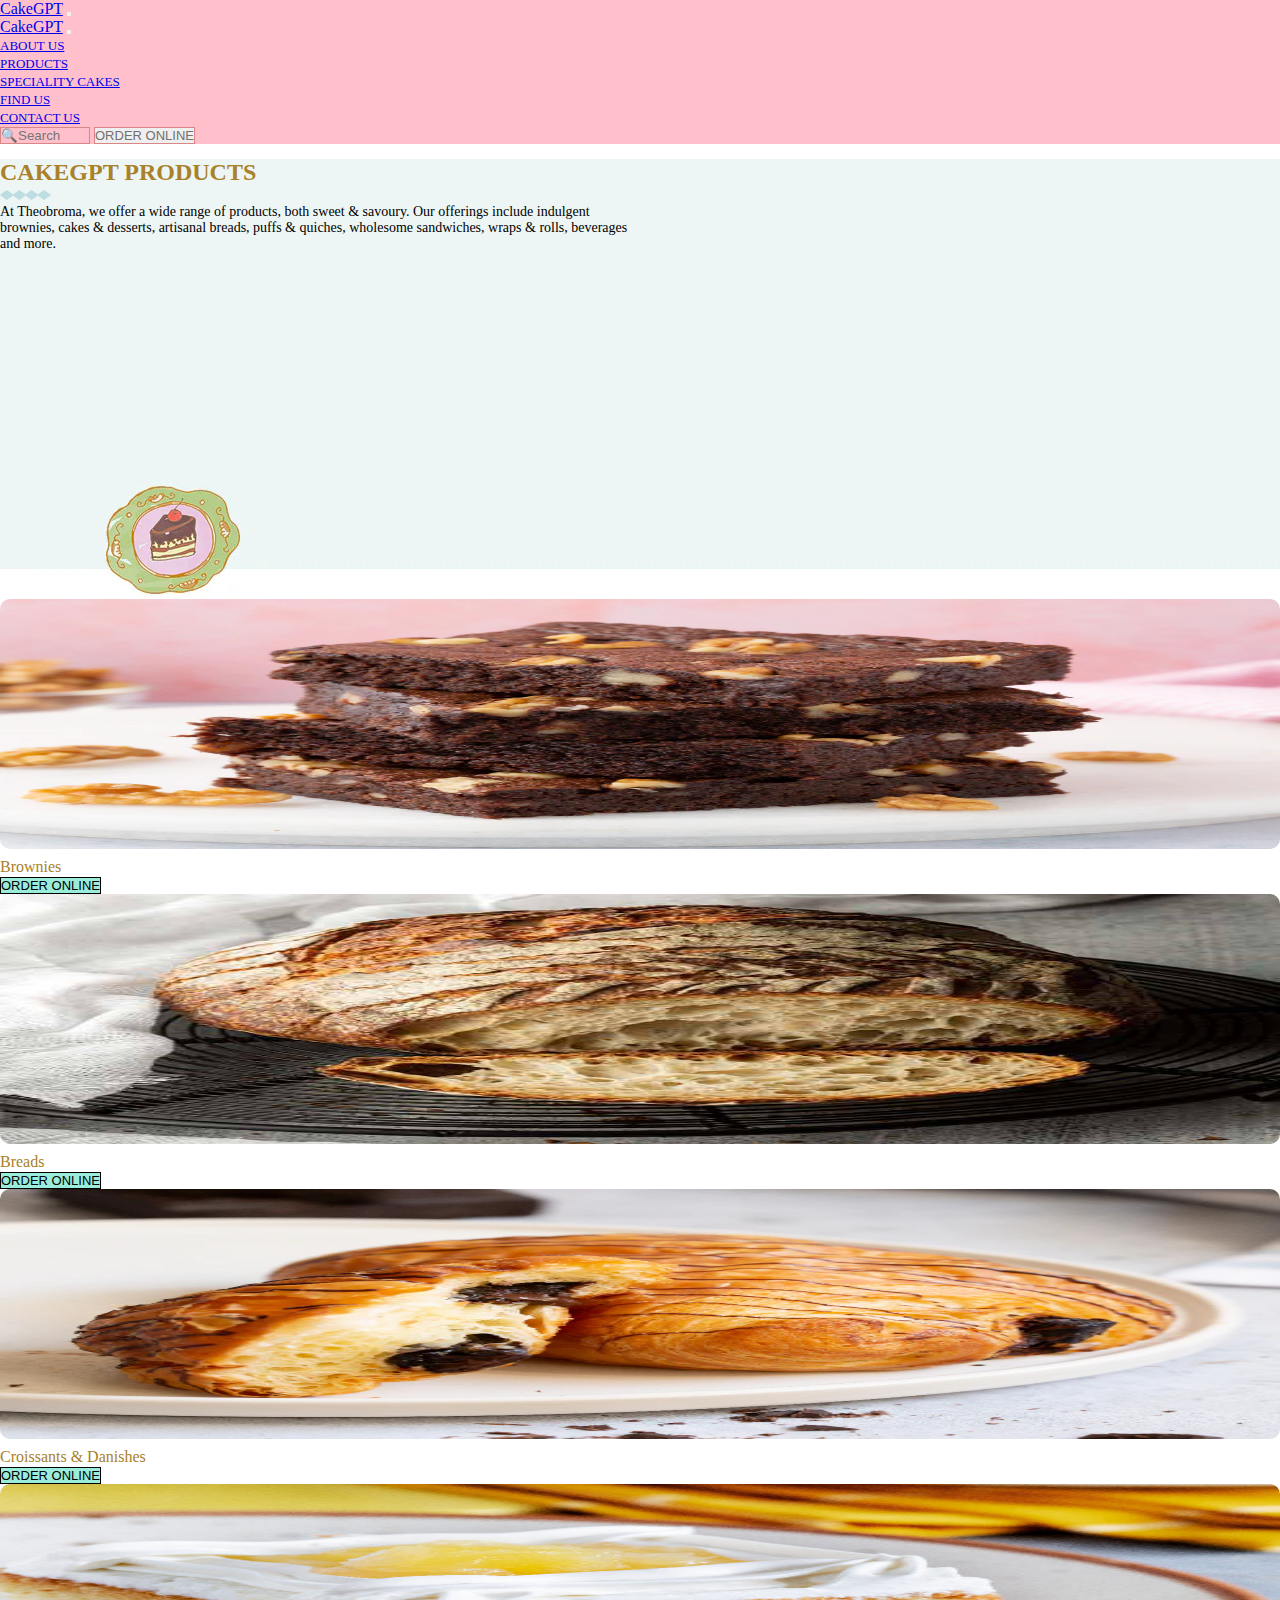
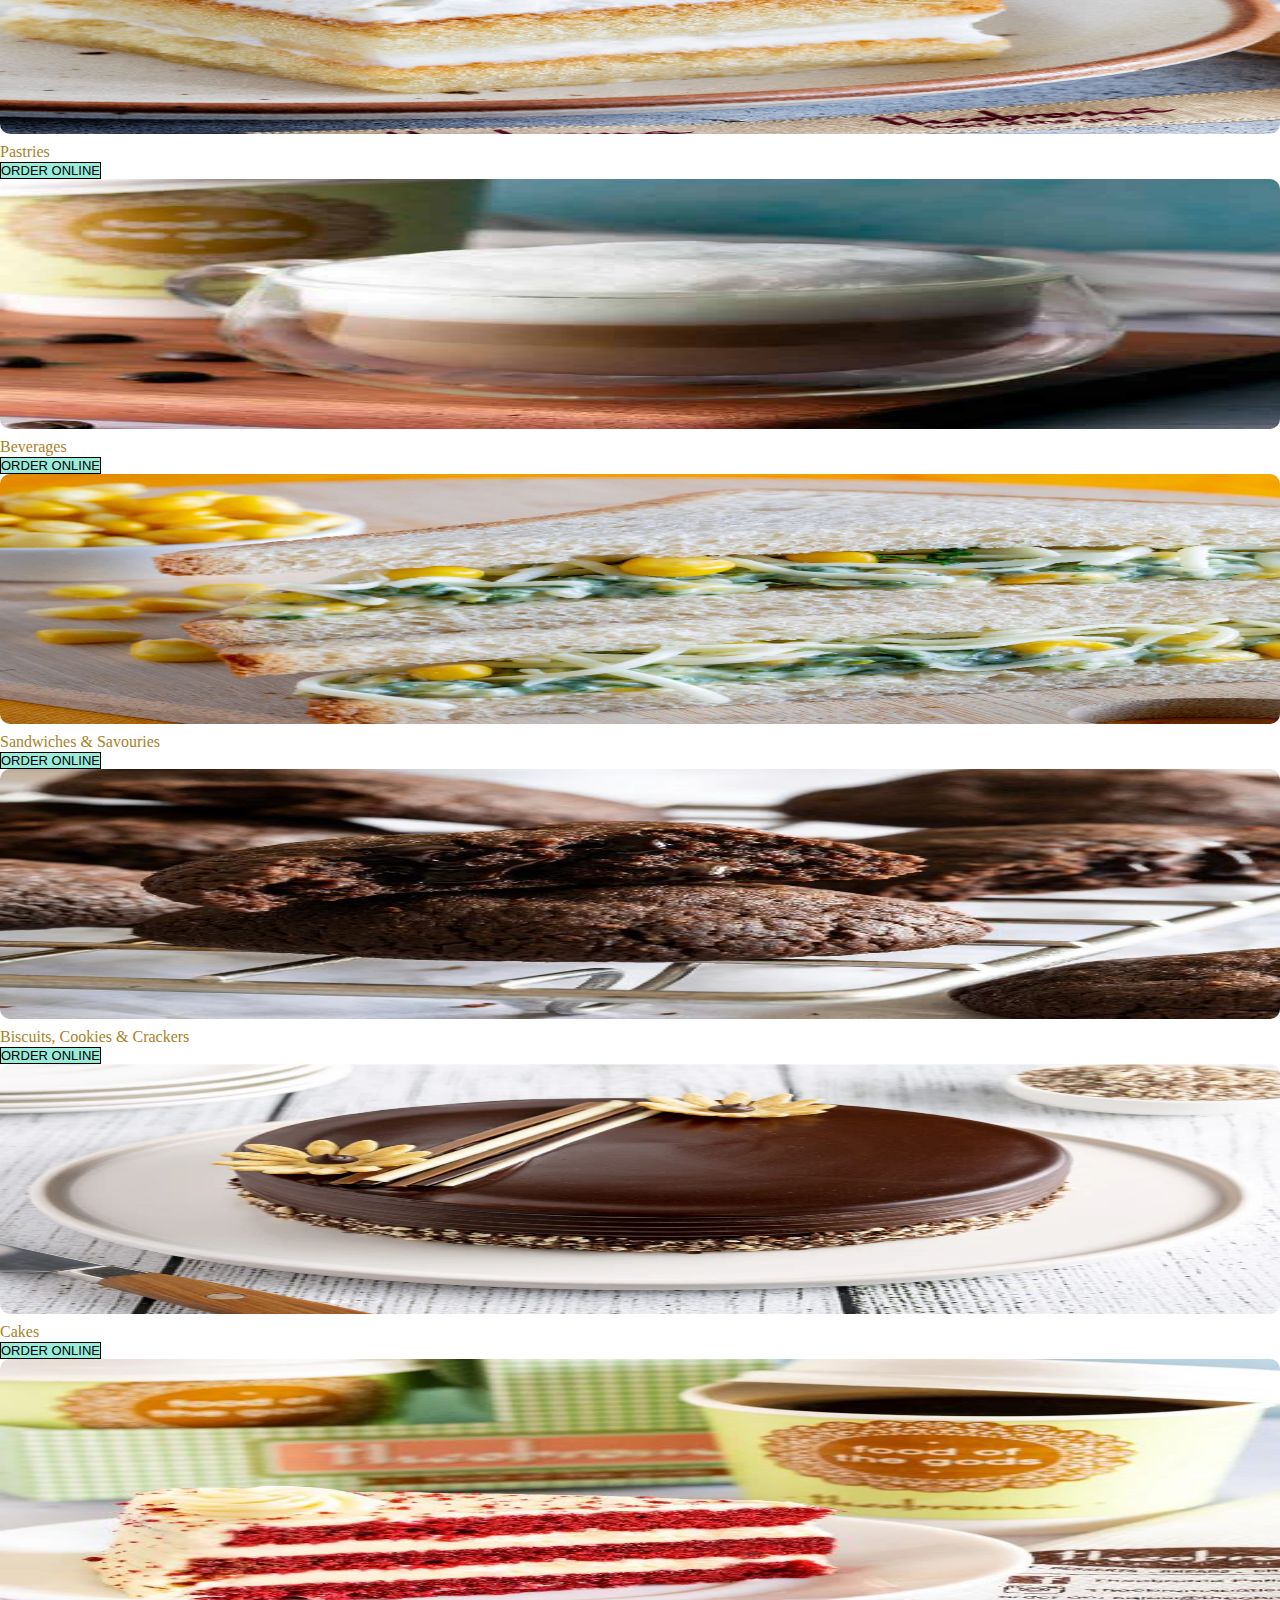
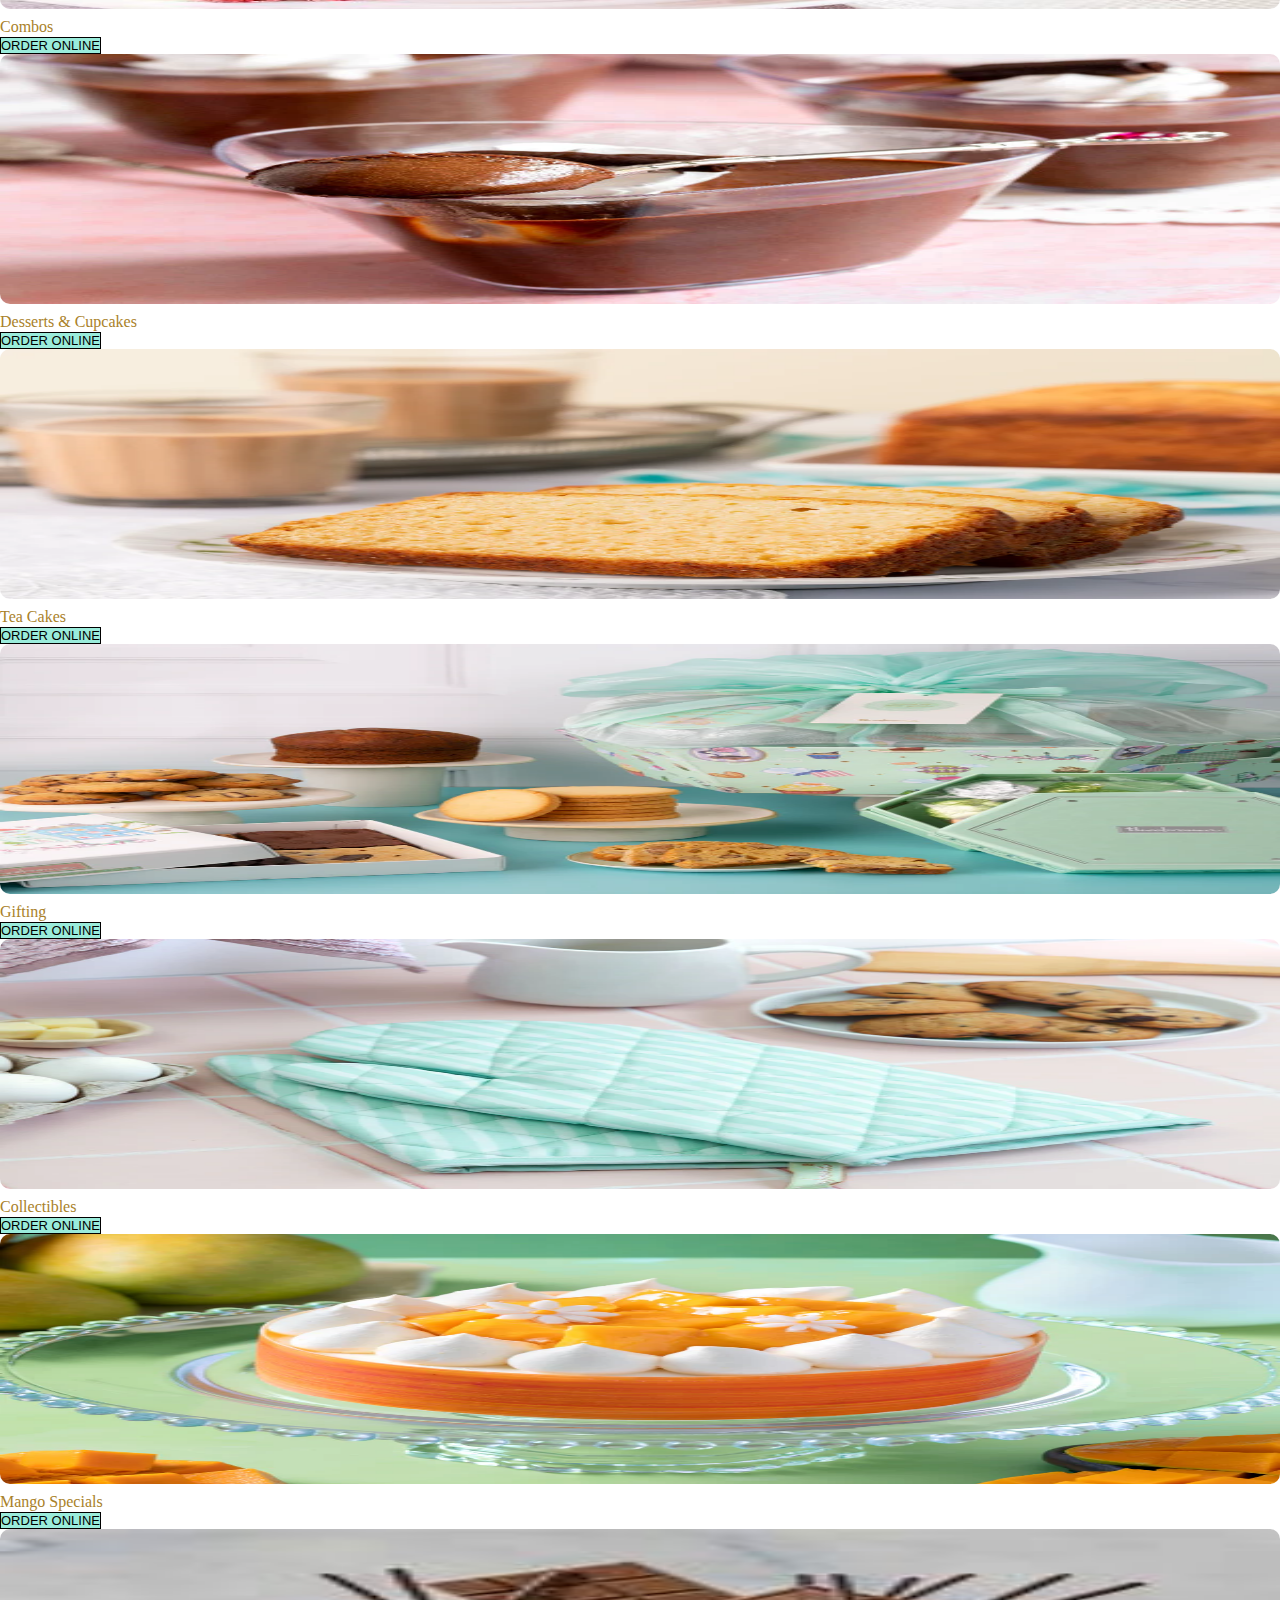
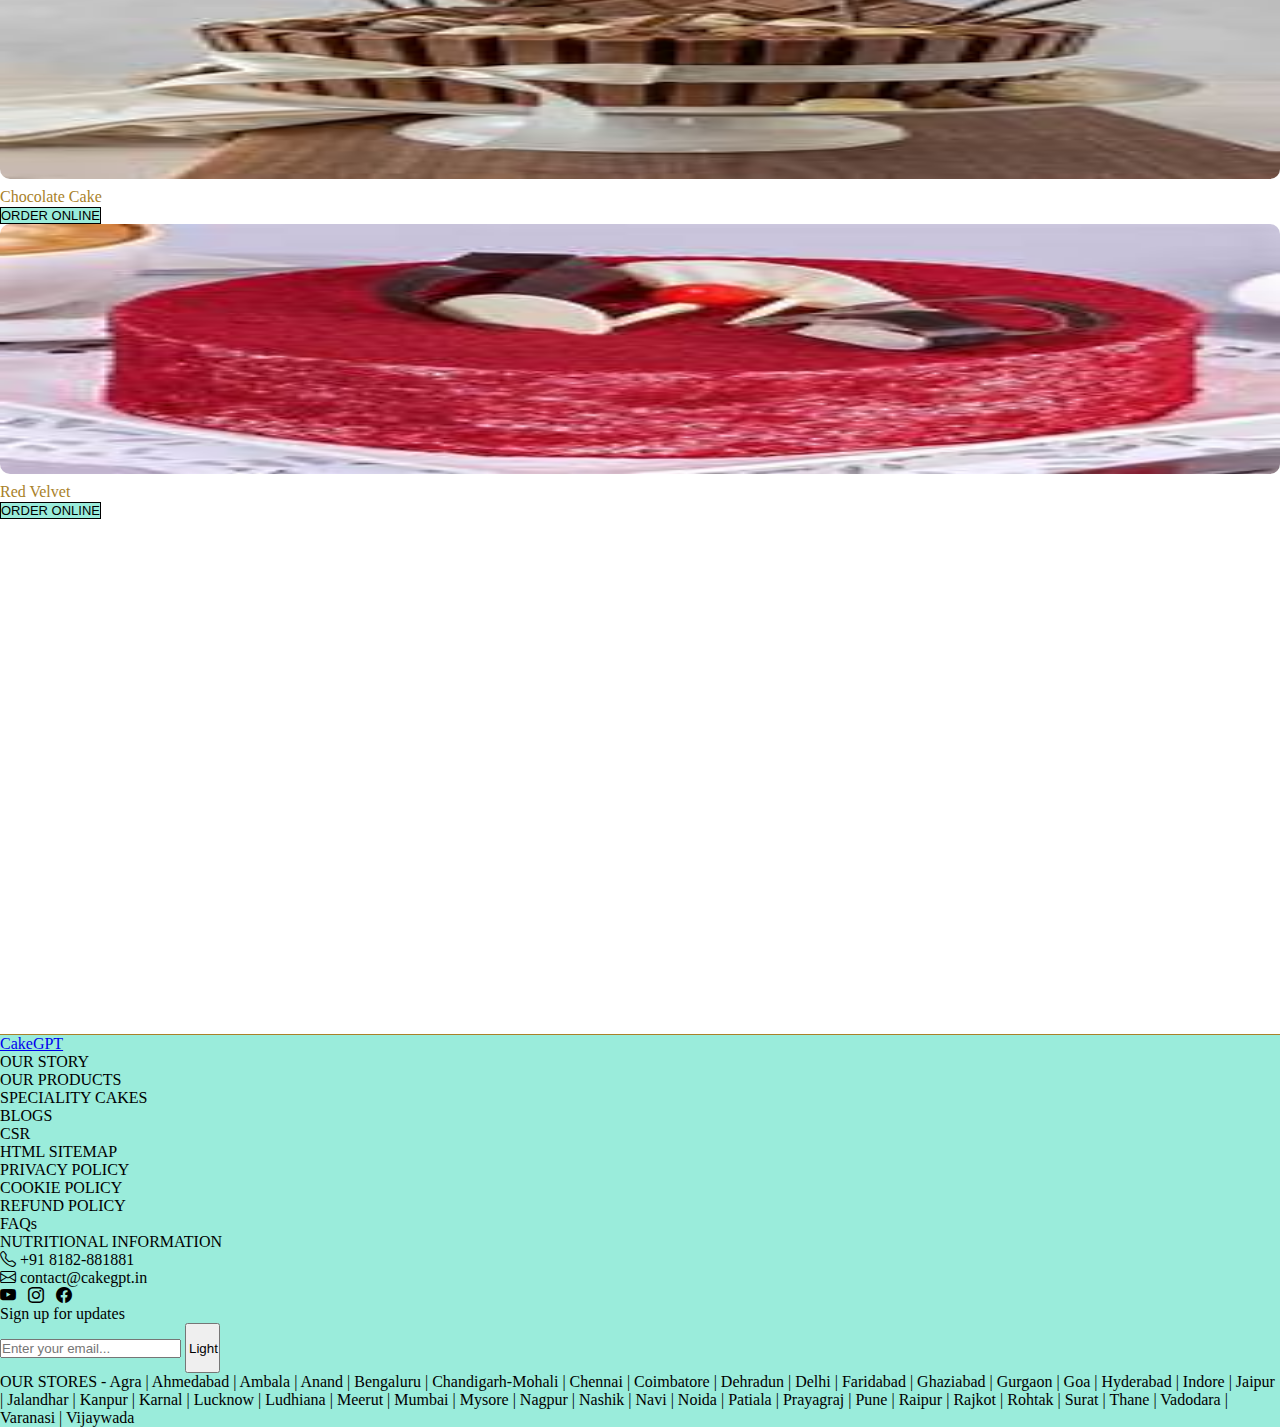
<file: products.html>
<!doctype html>
<html lang="en">
  <head>
    <meta charset="utf-8">
    <meta name="viewport" content="width=device-width, initial-scale=1">
    <title>CakeGPT</title>
    <!--Bootstrap css-->
    <link href="https://cdn.jsdelivr.net/npm/bootstrap@5.3.7/dist/css/bootstrap.min.css" rel="stylesheet" integrity="sha384-LN+7fdVzj6u52u30Kp6M/trliBMCMKTyK833zpbD+pXdCLuTusPj697FH4R/5mcr" crossorigin="anonymous">
    <!--bootstrap icon link-->
    <link rel="stylesheet" href="https://cdn.jsdelivr.net/npm/bootstrap-icons@1.13.1/font/bootstrap-icons.min.css">
    <!-- aos css -->
    <link href="https://unpkg.com/aos@2.3.1/dist/aos.css" rel="stylesheet">
    <!--external css-->
    <link rel="stylesheet" href="products.css">
  </head>
  <body>
<!--navbar start-->
<nav class="navbar navbar-expand-lg coloring first-navbar">
  <div class="container-fluid">    
    <a class="navbar-brand fw-bold fs-3 text-info" href="./index.html">CakeGPT</a>
    <button class="btn btn-primary d-lg-none" type="button" data-bs-toggle="offcanvas" data-bs-target="#offcanvasExample" aria-controls="offcanvasExample">
      <span class="navbar-toggler-icon"></span>
    </button>
    <!--offcanvas style-->
    <div class="offcanvas offcanvas-start" tabindex="-1" id="offcanvasExample" aria-labelledby="offcanvasExampleLabel">
      <div class="offcanvas-header">
        <a class="navbar-brand fw-bold fs-3 text-info" href="./index.html">CakeGPT</a>
        <button type="button" class="btn-close" data-bs-dismiss="offcanvas" aria-label="Close"></button>
      </div>
      <div class="offcanvas-body">
        <ul class="navbar-nav ms-auto mb-2 mb-lg-0">
          <li class="nav-item">
            <a class="nav-link" aria-current="page" href="./about-us.html">ABOUT US</a>
          </li>
          <li class="nav-item">
            <a class="nav-link" href="./products.html">PRODUCTS</a>
          </li>
          <li class="nav-item">
            <a class="nav-link" href="./speciality-cakes.html">SPECIALITY CAKES</a>
          </li>
          <li class="nav-item">
            <a class="nav-link" href="./Find us.html">FIND US</a>
          </li>
          <li class="nav-item">
            <a class="nav-link" href="./contact us.html">CONTACT US</a>
          </li>
          <form action="" class="d-flex buttons">
            <input class="rounded-pill search-placeholder me-2 ms-2 w-50 ps-2" type="search" placeholder="🔍Search">
            <button class="btn search-btn rounded-pill" type="submit"><a href="orderonline.html">ORDER ONLINE</a></button>
          </form>
        </ul>
      </div>
    </div>
  </div>
</nav>
<!--navbar end-->

<!--products banner start-->    
<div class="banner-products " data-aos="fade-up">
    <div class="banner-body text-center p-5">
    <h2 class="product-banner-heading">CAKEGPT PRODUCTS</h2>
    <img src="./assets/line.webp" alt="" class="product-banner-img">
    <p class="my-2 product-banner-text">At Theobroma, we offer a wide range of products, both sweet & savoury.
         Our offerings include indulgent<br> brownies, cakes & desserts, artisanal breads,
          puffs & quiches, wholesome sandwiches, wraps & rolls, beverages<br> and more.</p>
          </div>
</div>
<!--products banner end-->   


<!--cards section start-->
<div class="container p-4">
    <div class="row gy-2">
        <div class="col-12 col-sm-12 col-md-6 col-lg-3 mt-3">
            <img src="./assets/Delicacies.webp" alt="" class="product-img">
            <p class="text-center products-text"><a href="orderonline.html" class="products-text">Brownies</a></p>
            <button class="btn search-pro-btn rounded-pill d-block mx-auto" type="submit"><a href="orderonline.html">ORDER ONLINE</a></button>
        </div>
        <div class="col-12 col-sm-12 col-md-6 col-lg-3 gy-2 mt-3">
            <img src="./assets/breads.jpg" alt="" class="product-img">
            <p class="text-center products-text"><a href="orderonline.html" class="products-text">Breads</a></p>
            <button class="btn search-pro-btn rounded-pill d-block mx-auto" type="submit"><a href="orderonline.html">ORDER ONLINE</a></button>
        </div>
        <div class="col-12 col-sm-12 col-md-6 col-lg-3 gy-2 mt-3">
            <img src="./assets/danishes.webp" alt="" class="product-img">
            <p class="text-center products-text"><a href="orderonline.html" class="products-text">Croissants & Danishes</a></p>
            <button class="btn search-pro-btn rounded-pill d-block mx-auto" type="submit"><a href="orderonline.html">ORDER ONLINE</a></button>
        </div>
        <div class="col-12 col-sm-12 col-md-6 col-lg-3 gy-2 mt-3">
            <img src="./assets/pastries.jpg " alt="" class="product-img">
            <p class="text-center products-text"><a href="orderonline.html" class="products-text">Pastries</a></p>
            <button class="btn search-pro-btn rounded-pill d-block mx-auto" type="submit"><a href="orderonline.html">ORDER ONLINE</a></button>
        </div>

        <div class="col-12 col-sm-12 col-md-6 col-lg-3 mt-3 gy-2">
            <img src="./assets/beverages.jpg" alt="" class="product-img">
            <p class="text-center products-text"><a href="orderonline.html" class="products-text">Beverages</a></p>
            <button class="btn search-pro-btn rounded-pill d-block mx-auto" type="submit"><a href="orderonline.html">ORDER ONLINE</a></button>
        </div>
        <div class="col-12 col-sm-12 col-md-6 col-lg-3 mt-3 gy-2">
            <img src="./assets/sandwitches.webp" alt="" class="product-img">
            <p class="text-center products-text"><a href="orderonline.html" class="products-text">Sandwiches & Savouries</a></p>
            <button class="btn search-pro-btn rounded-pill d-block mx-auto" type="submit"><a href="orderonline.html">ORDER ONLINE</a></button>
        </div>
        <div class="col-12 col-sm-12 col-md-6 col-lg-3 mt-3 gy-2">
            <img src="./assets/cookies.jpg" alt="" class="product-img">
            <p class="text-center products-text"><a href="orderonline.html" class="products-text">Biscuits, Cookies & Crackers</a></p>
            <button class="btn search-pro-btn rounded-pill d-block mx-auto" type="submit"><a href="orderonline.html">ORDER ONLINE</a></button>
        </div>
        <div class="col-12 col-sm-12 col-md-6 col-lg-3 mt-3 gy-2">
            <img src="./assets/cakes.webp" alt="" class="product-img">
            <p class="text-center products-text"><a href="orderonline.html" class="products-text">Cakes</a></p>
            <button class="btn search-pro-btn rounded-pill d-block mx-auto" type="submit"><a href="orderonline.html">ORDER ONLINE</a></button>
        </div>
        
  
        <div class="col-12 col-sm-12 col-md-6 col-lg-3 mt-3 gy-2">
            <img src="./assets/combos.jpg" alt="" class="product-img">
            <p class="text-center products-text"><a href="orderonline.html" class="products-text">Combos</a></p>
            <button class="btn search-pro-btn rounded-pill d-block mx-auto" type="submit"><a href="orderonline.html">ORDER ONLINE</a></button>
        </div>
        <div class="col-12 col-sm-12 col-md-6 col-lg-3 mt-3 gy-2">
            <img src="./assets/desserts.webp" alt="" class="product-img">
            <p class="text-center products-text"><a href="orderonline.html" class="products-text">Desserts & Cupcakes</a></p>
            <button class="btn search-pro-btn rounded-pill d-block mx-auto" type="submit"><a href="orderonline.html">ORDER ONLINE</a></button>
        </div>
        <div class="col-12 col-sm-12 col-md-6 col-lg-3 mt-3 gy-2">
            <img src="./assets/tea_cakes.webp" alt="" class="product-img">
            <p class="text-center products-text"><a href="orderonline.html" class="products-text">Tea Cakes</a></p>
            <button class="btn search-pro-btn rounded-pill d-block mx-auto" type="submit"><a href="orderonline.html">ORDER ONLINE</a></button>
        </div>
        <div class="col-12 col-sm-12 col-md-6 col-lg-3 mt-3 gy-2">
            <img src="./assets/gifting.webp" alt="" class="product-img">
            <p class="text-center products-text"><a href="orderonline.html" class="products-text">Gifting</a></p>
            <button class="btn search-pro-btn rounded-pill d-block mx-auto" type="submit"><a href="orderonline.html">ORDER ONLINE</a></button>
        </div>
        
  

        <div class="col-12 col-sm-12 col-md-6 col-lg-3 mt-3 gy-2">
            <img src="./assets/collectible.webp" alt="" class="product-img">
            <p class="text-center products-text"><a href="orderonline.html" class="products-text">Collectibles</a></p>
            <button class="btn search-pro-btn rounded-pill d-block mx-auto" type="submit"><a href="orderonline.html">ORDER ONLINE</a></button>
            
        </div>
        <div class="col-12 col-sm-12 col-md-6 col-lg-3 mt-3 gy-2">
            <img src="./assets/icecream.webp" alt="" class="product-img">
            <p class="text-center products-text"><a href="orderonline.html" class="products-text">Mango Specials</a></p>
            <button class="btn search-pro-btn rounded-pill d-block mx-auto" type="submit"><a href="orderonline.html">ORDER ONLINE</a></button>
        </div>
        <div class="col-12 col-sm-12 col-md-6 col-lg-3 mt-3 gy-2">
            <img src="./assets/chocolate.jpg" alt="" class="product-img">
            <p class="text-center products-text"><a href="orderonline.html" class="products-text">Chocolate Cake</a></p>
            <button class="btn search-pro-btn rounded-pill d-block mx-auto" type="submit"><a href="orderonline.html">ORDER ONLINE</a></button>
        </div>
        <div class="col-12 col-sm-12 col-md-6 col-lg-3 mt-3 gy-2">
            <img src="./assets/redvelvet.jpg" alt="" class="product-img">
            <p class="text-center products-text"><a href="orderonline.html" class="products-text">Red Velvet</a></p>
            <button class="btn search-pro-btn rounded-pill d-block mx-auto" type="submit"><a href="orderonline.html">ORDER ONLINE</a></button>
        </div>
        
    </div>
</div>
<!--cards section end-->











<!--products end start-->    
<div class="products-end py-sm-5"data-aos="fade-up">
    <div class="banner-body text-center p-5">
    <h2 class="product-banner-heading fs-3">For Queries & Orders</h2>
    <img src="./assets/line.webp" alt="" class="product-banner-img">
    <p class="my-3 fw-medium">Please contact us with your queries or to discuss your requirements.</p>
    <button class="btn search-pro-btn rounded-pill" type="submit"><a href="./contact us.html">CONTACT US</a></button>
          </div>        
</div>
<!--products end end-->    




<!--footer starts-->
<footer class="container-fluid footer-section">
  <div class="row py-5 text-center">
    <div class="col-12 col-sm-12 col-md-3 col-lg-2 my-3">
      <a class="navbar-brand fw-bold fs-3 text-info" href="#">CakeGPT</a>
    </div>
    <div class="col-12 col-sm-12 col-md-3 col-lg-2 my-3">
        <ul class="list-unstyled footer-link">
            <li><a href="" class="list-link">OUR STORY</a></li>
            <li><a href="" class="list-link">OUR PRODUCTS</a></li>
            <li><a href="" class="list-link">SPECIALITY CAKES</a></li>
            <li><a href="" class="list-link">BLOGS</a></li>
            <li><a href="" class="list-link">CSR</a></li>
            <li><a href="" class="list-link">HTML SITEMAP</a></li>
        </ul>
    </div>
    <div class="col-12 col-sm-12 col-md-3 col-lg-2 my-3">
        <ul class="list-unstyled footer-link">
            <li><a href="" class="list-link">PRIVACY POLICY</a></li>
            <li><a href="" class="list-link">COOKIE POLICY</a></li>
            <li><a href="" class="list-link">REFUND POLICY</a></li>
            <li><a href="" class="list-link">FAQs</a></li>
            <li><a href="" class="list-link">NUTRITIONAL INFORMATION</a></li>
        </ul>
    </div>
    <div class="col-12 col-sm-12 col-md-3 col-lg-3 my-3">
        <ul class="list-unstyled footer-link">
           <li class="mb-3"><a href="" class="list-link"><i class="bi bi-telephone"></i> +91 8182-881881</a></li>
           <li class="my-3"><a href="" class="list-link"><i class="bi bi-envelope"></i> contact@cakegpt.in</a></li>
          <li class="my-4"><span><i class="bi bi-youtube border rounded-circle p-2 border-info border-2 text-danger footer-icon"></i>&nbsp;&nbsp;&nbsp;<i class="bi bi-instagram border rounded-circle p-2 border-info border-2 text-warning footer-icon"></i>&nbsp;&nbsp;&nbsp;<i class="bi bi-facebook border rounded-circle p-2 border-info border-2 text-primary footer-icon"></i></span></li>
        </ul>
    </div>
    <div class="col-12 col-sm-12 col-md-12 col-lg-3 my-3">
        <ul class="list-unstyled footer-link">
           <li><a href="">Sign up for updates</a></li> 
           <form action="">
            <div class="d-flex my-3">
            <input type="email" class="form-control me-2 bg-transparent border border-white" id="exampleInputEmail1" placeholder="Enter your email..." style="min-width: 150px;" >
            <button type="button" class="btn btn-light ps-2 bg-transparent border border-white" style="height: 50px;padding-left:2px;">Light</button>
            </div>
           </form>
           <div>
            <p>OUR STORES - <a href="" class="list-link">Agra</a> | <a href="" class="list-link">Ahmedabad</a> | <a href="" class="list-link">Ambala</a> | <a href="" class="list-link">Anand</a> | <a href="" class="list-link">Bengaluru</a> | <a href="" class="list-link">Chandigarh-Mohali</a> | <a href="" class="list-link">Chennai</a> | <a href="" class="list-link">Coimbatore </a>| <a href="" class="list-link">Dehradun</a> | <a href="" class="list-link">Delhi</a> | <a href="" class="list-link">Faridabad</a> | <a href="" class="list-link">Ghaziabad</a> | <a href="" class="list-link">Gurgaon</a> | <a href="" class="list-link">Goa</a> | <a href="" class="list-link">Hyderabad</a> | <a href="" class="list-link">Indore</a> | <a href="" class="list-link">Jaipur</a> | <a href="" class="list-link">Jalandhar</a> | <a href="" class="list-link">Kanpur</a> | <a href="" class="list-link">Karnal</a> | <a href="" class="list-link">Lucknow</a> | <a href="" class="list-link">Ludhiana </a>| <a href="" class="list-link">Meerut</a> | <a href="" class="list-link">Mumbai </a> | <a href="" class="list-link">Mysore</a> | <a href="" class="list-link">Nagpur</a> | <a href="" class="list-link">Nashik</a> | <a href="" class="list-link">Navi</a> | <a href="" class="list-link">Noida</a> | <a href="" class="list-link">Patiala</a> | <a href="" class="list-link">Prayagraj</a> | <a href="" class="list-link">Pune</a> | <a href="" class="list-link">Raipur</a> | <a href="" class="list-link">Rajkot</a> | <a href="" class="list-link">Rohtak</a> | <a href="" class="list-link">Surat</a> | <a href="" class="list-link">Thane</a> | <a href="" class="list-link">Vadodara</a> | <a href="" class="list-link">Varanasi</a> | <a href="" class="list-link">Vijaywada</a></p>
           </div>
        </ul>
    </div>
  </div>
</footer>
<!--footer ends-->


<!--bootstrap js-->
    <script src="https://cdn.jsdelivr.net/npm/bootstrap@5.3.7/dist/js/bootstrap.bundle.min.js" integrity="sha384-ndDqU0Gzau9qJ1lfW4pNLlhNTkCfHzAVBReH9diLvGRem5+R9g2FzA8ZGN954O5Q" crossorigin="anonymous"></script>
 <!-- aos js -->
    <script src="https://unpkg.com/aos@2.3.1/dist/aos.js"></script>
    <!-- aos initialization -->
     <script>
  AOS.init();
</script>
  </body>
</html>
</file>
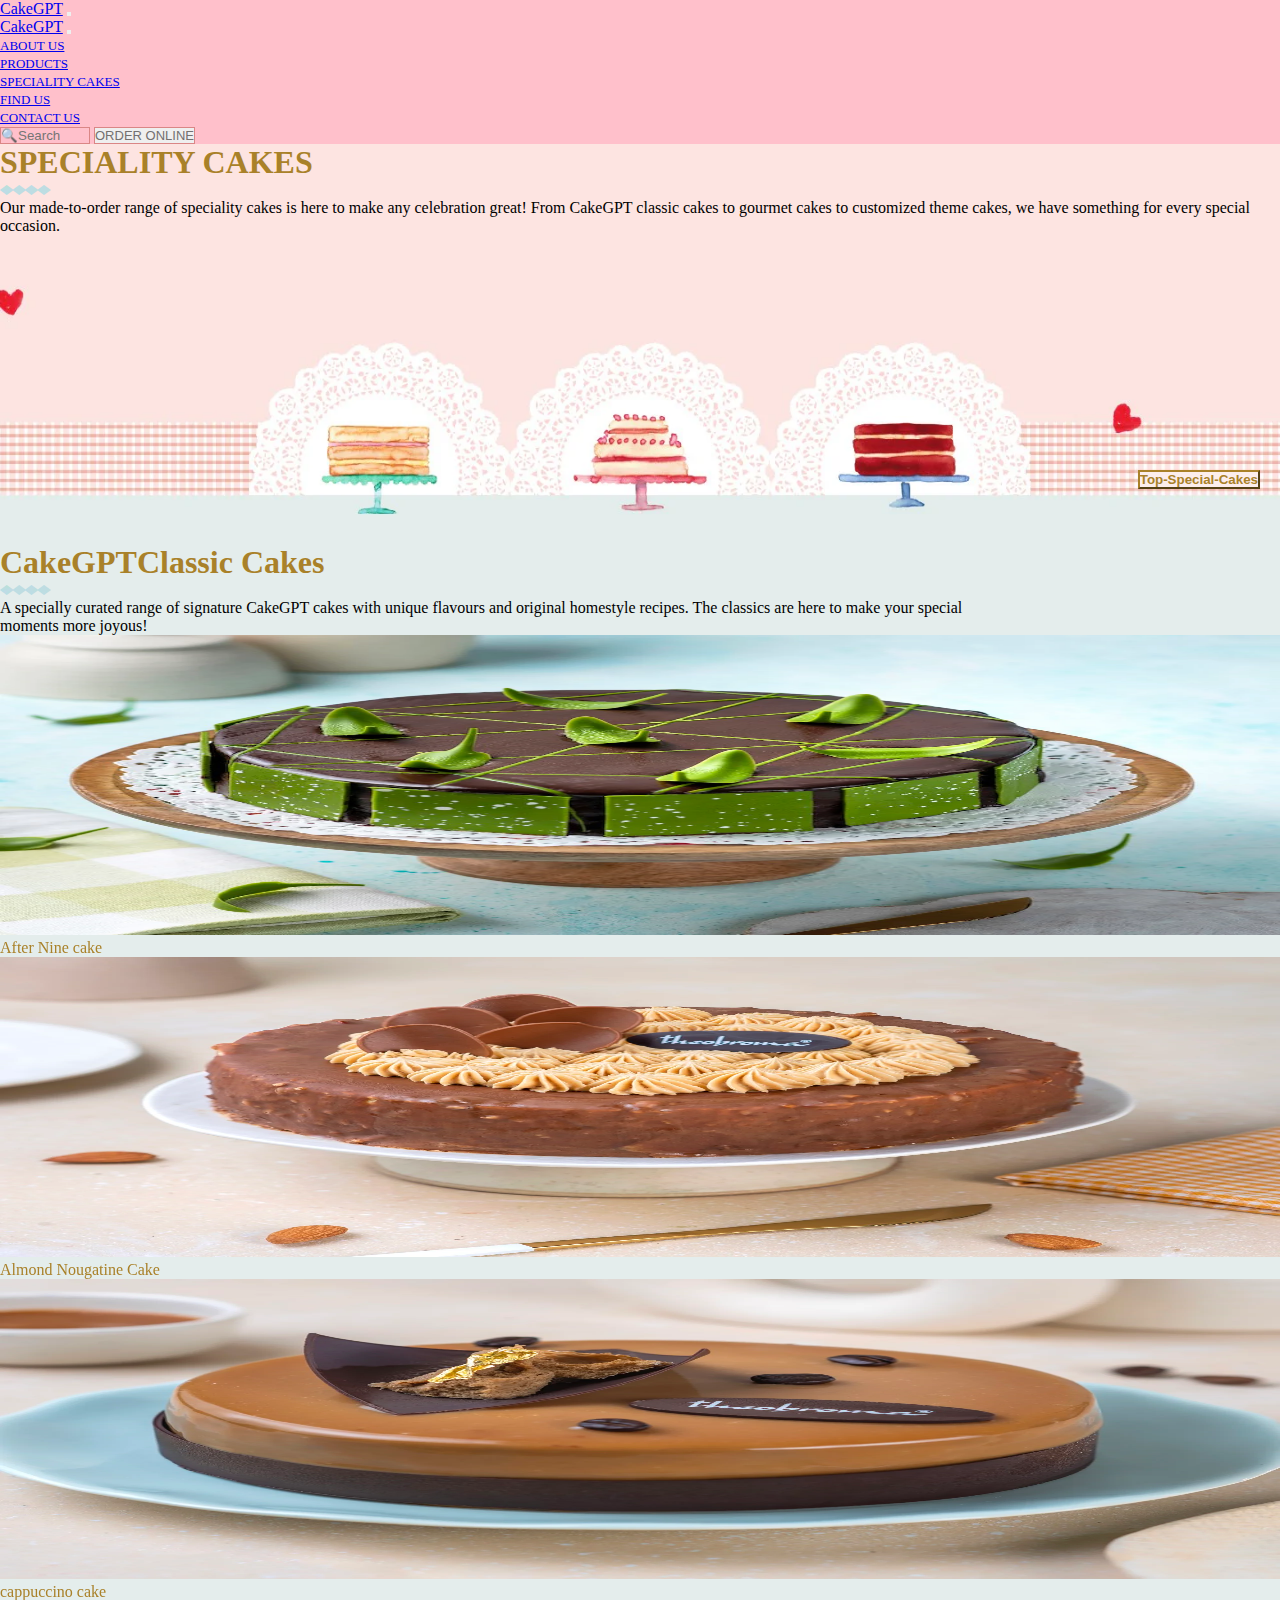
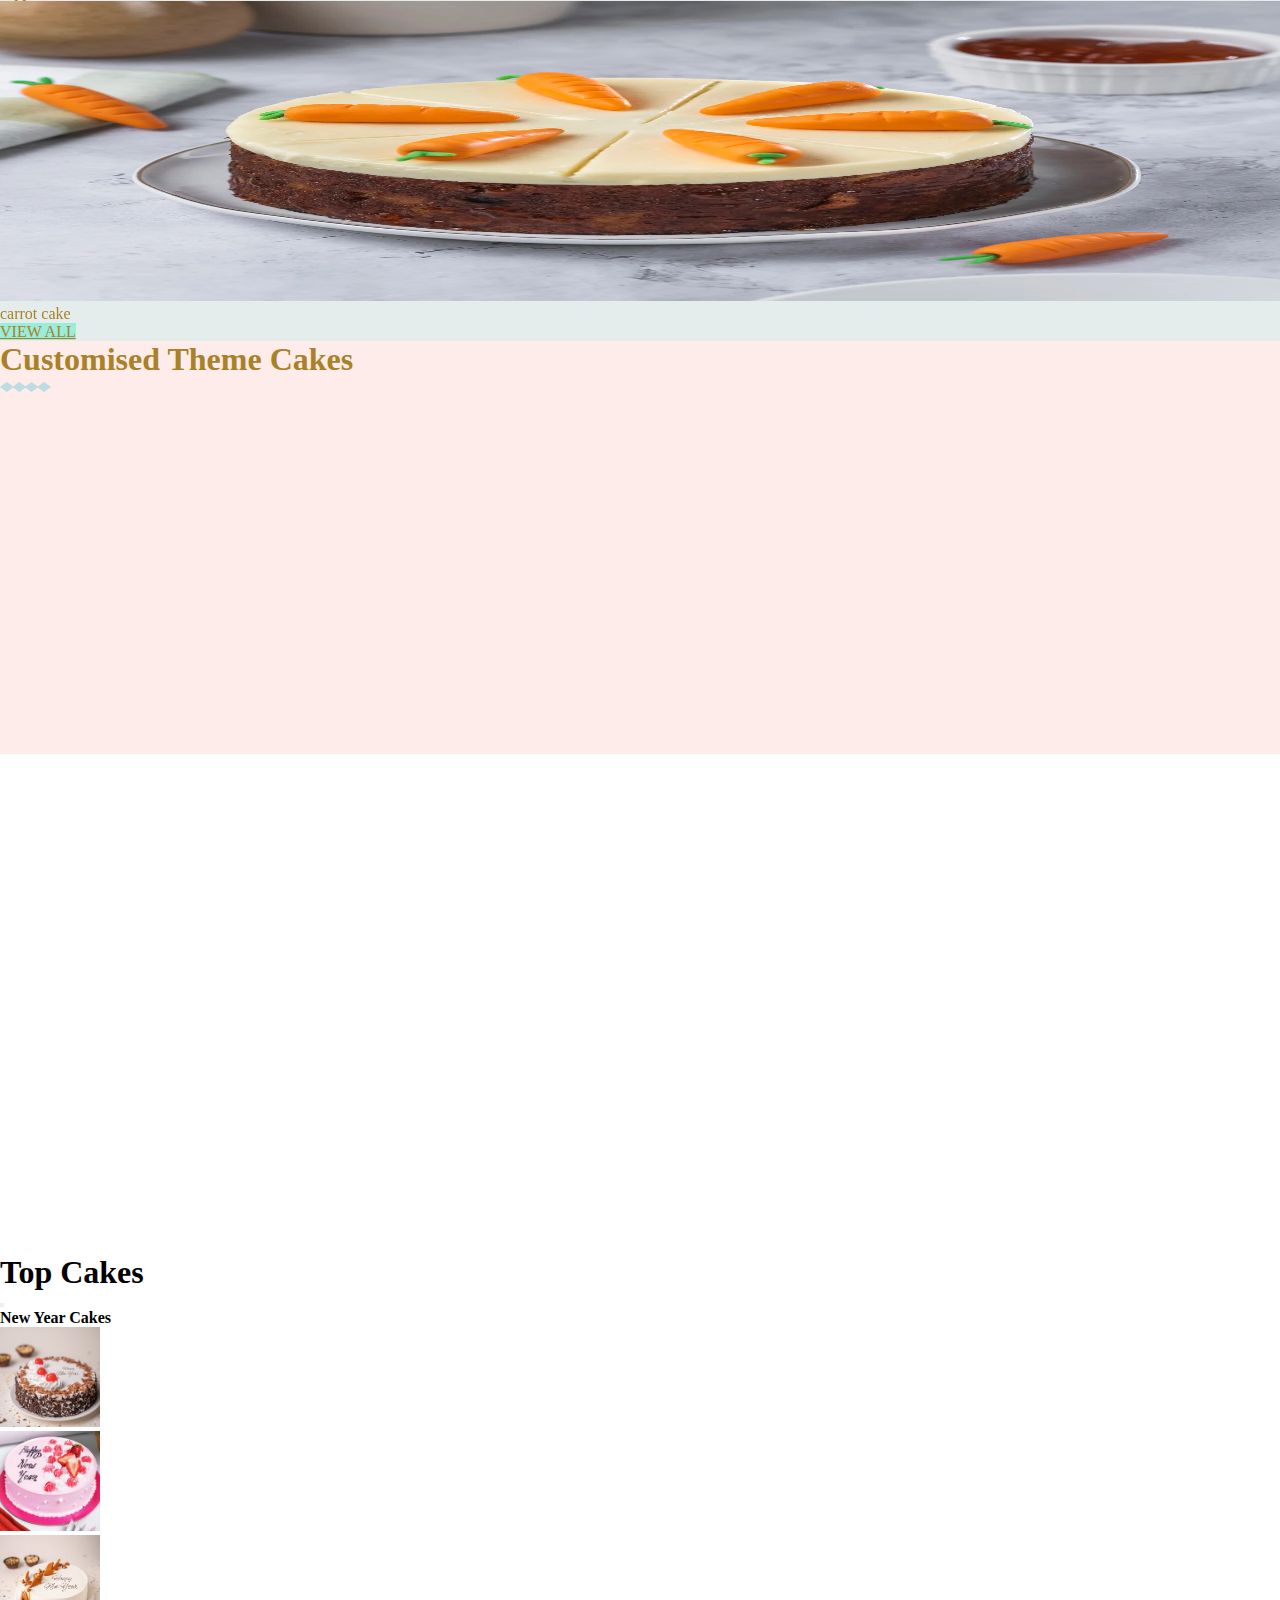
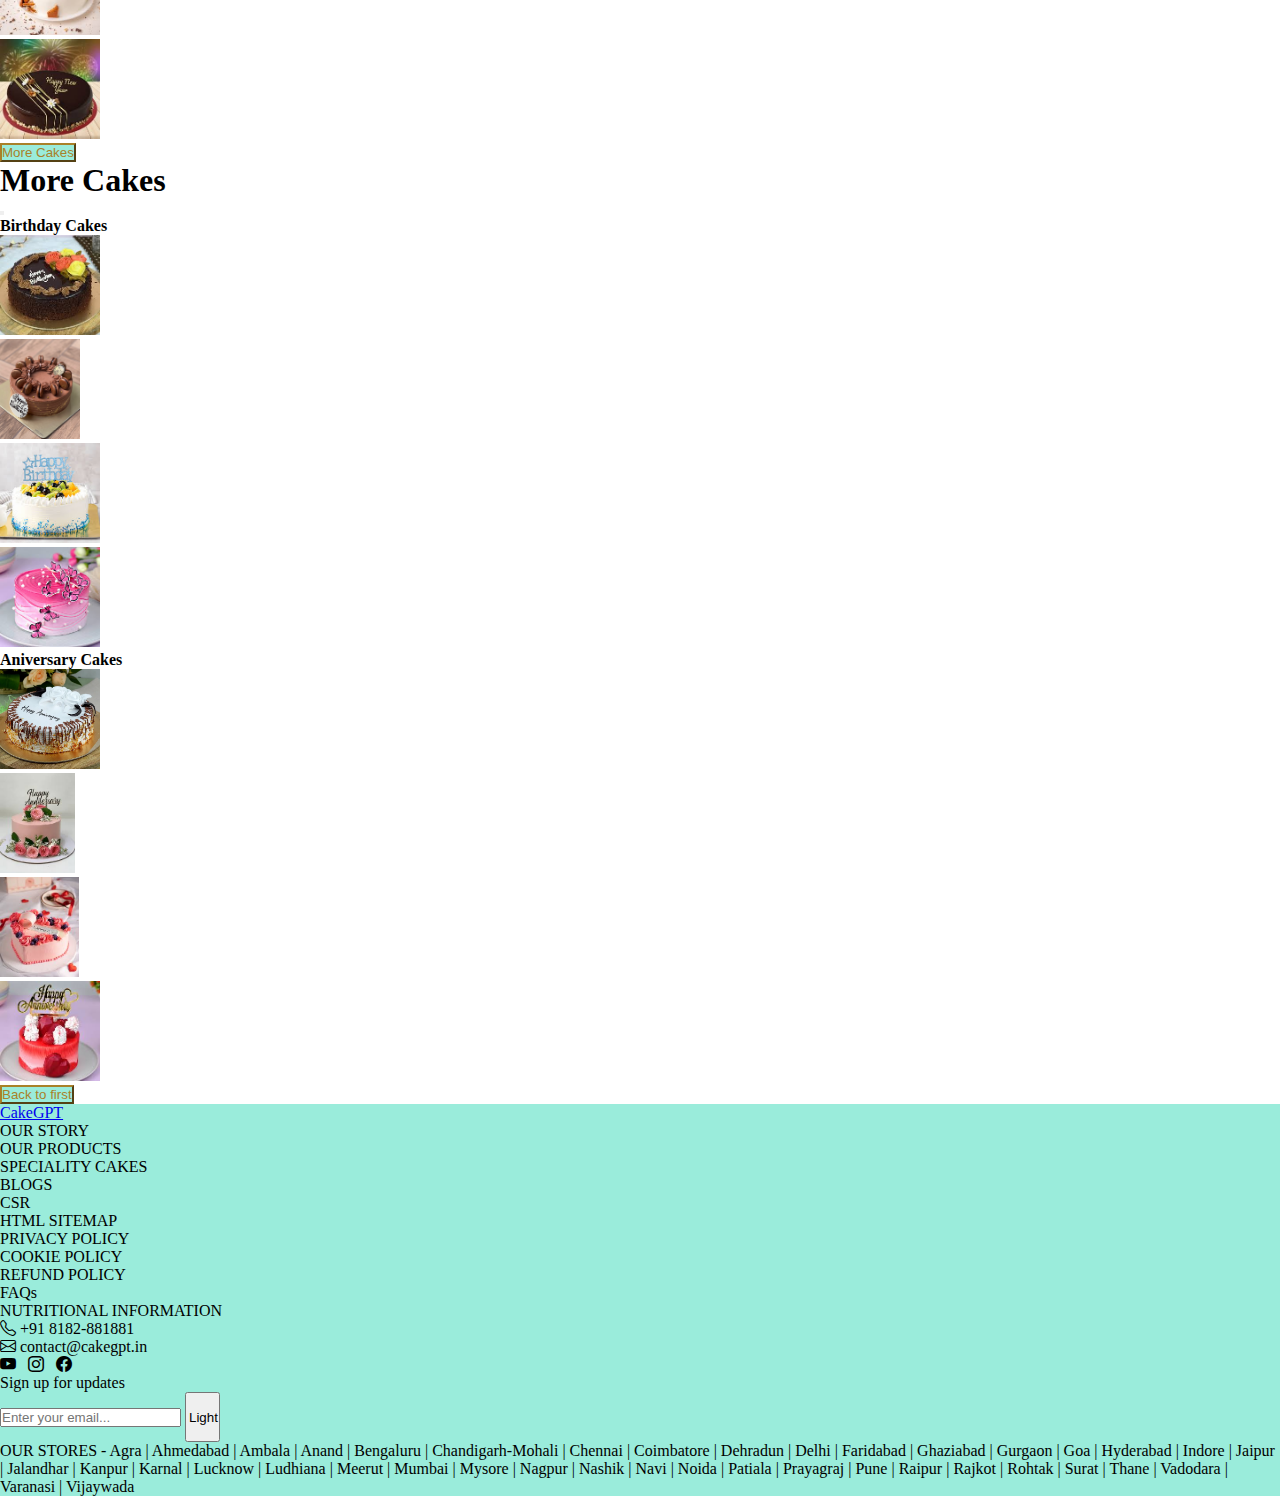
<file: speciality-cakes.html>
<!doctype html>
<html lang="en">
  <head>
    <meta charset="utf-8">
    <meta name="viewport" content="width=device-width, initial-scale=1">
    <title>CakeGPT</title>
    <!--bootstrap css-->
    <link href="https://cdn.jsdelivr.net/npm/bootstrap@5.3.7/dist/css/bootstrap.min.css" rel="stylesheet" integrity="sha384-LN+7fdVzj6u52u30Kp6M/trliBMCMKTyK833zpbD+pXdCLuTusPj697FH4R/5mcr" crossorigin="anonymous">
    <!--external css-->
    <link rel="stylesheet" href="style.css">
    <!--bootstrap icon link-->
    <link rel="stylesheet" href="https://cdn.jsdelivr.net/npm/bootstrap-icons@1.13.1/font/bootstrap-icons.min.css">
    <!--aos css link-->
    <link href="https://unpkg.com/aos@2.3.1/dist/aos.css" rel="stylesheet">
  </head>
  <body>

<!--navbar start-->
<nav class="navbar navbar-expand-lg coloring first-navbar">
  <div class="container-fluid">    
    <a class="navbar-brand fw-bold fs-3 text-info" href="./index.html">CakeGPT</a>
    <button class="btn btn-primary d-lg-none" type="button" data-bs-toggle="offcanvas" data-bs-target="#offcanvasExample" aria-controls="offcanvasExample">
      <span class="navbar-toggler-icon"></span>
    </button>
    <!--offcanvas style-->
    <div class="offcanvas offcanvas-start" tabindex="-1" id="offcanvasExample" aria-labelledby="offcanvasExampleLabel">
      <div class="offcanvas-header">
        <a class="navbar-brand fw-bold fs-3 text-info" href="./index.html">CakeGPT</a>
        <button type="button" class="btn-close" data-bs-dismiss="offcanvas" aria-label="Close"></button>
      </div>
      <div class="offcanvas-body">
        <ul class="navbar-nav ms-auto mb-2 mb-lg-0">
          <li class="nav-item">
            <a class="nav-link" aria-current="page" href="./about-us.html">ABOUT US</a>
          </li>
          <li class="nav-item">
            <a class="nav-link" href="./products.html">PRODUCTS</a>
          </li>
          <li class="nav-item">
            <a class="nav-link" href="./speciality-cakes.html">SPECIALITY CAKES</a>
          </li>
          <li class="nav-item">
            <a class="nav-link" href="./Find us.html">FIND US</a>
          </li>
          <li class="nav-item">
            <a class="nav-link" href="./contact us.html">CONTACT US</a>
          </li>
          <form action="" class="d-flex buttons">
            <input class="rounded-pill search-placeholder me-2 ms-2 w-50 ps-2" type="search" placeholder="🔍Search">
            <button class="btn search-btn rounded-pill" type="submit"><a href="./orderonline.html">ORDER ONLINE</a></button>
          </form>
        </ul>
      </div>
    </div>
  </div>
</nav>
<!--navbar end-->
<!--modal button starts-->
<button class="btn btn-primary modal-btn" data-bs-target="#exampleModalToggle" data-bs-toggle="modal">Top-Special-Cakes</button>
<!--modal button ends-->
<!--speciality cakes hero section starts-->
<div class="container-fluid special-cakes-hero-section text-center p-lg-5" data-aos="fade-up">
    <div>
        <h1 class="speciality-cakes-header">SPECIALITY CAKES</h1>
        <img src="./assets/speciality-cakes-title-underline.webp" alt="">
        <div class="d-flex justify-content-center">
            <p class=" w-100">Our made-to-order range of speciality cakes is here to make any celebration great! From CakeGPT classic cakes to gourmet cakes to customized theme cakes, we have something for every special occasion.</p>
        </div>
    </div>
</div>
<!--speciality cakes hero section ends-->
<!--cakegpt classic cake section starts-->
<div class="container-fluid classic-cakes text-center p-5">
    <h1 class="classic-cakes-header">CakeGPTClassic Cakes</h1>
    <img src="./assets/speciality-cakes-title-underline.webp" alt="">
    <div class="my-3 d-flex justify-content-center">
        <p style="width: 1000px;">A specially curated range of signature CakeGPT cakes with unique flavours and original homestyle recipes. The classics are here to make your special moments more joyous!</p>
    </div>
    <div class="container">
        <div class="row p-3 bg-white rounded-1" data-aos="fade-down">
            <div class="col-12 col-sm-6 col-md-6 col-lg-3">
                <img src="./assets/special-cake1.webp" alt="" width="100%" height="300px" class="special-cake-image">
                <p class="special-cake-text text-start my-2 ps-2">After Nine cake</p>
            </div>
            <div class="col-12 col-sm-6 col-md-6 col-lg-3">
                <img src="./assets/special-cake2.webp" alt="" width="100%" height="300px" class="special-cake-image">
                <p class="special-cake-text text-start my-2 ps-2">Almond Nougatine Cake</p>
            </div>
            <div class="col-12 col-sm-6 col-md-6 col-lg-3">
                <img src="./assets/special-cake3.webp" alt="" width="100%" height="300px" class="special-cake-image">
                <p class="special-cake-text text-start my-2 ps-2">cappuccino cake</p>
            </div>
            <div class="col-12 col-sm-6 col-md-6 col-lg-3">
                <img src="./assets/special-cake4.webp" alt="" width="100%" height="300px" class="special-cake-image">
                <p class="special-cake-text text-start my-2 ps-2">carrot cake</p>
            </div>
        </div>
    </div>
    <a href="./classic-cakes.html" class="btn btn-primary px-4 rounded-pill mt-5 classic-cake-link">VIEW ALL</a>
</div>
<!--cakegpt classic cake section ends-->
<!--custom theme cakes starts-->
<div class="container-fluid custom-cakes text-center p-5">
    <h1 class="custom-header">Customised Theme Cakes</h1>
    <img src="./assets/speciality-cakes-title-underline.webp" alt="" class="mt-3">
    <div class="container my-4">
        <div class="row" data-aos="fade-down">
            <div class="col-12 col-sm-12 col-md-12 col-lg-6 col-xl-4">
                <div class="text-end">
                  <img src="./assets/custom-chair.webp" alt="" width="300px" height="300px">
                </div>
            </div>
            <div class="col-12 col-sm-12 col-md-12 col-lg-6 col-xl-8 py-5">
                <div class="mt-4">
                    <p class="text-start w-75">We handcraft and customize celebration cakes for all special occasions. From theme-based and personalized birthday cakes to exquisite multi-tiered wedding cakes, we have all your celebrations covered!</p>
                </div>
                <div class="my-2">
                    <p class="text-start w-75">Write to us with your customized theme cake requirements at - contact@cakegpt.in</p>
                </div>
            </div>
        </div>
    </div>
</div>
<!--custom theme cakes ends-->
<!--pre-order styles starts-->
<div class="container-fluid text-center border pre-order p-5" data-aos="fade-up">
    <h2 class="pre-order-header">Pre Order Now!</h2>
    <img src="./assets/speciality-cakes-title-underline.webp" alt="" class="my-3">
    <p class="mt-2 fw-medium">To pre-order, call us at +91 8182881881 or write to us at contact@cakegpt.in</p>
    <div class="d-flex justify-content-center">
      <a href="./contact us.html" class="btn btn-primary px-5 rounded-pill mt-1 classic-cake-link mx-2">CALL NOW</a>
    <a href="./contact us.html" class="btn btn-primary px-5 rounded-pill mt-1 classic-cake-link mx-2">EMAIL US</a>
    </div>
</div>
<!--pre-order styles ends-->
<!--modal styles starts-->
<div class="modal fade" id="exampleModalToggle" aria-hidden="true" aria-labelledby="exampleModalToggleLabel" tabindex="-1">
  <div class="modal-dialog modal-dialog-centered">
    <div class="modal-content">
      <div class="modal-header">
        <h1 class="modal-title fs-5" id="exampleModalToggleLabel">Top Cakes</h1>
        <button type="button" class="btn-close" data-bs-dismiss="modal" aria-label="Close"></button>
      </div>
      <div class="modal-body">
        <h4>New Year Cakes</h4>
        <div class="row">
          <div class="col-6 col-sm-3 col-md-3 col-lg-3">
            <img src="./assets/newyearcake1.webp" alt="" class="w-100 p-2 p-md-0" height="100px">
          </div>
          <div class="col-6 col-sm-3 col-md-3 col-lg-3">
            <img src="./assets/newyearcake2.jpg" alt="" class="w-100 p-2 p-md-0" height="100px">
          </div>
          <div class="col-6 col-sm-3 col-md-3 col-lg-3">
            <img src="./assets/newyearcake3.jpg" alt="" class="w-100 p-2 p-md-0" height="100px">
          </div>
          <div class="col-6 col-sm-3 col-md-3 col-lg-3">
            <img src="./assets/newyearcake4.jpg" alt="" class="w-100 p-2 p-md-0" height="100px">
          </div>
        </div>
      </div>
      <div class="modal-footer">
        <button class="btn btn-primary footer-btn" data-bs-target="#exampleModalToggle2" data-bs-toggle="modal">More Cakes</button>
      </div>
    </div>
  </div>
</div>
<div class="modal fade" id="exampleModalToggle2" aria-hidden="true" aria-labelledby="exampleModalToggleLabel2" tabindex="-1">
  <div class="modal-dialog modal-dialog-centered">
    <div class="modal-content">
      <div class="modal-header">
        <h1 class="modal-title fs-5" id="exampleModalToggleLabel2">More Cakes</h1>
        <button type="button" class="btn-close" data-bs-dismiss="modal" aria-label="Close"></button>
      </div>
      <div class="modal-body">
        <h4>Birthday Cakes</h4>
        <div class="row">
          <div class="col-6 col-sm-3 col-md-3 col-lg-3">
            <img src="./assets/birthday-cake1.jpg" alt="" class="w-100 p-2 p-md-0" height="100px">
          </div>
          <div class="col-6 col-sm-3 col-md-3 col-lg-3">
            <img src="./assets/birthday-cake2.webp" alt="" class="w-100 p-2 p-md-0" height="100px">
          </div>
          <div class="col-6 col-sm-3 col-md-3 col-lg-3">
            <img src="./assets/birthday-cake3.jpg" alt="" class="w-100 p-2 p-md-0" height="100px">
          </div>
          <div class="col-6 col-sm-3 col-md-3 col-lg-3">
            <img src="./assets/birthday-cake4.jpg" alt="" class="w-100 p-2 p-md-0" height="100px">
          </div>
        </div>
        <h4>Aniversary Cakes</h4>
        <div class="row">
          <div class="col-6 col-sm-3 col-md-3 col-lg-3">
            <img src="./assets/anniversary-cake1.webp" alt="" class="w-100 p-2 p-md-0" height="100px">
          </div>
          <div class="col-6 col-sm-3 col-md-3 col-lg-3">
            <img src="./assets/anniversary-cake2.jpg" alt="" class="w-100 p-2 p-md-0" height="100px">
          </div>
          <div class="col-6 col-sm-3 col-md-3 col-lg-3">
            <img src="./assets/anniversary-cake3.jpg" alt="" class="w-100 p-2 p-md-0" height="100px">
          </div>
          <div class="col-6 col-sm-3 col-md-3 col-lg-3">
            <img src="./assets/anniversary-cake4.jpg" alt="" class="w-100 p-2 p-md-0" height="100px">
          </div>
        </div>
      </div>
      <div class="modal-footer">
        <button class="btn btn-primary footer-btn" data-bs-target="#exampleModalToggle" data-bs-toggle="modal">Back to first</button>
      </div>
    </div>
  </div>
</div>
<!--modal style ends-->
<!--footer starts-->
<footer class="container-fluid footer-section">
  <div class="row py-5 text-center">
    <div class="col-12 col-sm-12 col-md-3 col-lg-2 my-3">
      <a class="navbar-brand fw-bold fs-3 text-info" href="#">CakeGPT</a>
    </div>
    <div class="col-12 col-sm-12 col-md-3 col-lg-2 my-3">
        <ul class="list-unstyled footer-link">
            <li><a href="" class="list-link">OUR STORY</a></li>
            <li><a href="" class="list-link">OUR PRODUCTS</a></li>
            <li><a href="" class="list-link">SPECIALITY CAKES</a></li>
            <li><a href="" class="list-link">BLOGS</a></li>
            <li><a href="" class="list-link">CSR</a></li>
            <li><a href="" class="list-link">HTML SITEMAP</a></li>
        </ul>
    </div>
    <div class="col-12 col-sm-12 col-md-3 col-lg-2 my-3">
        <ul class="list-unstyled footer-link">
            <li><a href="" class="list-link">PRIVACY POLICY</a></li>
            <li><a href="" class="list-link">COOKIE POLICY</a></li>
            <li><a href="" class="list-link">REFUND POLICY</a></li>
            <li><a href="" class="list-link">FAQs</a></li>
            <li><a href="" class="list-link">NUTRITIONAL INFORMATION</a></li>
        </ul>
    </div>
    <div class="col-12 col-sm-12 col-md-3 col-lg-3 my-3">
        <ul class="list-unstyled footer-link">
           <li class="mb-3"><a href="" class="list-link"><i class="bi bi-telephone"></i> +91 8182-881881</a></li>
           <li class="my-3"><a href="" class="list-link"><i class="bi bi-envelope"></i> contact@cakegpt.in</a></li>
          <li class="my-4"><span><i class="bi bi-youtube border rounded-circle p-2 border-info border-2 text-danger footer-icon"></i>&nbsp;&nbsp;&nbsp;<i class="bi bi-instagram border rounded-circle p-2 border-info border-2 text-warning footer-icon"></i>&nbsp;&nbsp;&nbsp;<i class="bi bi-facebook border rounded-circle p-2 border-info border-2 text-primary footer-icon"></i></span></li>
        </ul>
    </div>
    <div class="col-12 col-sm-12 col-md-12 col-lg-3 my-3">
        <ul class="list-unstyled footer-link">
           <li><a href="">Sign up for updates</a></li> 
           <form action="">
            <div class="d-flex my-3">
            <input type="email" class="form-control me-2 bg-transparent border border-white" id="exampleInputEmail1" placeholder="Enter your email..." style="min-width: 150px;" >
            <button type="button" class="btn btn-light ps-2 bg-transparent border border-white" style="height: 50px;padding-left:2px;">Light</button>
            </div>
           </form>
           <div>
            <p>OUR STORES - <a href="" class="list-link">Agra</a> | <a href="" class="list-link">Ahmedabad</a> | <a href="" class="list-link">Ambala</a> | <a href="" class="list-link">Anand</a> | <a href="" class="list-link">Bengaluru</a> | <a href="" class="list-link">Chandigarh-Mohali</a> | <a href="" class="list-link">Chennai</a> | <a href="" class="list-link">Coimbatore </a>| <a href="" class="list-link">Dehradun</a> | <a href="" class="list-link">Delhi</a> | <a href="" class="list-link">Faridabad</a> | <a href="" class="list-link">Ghaziabad</a> | <a href="" class="list-link">Gurgaon</a> | <a href="" class="list-link">Goa</a> | <a href="" class="list-link">Hyderabad</a> | <a href="" class="list-link">Indore</a> | <a href="" class="list-link">Jaipur</a> | <a href="" class="list-link">Jalandhar</a> | <a href="" class="list-link">Kanpur</a> | <a href="" class="list-link">Karnal</a> | <a href="" class="list-link">Lucknow</a> | <a href="" class="list-link">Ludhiana </a>| <a href="" class="list-link">Meerut</a> | <a href="" class="list-link">Mumbai </a> | <a href="" class="list-link">Mysore</a> | <a href="" class="list-link">Nagpur</a> | <a href="" class="list-link">Nashik</a> | <a href="" class="list-link">Navi</a> | <a href="" class="list-link">Noida</a> | <a href="" class="list-link">Patiala</a> | <a href="" class="list-link">Prayagraj</a> | <a href="" class="list-link">Pune</a> | <a href="" class="list-link">Raipur</a> | <a href="" class="list-link">Rajkot</a> | <a href="" class="list-link">Rohtak</a> | <a href="" class="list-link">Surat</a> | <a href="" class="list-link">Thane</a> | <a href="" class="list-link">Vadodara</a> | <a href="" class="list-link">Varanasi</a> | <a href="" class="list-link">Vijaywada</a></p>
           </div>
        </ul>
    </div>
  </div>
</footer>
<!--footer ends-->

<!--aos js link-->
<script src="https://unpkg.com/aos@2.3.1/dist/aos.js"></script>
<script>
  AOS.init();
</script>
<!--bootstrap js-->
    <script src="https://cdn.jsdelivr.net/npm/bootstrap@5.3.7/dist/js/bootstrap.bundle.min.js" integrity="sha384-ndDqU0Gzau9qJ1lfW4pNLlhNTkCfHzAVBReH9diLvGRem5+R9g2FzA8ZGN954O5Q" crossorigin="anonymous"></script>
  </body>
</html>
</file>
<file: style.css>
/*universal style starts*/
*{
    margin: 0;
    padding: 0;
    box-sizing: border-box;
}
/*universal style ends*/
/*header nav styles starts*/
.coloring{
    background-color: pink;
}
.nav-link{
    font-size: 13px;
}
.search-btn{
 border: 1px solid rgb(218, 134, 134);
 font-size: 13px;
}
.search-placeholder{
    width: 90px;
    outline: none;
    border: 1px solid rgb(218, 134, 134);
    background-color: pink;
}
.search-placeholder:hover{
    background-color:rgb(215, 143, 157) ;
}
.buttons a{
    text-decoration: none;
    color: rgb(115, 112, 112);
}
.search-btn:hover{
    background-color: rgb(215, 143, 157);
}
.first-navbar{
    position: sticky;
    top: 0;
    z-index: 1;
}
/*header nav styles ends*/

/* footer style starts*/
.footer-link a {
    text-decoration: none;
    color: black;
}
.footer-section{
    background-color: #9AECDB;
}
.btn-light{
    transition: .3s all ease-in-out;
}
.btn-light:hover{
    background-color: #A98129 !important;
}
#exampleInputEmail1{
    transition: all .3s linear;
}
#exampleInputEmail1:hover{
    font-size: 1.03rem;
}
.list-link{
    transition: all .3s ease-in-out;
}
.list-link:hover{
    cursor: pointer;
    color: #A98129;
}
.footer-icon{
    transition: all .4s ease-in-out;
}
.footer-icon:hover{
    background-color: #A98129;
}
/* footer style endss*/
/*root default styles starts*/
:root{
    --text-color: #A98129;
    --secondary-color: #F4bcb4;
    --third-color: #9AECDB;
    --hovered-color: whitesmoke;
    --dark-color: black;
    --fouth-color: #E4EDEC;
    --custom-color: #FEECEA;
    --slider-color: #FCEEEC;
    --team-color: #FEF6E1;
}
/*root default styles ends*/
/*speciality cakes page style starts*/
/*speciality cakes hero section style starts*/
.special-cakes-hero-section{
    background-image: url('./assets/specialty-cakes-banner.webp');
    background-position: center center;
    background-size: cover;
    height: 400px;
}
@media  screen and (max-width: 576px) {
    .special-cakes-hero-section{
        height: 230px;
    }
}
@media  screen and (min-width: 577px) and (max-width: 768px) {
    .special-cakes-hero-section{
        height: 200px;
    }
}
@media  screen and (min-width: 769px) and (max-width: 992px) {
    .special-cakes-hero-section{
        height: 250px;
    }
}
@media  screen and (min-width: 993px) and (max-width: 1200px) {
    .special-cakes-hero-section{
        height: 350px;
    }
}
.speciality-cakes-header{
    color: var(--text-color);
}
.special-cake-image{
    transition:  all .5s linear;
}
.special-cake-image:hover{
    cursor: pointer;
    transform: scale(1.06);
}
/*modal-btn style starts*/
.modal-btn{
    top: 470px;
    right: 20px;
    position: fixed;
    z-index: 1;
    background-color: var(--slider-color);
    border-color: var(--text-color);
    color: var(--text-color);
    font-weight: bold;
    transition: all .4s ease-in-out;
}
.modal-btn:hover{
    background-color: var(--text-color);
    border: none;
}
.modal-btn:active{
    background-color: var(--text-color) !important;
}
/*model-btn style ends*/
/*model-body style starts*/
.footer-btn{
    background-color: var(--third-color);
    border-color: var(--text-color);
    color: var(--text-color);
    transition: all .4s ease-in-out;
}
.footer-btn:hover{
    background-color: var(--text-color);
    border: none;
}
.footer-btn:active{
    background-color: var(--text-color) !important;
    border: none;
}
/*model-body style ends*/
/*speciality cakes hero section style ends*/
/*classic cakes section starts*/
.classic-cakes-header{
    color: var(--text-color);
}
.classic-cakes{
    background-color: var(--fouth-color);
}
.special-cake-text{
    color: var(--text-color);
}
.classic-cake-link{
    background-color: var(--third-color);
    color: var(--text-color);
    border-color: var(--text-color);
}
.classic-cake-link:hover{
    background-color: var(--text-color);
    border: none
}
/*classic cakes section ends*/
/*custom-cakes style starts*/
.custom-header{
    color: var(--text-color);
}
.custom-cakes{
    background-color: var(--custom-color);
}
/*custom-cakes style ends*/
/*pre-order style starts*/
.pre-order{
    background-image: url('./assets/pre-order-img.webp');
    height: 500px;
    width: 100%;
    border-bottom-color: var(--dark-color) !important;
    background-repeat: no-repeat;
    background-size: cover;
}
@media screen and (max-width: 500px) {
    .pre-order{
        height: 400px;
    }
}
.pre-order-header{
    color: var(--text-color);
}
/*pre-order style ends*/
/*classic cakes page styles starts*/
/*classic cakes hero section style starts*/
.classic-hero-img{
    background-image: url('./assets/classic-banner.webp');
    background-size: cover;
    height: 400px;
    width: 100%;
}
@media  screen and (max-width: 576px) {
    .classic-hero-img{
        height: 300px;
    }
}
@media  screen and (min-width: 577px) and (max-width: 768px) {
    .classic-hero-img{
        height: 320px;
    }
}
@media  screen and (min-width: 769px) and (max-width: 992px) {
    .classic-hero-img{
        height: 350px;
    }
}
@media  screen and (min-width: 993px) and (max-width: 1200px) {
    .classic-hero-img{
        height: 370px;
    }
}
.classic-link{
    text-decoration: none;
    color: var(--dark-color);
}
.classic-hero-header{
    color: var(--text-color);
}
/*classic cakes hero section style ends*/
/*classic card image style starts*/
.classic-cake-img{
    transition: all .5s ease-in-out;
}
.classic-cake-img:hover{
    background-color: var(--hovered-color);
    opacity: 0.3;
    cursor: pointer;
    transform: scale(1.05);
}
.classic-text{
    color: var(--text-color);
    cursor: pointer;
}
/*classic card image style ends*/
/*classic cakes page styles ends*/
/*speciality cakes page style ends*/
/*about us page style starts*/
.about-us-banner{
    background-image: url('./assets/aboutpage-banner.webp');
    height: 600px;
    width: 100%;
    background-repeat: no-repeat;
    background-position: center center;
    background-size: cover;
}
@media  screen and (max-width: 576px) {
    .about-us-banner{
        height: 230px;
    }
}
@media  screen and (min-width: 577px) and (max-width: 768px) {
    .about-us-banner{
        height: 270px;
    }
}
@media  screen and (min-width: 769px) and (max-width: 992px) {
    .about-us-banner{
        height: 340px;
    }
}
@media  screen and (min-width: 993px) and (max-width: 1200px) {
    .about-us-banner{
        height: 400px;
    }
}
.about-us-header{
    color: var(--text-color);
}
.about-us-paras{
    position: relative;
}
.bird-img{
    width: 150px;
    height: 150px;
    position: absolute;
    bottom: 1px;
    right: 45px;
}
.carousel{
    position: relative;
}
.carousel-control-prev-icon{
    position: absolute;
    left: -20px;
    background-color: var(--text-color);
}
.carousel-control-next-icon{
    position: absolute;
    right: -20px;
    background-color: var(--text-color);
}
.about-sliders{
    background-color: var(--slider-color);
}
.promise-header{
    color: var(--text-color);
}
.promise-text{
    color: var(--text-color);
}
.promise-img{
    transition: all .3s ease-in-out;
    animation-name: promise;
    animation-iteration-count: infinite;
    animation-duration: 5s;
    animation-delay: 1s;
    animation-timing-function: ease-in-out;
    animation-direction: alternate-reverse;
}
.promise-img:hover{
    animation-play-state: paused;
}
@keyframes promise {
   from{
    transform: rotate(0deg);
   }
   to{
    transform: rotate(360deg);
   }
}
.our-team{
    background-color: var(--team-color);
}
.team-header{
    color: var(--text-color);
}
.member-name{
    color: var(--text-color);
}
.member-card{
    transition: all .3s ease-in-out;
}
.member-card:hover{
    transform: scaleY(1.15);
}
/*member1 details styles startss*/
.data-hidden{
    display:none;
}
#toogle{
    display:none;
}
#toogle:checked ~ .data-hidden{
    display: inline;
}
#toogle:checked ~ .dots{
    display: none;
}
.read-more-label::after{
    content: 'READ MORE';
    color: var(--text-color);
    text-decoration: underline;
    cursor: pointer;
}
#toogle:checked ~ .read-more-label::after{
    content: 'READ LESS';
}
/*member1 details styles ends*/
/*member2 details styles starts*/
.data-hidden2{
    display:none;
}
#toogle2{
    display:none;
}
#toogle2:checked ~ .data-hidden2{
    display: inline;
}
#toogle2:checked ~ .dots2{
    display: none;
}
.read-more-label2::after{
    content: 'READ MORE';
    color: var(--text-color);
    text-decoration: underline;
    cursor: pointer;
}
#toogle2:checked ~ .read-more-label2::after{
    content: 'READ LESS';
}
/*member2 details styles ends*/
/*member3 details styles starts*/
.data-hidden3{
    display:none;
}
#toogle3{
    display:none;
}
#toogle3:checked ~ .data-hidden3{
    display: inline;
}
#toogle3:checked ~ .dots3{
    display: none;
}
.read-more-label3::after{
    content: 'READ MORE';
    color: var(--text-color);
    text-decoration: underline;
    cursor: pointer;
}
#toogle3:checked ~ .read-more-label3::after{
    content: 'READ LESS';
}
/*member3 details styles ends*/
/*member4 details styles starts*/
.data-hidden4{
    display:none;
}
#toogle4{
    display:none;
}
#toogle4:checked ~ .data-hidden4{
    display: inline;
}
#toogle4:checked ~ .dots4{
    display: none;
}
.read-more-label4::after{
    content: 'READ MORE';
    color: var(--text-color);
    text-decoration: underline;
    cursor: pointer;
}
#toogle4:checked ~ .read-more-label4::after{
    content: 'READ LESS';
}
/*member4 details styles ends*/
/*member5 details styles starts*/
.data-hidden5{
    display:none;
}
#toogle5{
    display:none;
}
#toogle5:checked ~ .data-hidden5{
    display: inline;
}
#toogle5:checked ~ .dots5{
    display: none;
}
.read-more-label5::after{
    content: 'READ MORE';
    color: var(--text-color);
    text-decoration: underline;
    cursor: pointer;
}
#toogle5:checked ~ .read-more-label5::after{
    content: 'READ LESS';
}
/*member5 details styles ends*/
/*member6 details styles starts*/
.data-hidden6{
    display:none;
}
#toogle6{
    display:none;
}
#toogle6:checked ~ .data-hidden6{
    display: inline;
}
#toogle6:checked ~ .dots6{
    display: none;
}
.read-more-label6::after{
    content: 'READ MORE';
    color: var(--text-color);
    text-decoration: underline;
    cursor: pointer;
}
#toogle6:checked ~ .read-more-label6::after{
    content: 'READ LESS';
}
/*member6 details styles ends*/
.like-section{
    background-image: url('./assets/pre-order-img.webp');
    width: 100%;
    background-repeat: no-repeat;
    background-size: cover;
    height: 500px;
    border-bottom-color: var(--dark-color) !important;
}
@media screen and (max-width: 500px) {
    .like-section{
        height: 400px;
    }
}
.like-header{
    color: var(--text-color);
}
.order-btn{
    background-color: var(--secondary-color);
    border-color: var(--text-color);
    color: var(--text-color);
    transition: all .3s ease-in-out;
}
.order-btn:hover{
    background-color: var(--text-color);
    border: none;
}
/*about us page style ends*/
</file>
<file: Find us .css>
*{
    margin: 0;
    padding: 0;
    box-sizing: border-box;
}

/*header nav styles starts*/
.coloring{
    background-color: pink;
}
.nav-link{
    font-size: 13px;
}
.search-btn{
 border: 1px solid rgb(218, 134, 134);
 font-size: 13px;
}
.search-placeholder{
    width: 90px;
    outline: none;
    border: 1px solid rgb(218, 134, 134);
    background-color: pink;
}
.search-placeholder:hover{
    background-color:rgb(215, 143, 157) ;
}
.buttons a{
    text-decoration: none;
    color: rgb(115, 112, 112);
}
.search-btn:hover{
    background-color: rgb(215, 143, 157);
}
.first-navbar{
    position: sticky;
    top: 0;
    z-index: 1;
}
/*header nav styles ends*/
/* Find Us starts*/

.find-us {
  background-color: #e1dbd2;
}

/* Heading section */
.find-header{
  color: #b56a2c;
}

p {
  color: #333;
  margin-bottom: 20px;
}

/* Map box styling */
.map-container {
  margin: 20px auto;
  width: 600px;
  max-width: 90%;
  background: #ffffff;
  padding: 20px;
  border: 1px solid #ccc;
 box-shadow: 0 0 10px rgba(0,0,0,0.1);
}

/* Embedded map */
iframe {
  width: 100%;
  height: 400px;
  border: none;
}

/* Store selection dropdown + button */
.location-select {
  margin-top: 15px;
  display: flex;
  justify-content: center;
  align-items: center;
  gap: 10px;
}

.s-btn {
  padding: 8px 14px;
  font-size: 16px;
  border: 1px solid #ccc;
  border-radius: 4px;
}
hr{
  color: #0303e1;
  margin-bottom: 0%;
  margin-top: 0%;
}
.like-section{
    background-image: url('./assets/pre-order-img.webp');
    width: 100%;
    background-repeat: no-repeat;
    background-size: cover;
    height: 500px;
    border-bottom-color: black !important;
}
@media screen and (max-width: 500px) {
    .like-section{
        height: 400px;
    }
}
.like-header{
    color: #A98129;
}
.order-btn{
    background-color: #F4bcb4 !important;
    border-color: #A98129;
    color: #A98129;
    transition: all .3s ease-in-out;
}
.order-btn:hover{
    background-color: #A98129 !important;
    border: none;
}
h3{
  font-weight: bold;
  margin-bottom:30px;
  color: #a47702;
}
p{
    color:black;
    margin-top: 10px;
    margin-bottom: 10px;
}
/* View All button */
 
.s-btn {
  background-color:  #f9d49b;
  color: #333;
  cursor: pointer;
   margin-top: 10px;
  border-radius: 20px;
  border-color: #333;

}

.s-btn:hover {
  background-color: #e1901f;
  
}


/* footer style starts*/
.footer-link a {
    text-decoration: none;
    color: black;
}
.footer-section{
    background-color: #9AECDB;
}
.btn-light{
    transition: .3s all ease-in-out;
}
.btn-light:hover{
    background-color: #A98129 !important;
}
#exampleInputEmail1{
    transition: all .3s linear;
}
#exampleInputEmail1:hover{
    font-size: 1.03rem;
}
.list-link{
    transition: all .3s ease-in-out;
}
.list-link:hover{
    cursor: pointer;
    color: #A98129;
}
.footer-icon{
    transition: all .4s ease-in-out;
}
.footer-icon:hover{
    background-color: #A98129;
}
/* footer style ends*/
button.accordion-button::after{
  background-image: none !important;
  content: "\002B";
  font-size: 1.5rem;
}
button.accordion-button.collapsed::after{
  background-image: none !important;
  content: "\2212";
  font-size: 1.5rem;
}
</file>
<file: orderonline.css>
*{
    margin: 0;
    padding: 0;
    box-sizing: border-box;
}

/*header nav styles starts*/
.coloring{
    background-color: pink;
}
.nav-link{
    font-size: 13px;
}
.search-btn{
 border: 1px solid rgb(218, 134, 134);
 font-size: 13px;
}
.search-placeholder{
    width: 90px;
    outline: none;
    border: 1px solid rgb(218, 134, 134);
    background-color: pink;
}
.search-placeholder:hover{
    background-color:rgb(215, 143, 157) ;
}
.buttons a{
    text-decoration: none;
    color: rgb(115, 112, 112);
}
.search-btn:hover{
    background-color: rgb(215, 143, 157);
}
.first-navbar{
    position: sticky;
    top: 0;
    z-index: 1;
}
/*header nav styles ends*/
/*carousel start*/
.carousel-height{
    height: 500px;
    border-radius: 20px;
}
/*carousel end*/
/*delivery location start*/
.or{
    font-weight: 500;
}
.current-location{
    border-radius: 9px;
    padding: 10px;
    border: none;
    background-color: #9AECDB;
    font-weight: 500;
}
.deliverylocation{
    text-decoration: none;
    color: black;
    border-bottom: 1px solid black;
    font-weight:500;
}
.delivery-location{
    font-size: 20px;
    font-weight: 500;
}
.delivery-1{
    text-decoration: none;
    color: #A98129;
}
.pickup-1{
    text-decoration: none;
    color: #A98129;
}
/*delivery location end*/
/*featured items start*/
.featured-card:hover{
    transform: scale(1.05);
}
.featured-card{
    border-radius: 20px;
    outline: none;
    border: white;
    transition: all 1.2s linear;
}
.choice{
    margin-top: -15px;
    font-weight: 500;
}
.add-button{
    border:1px solid black;
    padding: 3px;
    padding-top: 1px;
    background-color: #9AECDB;
    color: #A98129;
}
.carousel-pos{
    position: relative;
}

.chevron{
    position: absolute;
    color: black;
    border: 1px solid white;
    top: 160px;
    left: -10px;
    font-size: 20px;
    padding: 4px;
    border-radius: 50%;
    background-color: #A98129;
}
.chevron-right{
    position: absolute;
    color: black;
    border: 1px solid white;
    top: 160px;
    right: -10px;
    font-size: 20px;
    padding: 4px;
    border-radius: 50%;
    background-color: #A98129;
}
/*featured items end*/


/*our products start*/

.p-card{
    transition: all 1.5s linear;
}
.p-card:hover{
    transform: scale(1.09);
}

/*our products end*/

/*promos start*/
.products-texts{
   font-weight: 500; 
}
.product-card{
    outline: none;
    border: white;
}
.ourproducts{
    height: 200px;
}
.ourproduct-text{
    font-weight: 500;
}
.products-total{
    background-color:pink;
}
/*promos end*/


/* footer style starts*/
.footer-link a {
    text-decoration: none;
    color: black;
}
.footer-section{
    background-color: #9AECDB;
}
.btn-light{
    transition: .3s all ease-in-out;
}
.btn-light:hover{
    background-color: #A98129 !important;
}
#exampleInputEmail1{
    transition: all .3s linear;
}
#exampleInputEmail1:hover{
    font-size: 1.03rem;
}
.list-link{
    transition: all .3s ease-in-out;
}
.list-link:hover{
    cursor: pointer;
    color: #A98129;
}
.footer-icon{
    transition: all .4s ease-in-out;
}
.footer-icon:hover{
    background-color: #A98129;
}
/* footer style starts*/
</file>
<file: products.css>
*{
    padding: 0;
    margin: 0;
    box-sizing: border-box;
}
/*header nav styles starts*/
.coloring{
    background-color: pink;
}
.nav-link{
    font-size: 13px;
}
.search-btn{
 border: 1px solid rgb(218, 134, 134);
 font-size: 13px;
}
.search-placeholder{
    width: 90px;
    outline: none;
    border: 1px solid rgb(218, 134, 134);
    background-color: pink;
}
.search-placeholder:hover{
    background-color:rgb(215, 143, 157) ;
}
.buttons a{
    text-decoration: none;
    color: rgb(115, 112, 112);
}
.search-btn:hover{
    background-color: rgb(215, 143, 157);
}
.first-navbar{
    position: sticky;
    top: 0;
    z-index: 1;
}
/*header nav styles ends*/
/*banner image start*/
.banner-products{
    width: 100%;
    height: 440px;
 background-image: url("./assets/banner_of_products.jpg");

}
.product-banner-img{
    margin-top: -10px;
}
.product-banner-heading{
    color: #A98129;
    margin-top: 15px;
}
.product-banner-text{
    font-weight: 500;
    font-size: 14px;
}
/*banner image end*/
/*card start*/
.product-img{
    width: 100%;
    height: 250px;
    border-radius: 10px;
    transition: all 1.15s linear;
}
.product-img:hover{
    opacity: 0.3;
    cursor: pointer;
    transform: scale(1.02);
}

.products-text{
    color: #A98129;
    margin-top: 5px;
    cursor: pointer;
    text-decoration: none;
}
/*card end*/






/*product end start*/

.products-end{
    background-color:#f0f7ef;
    height: 300px;
}
.search-pro-btn{
 border: 1px solid black;
 background-color: #9AECDB;
 font-size: 13px;
}
.search-pro-btn>a{
    text-decoration: none;
    color: black;
}
.search-pro-btn:hover{
    font-weight: bold;
    background-color: rgb(215, 143, 157);
}
/*product end ended*/
.footer-section{
    border-top:1px solid #A98129;
}
.products-end{
    width: 100%;
    height: 500px;
 background-image: url("./assets/footer-img-pro.webp");
 background-repeat: no-repeat;
background-size: cover;
}
@media screen and (max-width: 500px) {
    .products-end{
        height: 370px;
    }
}
/* footer style starts*/
.footer-link a {
    text-decoration: none;
    color: black;
}
.footer-section{
    background-color: #9AECDB;
}
.btn-light{
    transition: .3s all ease-in-out;
}
.btn-light:hover{
    background-color: #A98129 !important;
}
#exampleInputEmail1{
    transition: all .3s linear;
}
#exampleInputEmail1:hover{
    font-size: 1.03rem;
}
.list-link{
    transition: all .3s ease-in-out;
}
.list-link:hover{
    cursor: pointer;
    color: #A98129;
}
.footer-icon{
    transition: all .4s ease-in-out;
}
.footer-icon:hover{
    background-color: #A98129;
}
/* footer style ends*/
</file>
